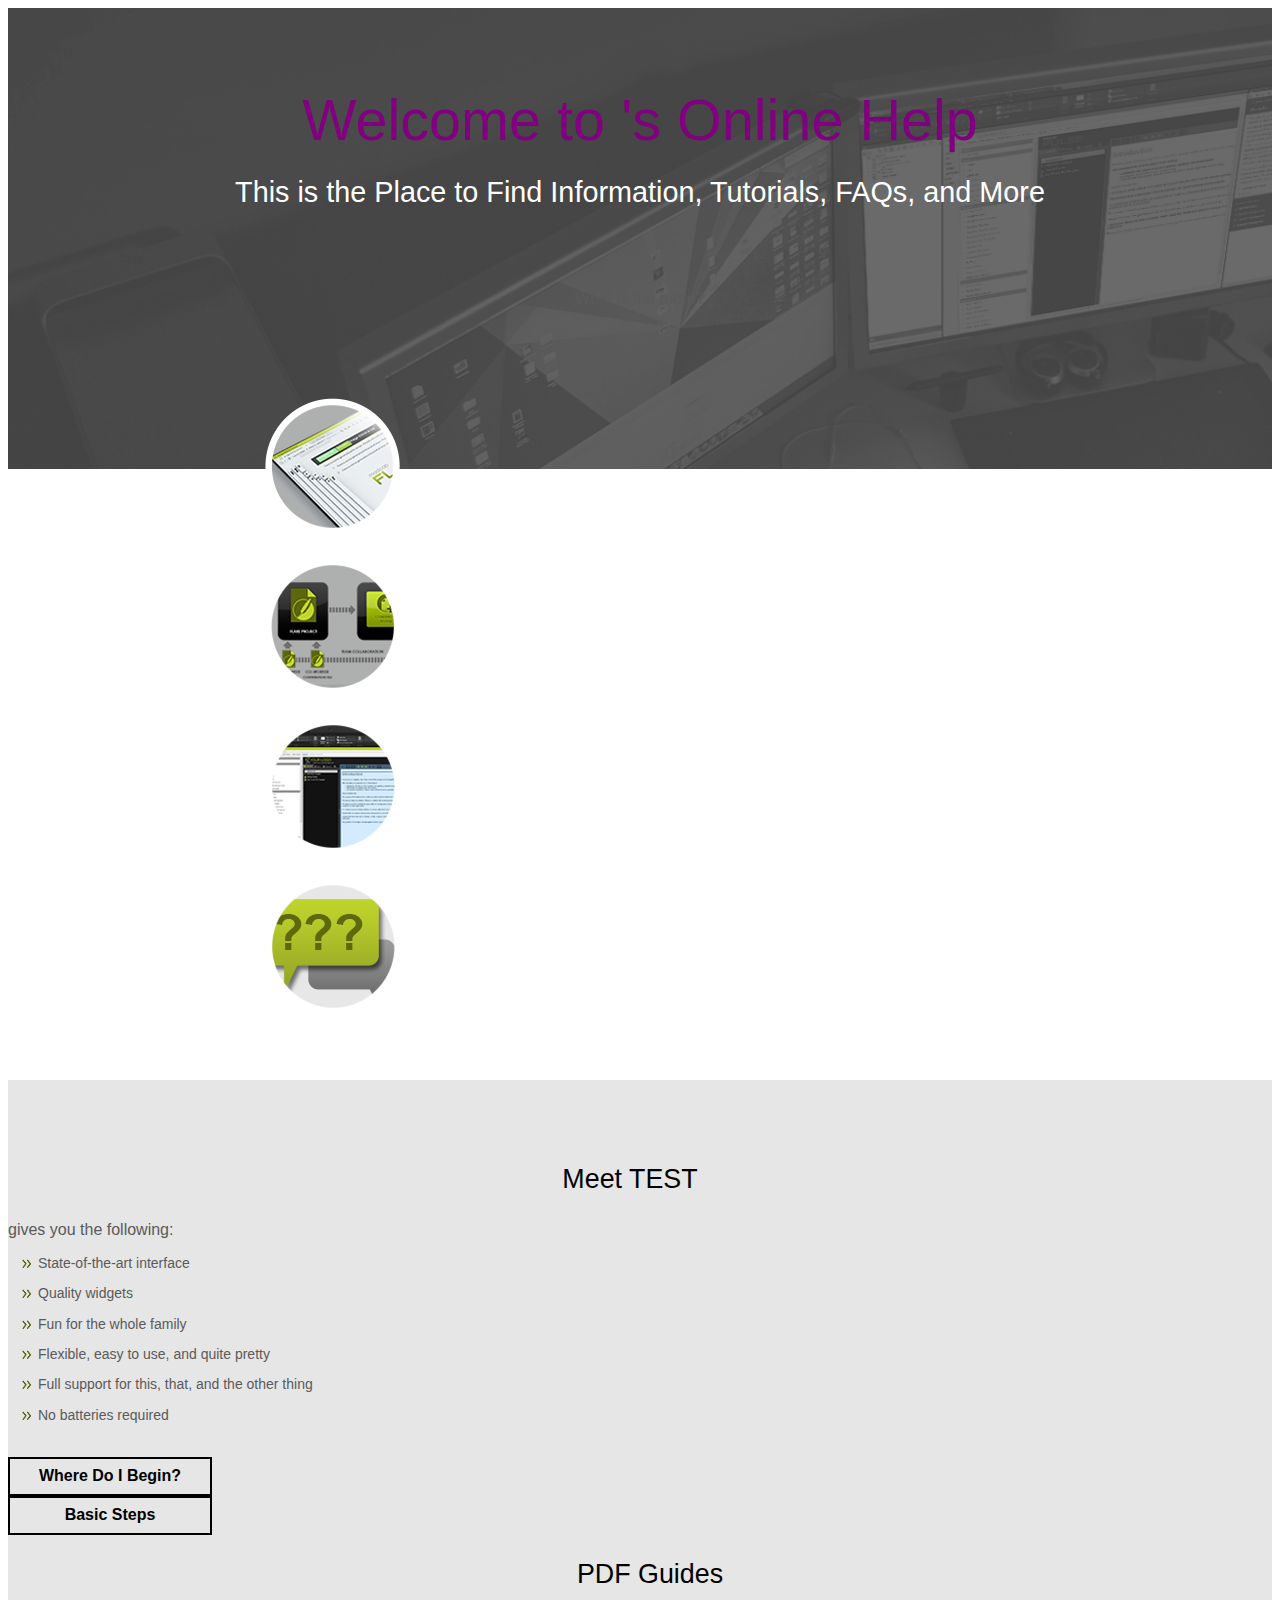
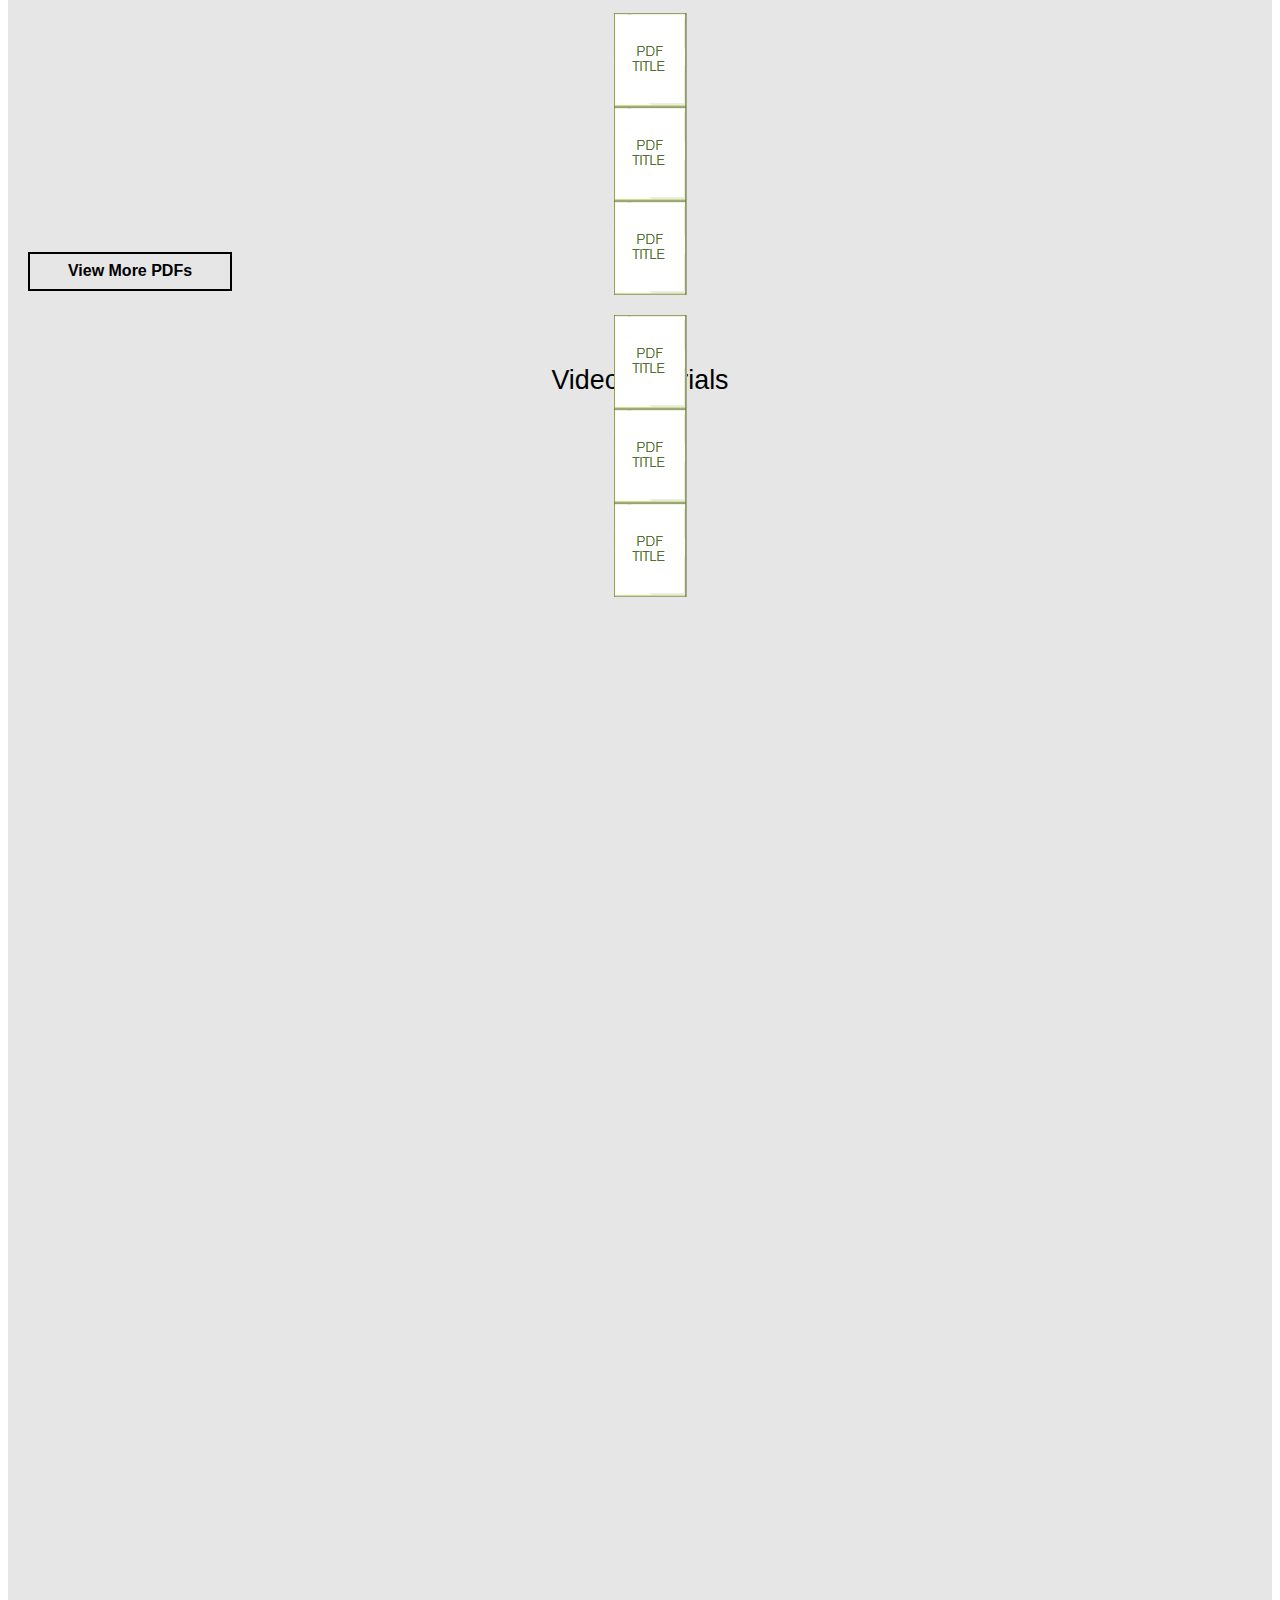
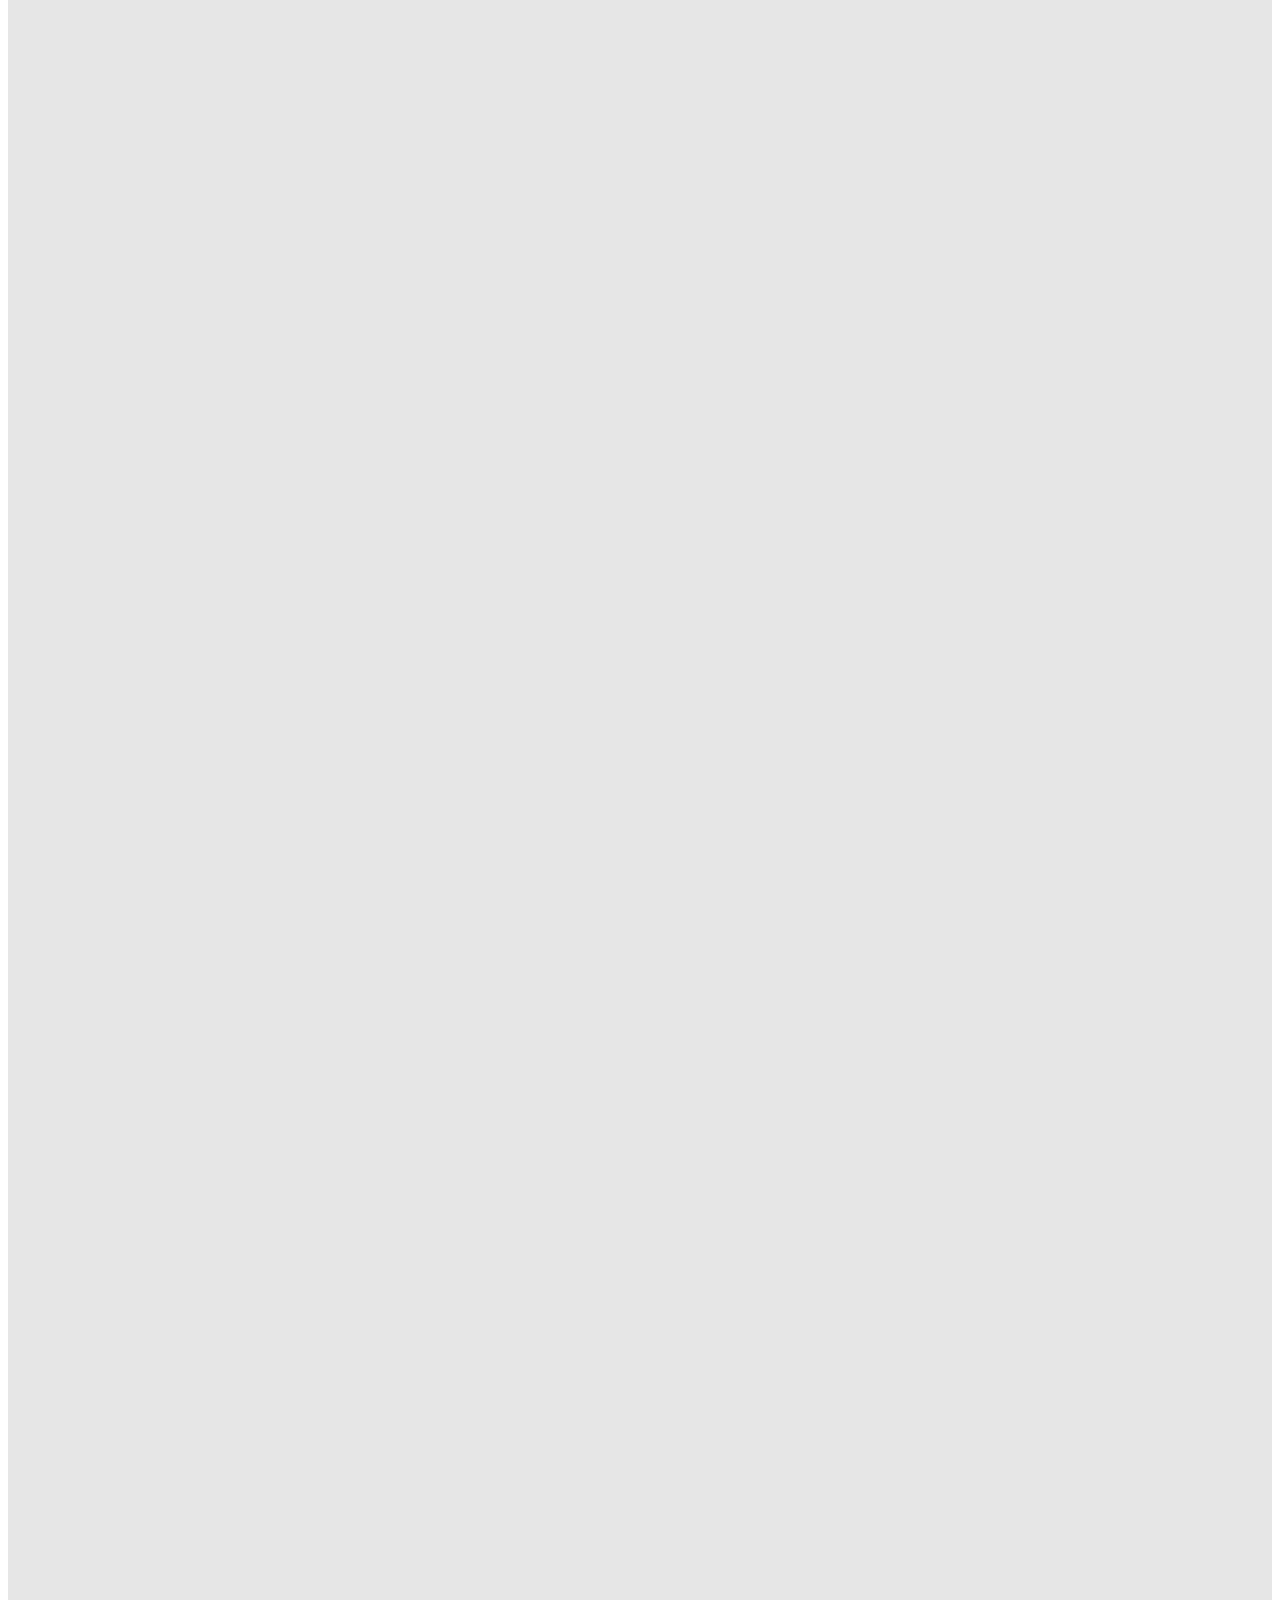
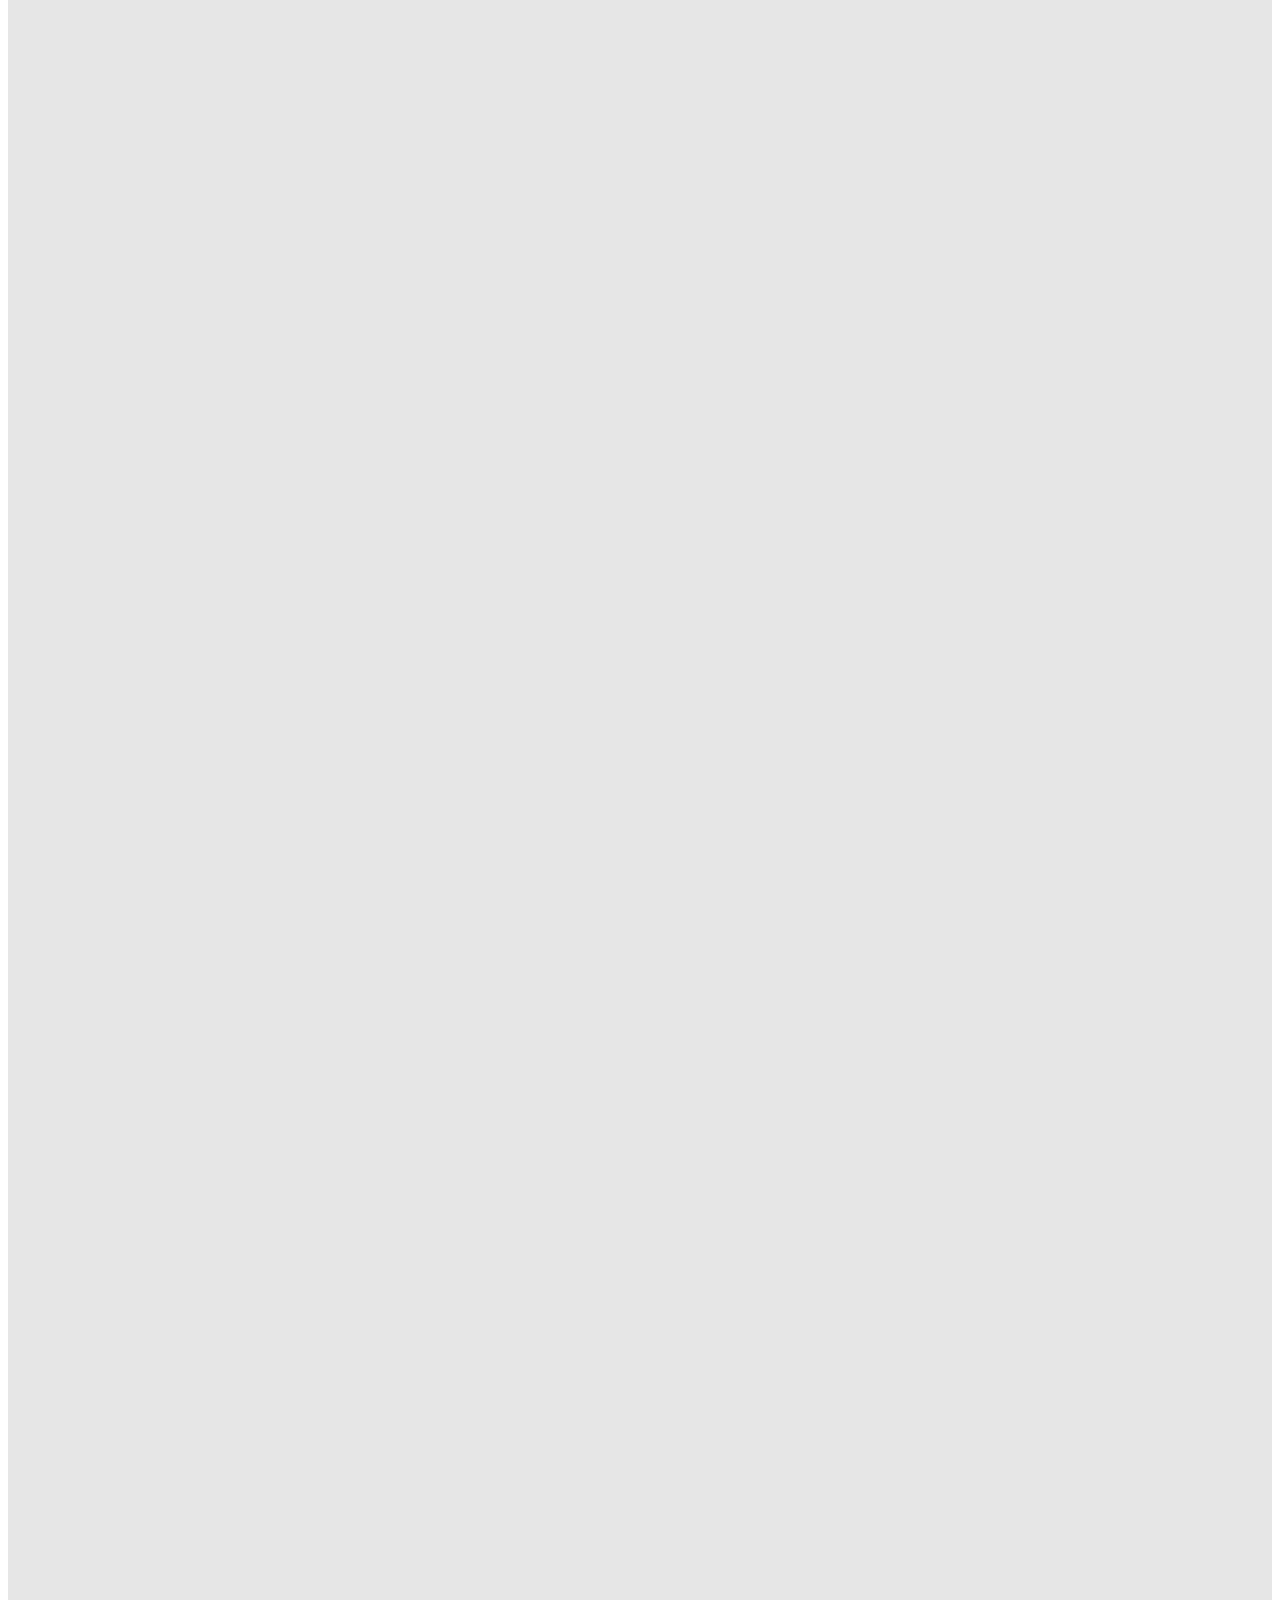
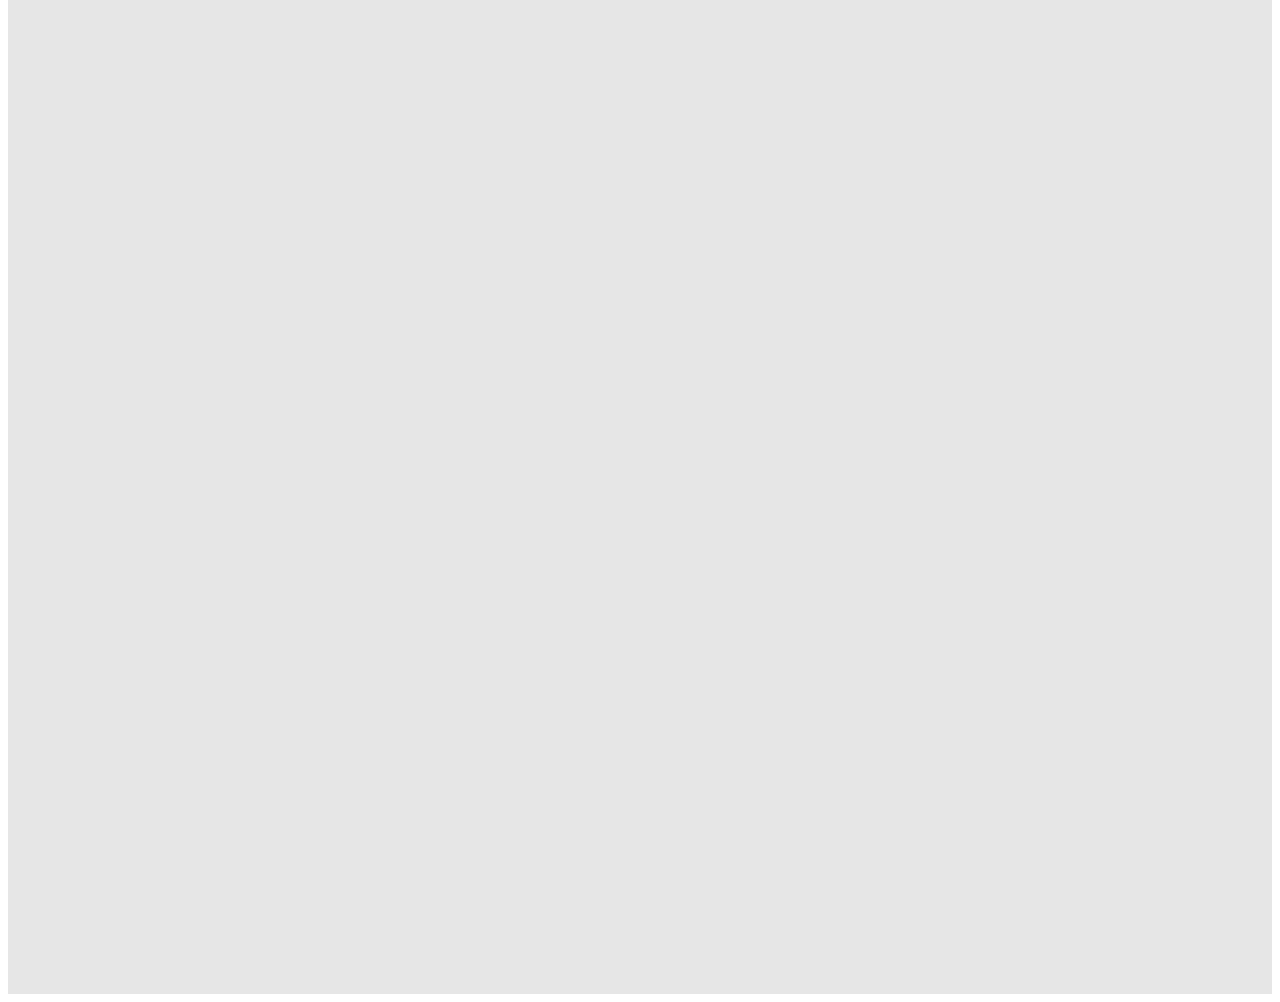
<file: Content/Home.htm>
﻿<?xml version="1.0" encoding="utf-8"?>
<html xmlns:MadCap="http://www.madcapsoftware.com/Schemas/MadCap.xsd" MadCap:lastBlockDepth="8" MadCap:lastHeight="548" MadCap:lastWidth="576" class="HomePage">
    <head>
        <link href="Resources/Stylesheets/StylesForHomePage.css" rel="stylesheet" type="text/css" />
    </head>
    <body>
        <div class="topichero">
            <div class="title-text">
                <div class="small-12 small-centered columns centered-text">
                    <h1 class="whiteheader">Welcome to <MadCap:variable name="General.ProductName" />'s Online Help
                    </h1>
                    <h3 class="whiteheader">This is the Place to Find Information, Tutorials, FAQs, and More</h3>
                    <p>What is the more?<br /></p>
                </div>
                <MadCap:searchBarProxy data-mc-skin="/Project/Skins/HomeSearchBar.flskn" />
            </div>
        </div>
        <div class="slidingshow">
            <MadCap:slideshow MadCap:SlidesDisplayed="3" MadCap:AdaptiveHeight="True" MadCap:Navigation="None" MadCap:ShowCaptions="True">
                <MadCap:slide title="Getting Started">
                    <p><a href="A_Getting Started/Getting Started.htm"><img src="Resources/Images/KeyFeatures.png" alt="" class="Slideshow" /></a>
                    </p>
                </MadCap:slide>
                <MadCap:slide title="Basic Steps">
                    <p><a href="A_Getting Started/Basic Steps.htm"><img src="Resources/Images/BasicSteps.png" alt="" class="Slideshow" /></a>
                    </p>
                </MadCap:slide>
                <MadCap:slide title="What's New">
                    <p><a href="A_Getting Started/Whats New.htm"><img src="Resources/Images/WhatsNew.png" alt="" class="Slideshow" /></a>
                    </p>
                </MadCap:slide>
                <MadCap:slide title="FAQs">
                    <p><a href="E_Footer Topics/FAQs.htm"><img src="Resources/Images/FAQs.png" alt="" class="Slideshow" /></a>
                    </p>
                </MadCap:slide>
            </MadCap:slideshow>
        </div>
        <div id="content-section" class="mc-blurb">
            <div class="row outer-row">
                <div class="left-section small-12 medium-7 columns">
                    <div class="left-content">
                        <h3 class="SubCenter">Meet <MadCap:variable name="General.ProductName" /> TEST</h3>
                        <p><MadCap:variable name="General.ProductName" /> gives you the following: </p>
                        <ul class="mc-bullets">
                            <li value="1">State-of-the-art interface</li>
                            <li>Quality widgets</li>
                            <li value="2">Fun for the whole family</li>
                            <li value="3">Flexible, easy to use, and quite pretty</li>
                            <li value="4">Full support for this, that, and the other thing</li>
                            <li value="5">No batteries required</li>
                        </ul>
                    </div>
                    <div class="button-group center row">
                        <div class="button black small-12 small-centered large-uncentered large-6 columns"><a href="A_Getting Started/Getting Started.htm" class="BlackText">Where Do I Begin?</a>
                        </div>
                        <div class="button black small-12 small-centered large-uncentered large-offset-1 large-4 end columns"><a href="A_Getting Started/Basic Steps.htm" class="BlackText">Basic Steps</a>
                        </div>
                    </div>
                </div>
                <div class="right-section small-12 medium-5 end columns">
                    <div class="right-content">
                        <h3 class="SubCenter">PDF Guides</h3>
                        <div class="table-images center row">
                            <div class="small-4 columns"><a href="http://docs.madcapsoftware.com/FlareTemplates/UserGuideAGreen.pdf" target="_blank"><img src="Resources/Images/PDF Cover.png" class="Hyperlinked" /></a>
                            </div>
                            <div class="small-4 columns"><a href="http://docs.madcapsoftware.com/FlareTemplates/UserGuideAGreen.pdf" target="_blank"><img src="Resources/Images/PDF Cover.png" class="Hyperlinked" /></a>
                            </div>
                            <div class="small-4 columns"><a href="http://docs.madcapsoftware.com/FlareTemplates/UserGuideAGreen.pdf" target="_blank"><img src="Resources/Images/PDF Cover.png" class="Hyperlinked" /></a>
                            </div>
                        </div>
                        <div class="table-images center row">
                            <div class="small-4 columns"><a href="http://docs.madcapsoftware.com/FlareTemplates/UserGuideAGreen.pdf" target="_blank"><img src="Resources/Images/PDF Cover.png" class="Hyperlinked" /></a>
                            </div>
                            <div class="small-4 columns"><a href="http://docs.madcapsoftware.com/FlareTemplates/UserGuideAGreen.pdf" target="_blank"><img src="Resources/Images/PDF Cover.png" class="Hyperlinked" /></a>
                            </div>
                            <div class="small-4 columns"><a href="http://docs.madcapsoftware.com/FlareTemplates/UserGuideAGreen.pdf" target="_blank"><img src="Resources/Images/PDF Cover.png" class="Hyperlinked" /></a>
                            </div>
                        </div>
                    </div>
                    <div class="button-group center row">
                        <div class="button black small-12 large-6 small-centered columns"><a href="E_Footer Topics/PDF Downloads.htm" class="BlackText">View More PDFs</a>
                        </div>
                    </div>
                </div>
            </div>
            <div class="video-section">
                <h3 class="SubCenter">Video Tutorials</h3>
                <div class="row outer-row center">
                    <div class="small-12 medium-4 columns">
                        <div class="video-wrapper">
                            <object src="https://youtu.be/WWcJoqGJ1E0" MadCap:Param_relatedvideos="false">
                            </object>
                        </div>
                    </div>
                    <div class="small-12 medium-4 columns">
                        <div class="video-wrapper">
                            <object src="https://youtu.be/ccWVDuoPD6c" MadCap:Param_relatedvideos="false">
                            </object>
                        </div>
                    </div>
                    <div class="small-12 medium-4 columns">
                        <div class="video-wrapper">
                            <object src="https://youtu.be/eYTmvrqLEmM" MadCap:Param_relatedvideos="false">
                            </object>
                        </div>
                    </div>
                </div>
                <div class="row outer-row center">
                    <div class="small-12 medium-4 columns">
                        <div class="video-wrapper">
                            <object src="https://youtu.be/r1-vsCKRoVQ" MadCap:Param_relatedvideos="false">
                            </object>
                        </div>
                    </div>
                    <div class="small-12 medium-4 columns">
                        <div class="video-wrapper">
                            <object src="https://youtu.be/MwtFC9XV9S8" MadCap:Param_relatedvideos="false">
                            </object>
                        </div>
                    </div>
                    <div class="small-12 medium-4 columns">
                        <div class="video-wrapper">
                            <object src="https://youtu.be/xwgNfLVZJto" MadCap:Param_relatedvideos="false">
                            </object>
                        </div>
                    </div>
                </div>
            </div>
        </div>
    </body>
</html>
</file>
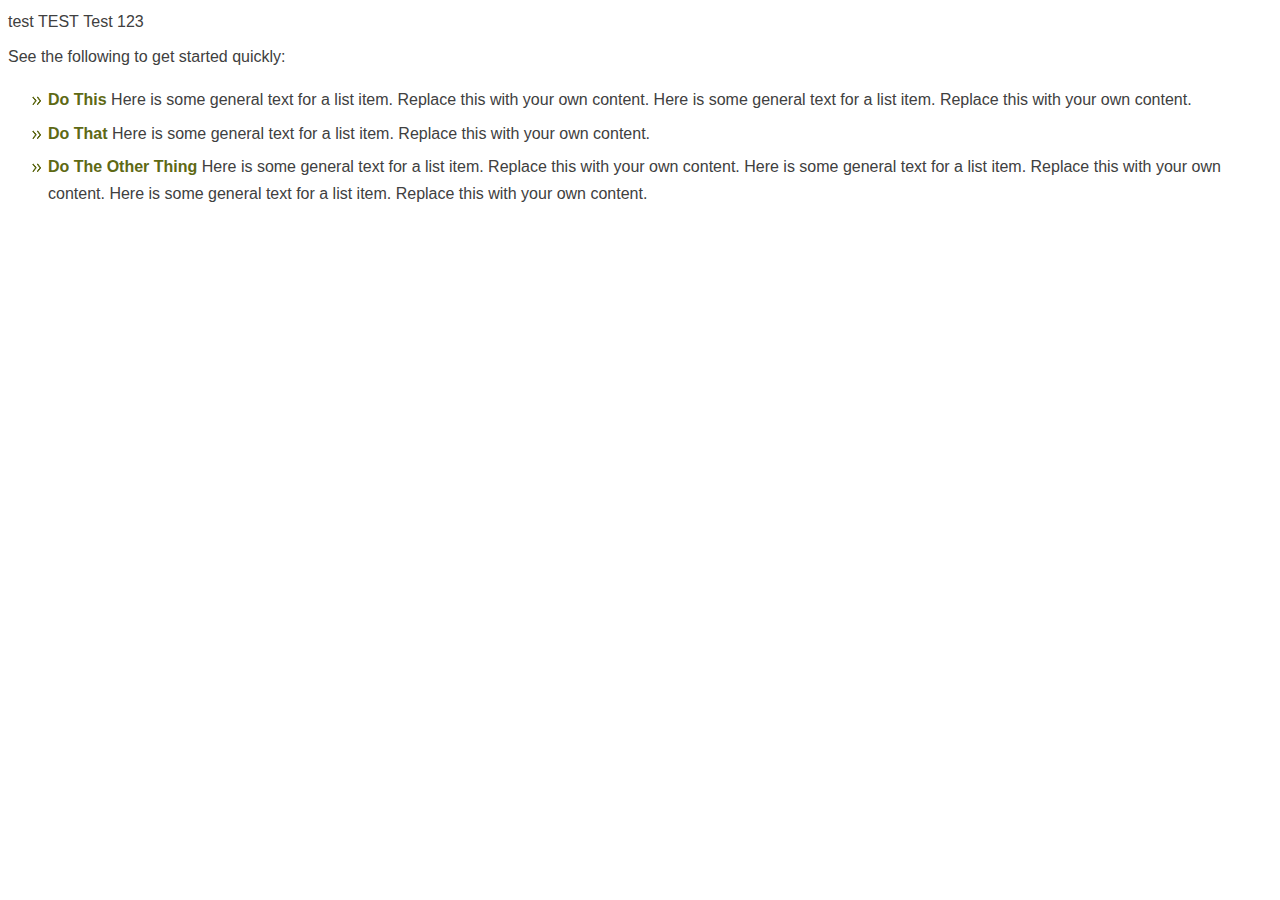
<file: Content/A_Getting Started/Getting Started.htm>
<?xml version="1.0" encoding="utf-8"?>
<html xmlns:MadCap="http://www.madcapsoftware.com/Schemas/MadCap.xsd" MadCap:lastBlockDepth="4" MadCap:lastHeight="257" MadCap:lastWidth="1188">
    <head>
        <link href="../Resources/Stylesheets/MainStyles.css" rel="stylesheet" type="text/css" />
    </head>
    <body>
        <p>test TEST&#160;Test 123 </p>
        <p>See the following to get started quickly:</p>
        <ul>
            <li><span class="SetOffFirstLevel">Do This </span>Here is some general text for a list item. Replace this with your own content. Here is some general text for a list item. Replace this with your own content.</li>
            <li><span class="SetOffFirstLevel">Do That </span>Here is some general text for a list item. Replace this with your own content.</li>
            <li><span class="SetOffFirstLevel">Do The Other Thing </span>Here is some general text for a list item. Replace this with your own content. Here is some general text for a list item. Replace this with your own content. Here is some general text for a list item. Replace this with your own content.</li>
        </ul>
    </body>
</html>
</file>
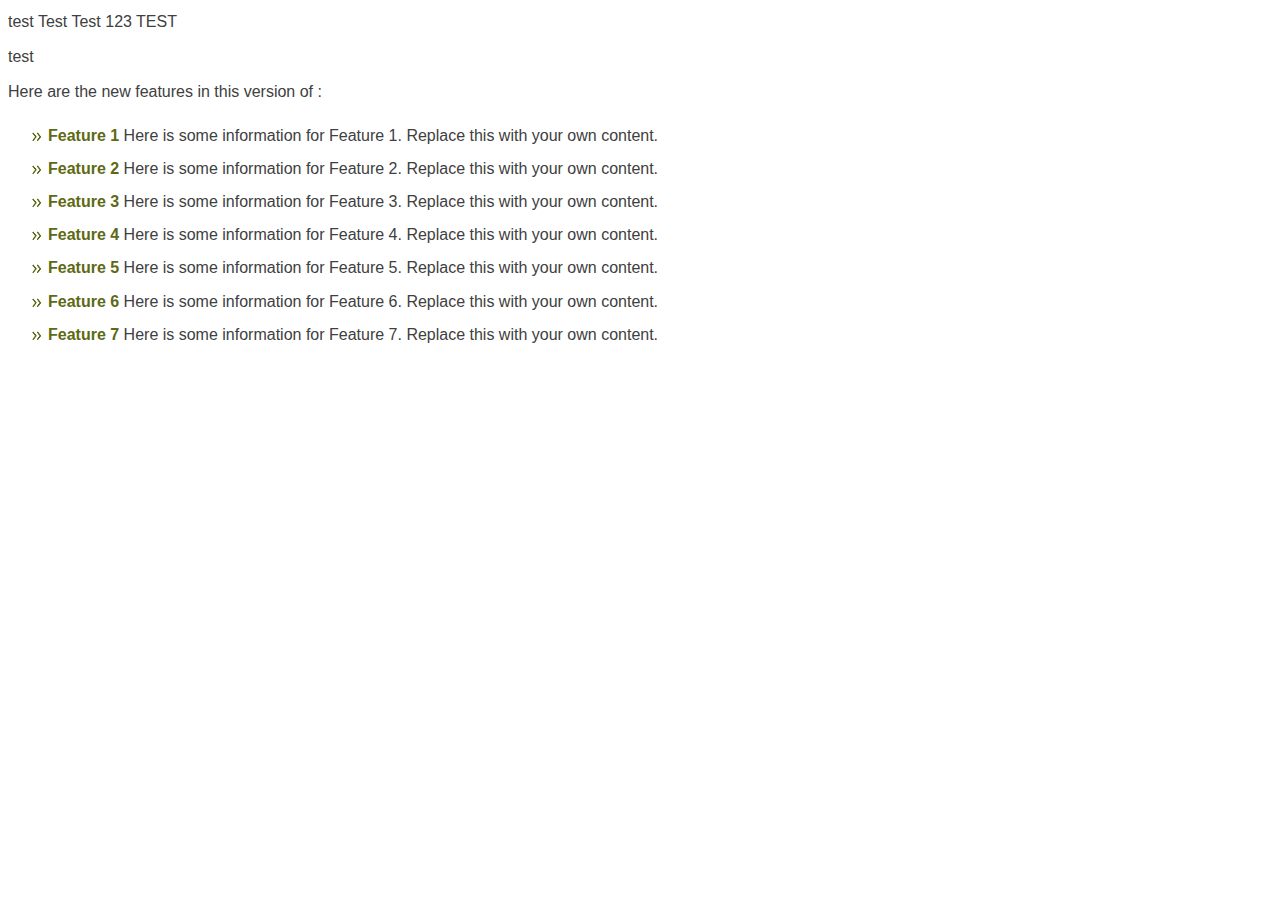
<file: Content/A_Getting Started/Whats New.htm>
<?xml version="1.0" encoding="utf-8"?>
<html xmlns:MadCap="http://www.madcapsoftware.com/Schemas/MadCap.xsd" MadCap:lastBlockDepth="4" MadCap:lastHeight="368" MadCap:lastWidth="1188">
    <head>
        <link href="../Resources/Stylesheets/MainStyles.css" rel="stylesheet" type="text/css" />
    </head>
    <body class="row">
        <p>test Test Test 123 TEST&#160;</p>
        <p>test </p>
        <p>Here are the new features in this version of <MadCap:variable name="General.ProductName" />:</p>
        <ul>
            <li><span class="SetOffFirstLevel">Feature 1 </span>Here is some information for Feature 1. Replace this with your own content.</li>
            <li><span class="SetOffFirstLevel">Feature 2 </span>Here is some information for Feature 2. Replace this with your own content.</li>
            <li><span class="SetOffFirstLevel">Feature 3 </span>Here is some information for Feature 3. Replace this with your own content.</li>
            <li><span class="SetOffFirstLevel">Feature 4 </span>Here is some information for Feature 4. Replace this with your own content.</li>
            <li><span class="SetOffFirstLevel">Feature 5 </span>Here is some information for Feature 5. Replace this with your own content.</li>
            <li><span class="SetOffFirstLevel">Feature 6 </span>Here is some information for Feature 6. Replace this with your own content.</li>
            <li><span class="SetOffFirstLevel">Feature 7 </span>Here is some information for Feature 7. Replace this with your own content.</li>
        </ul>
    </body>
</html>
</file>
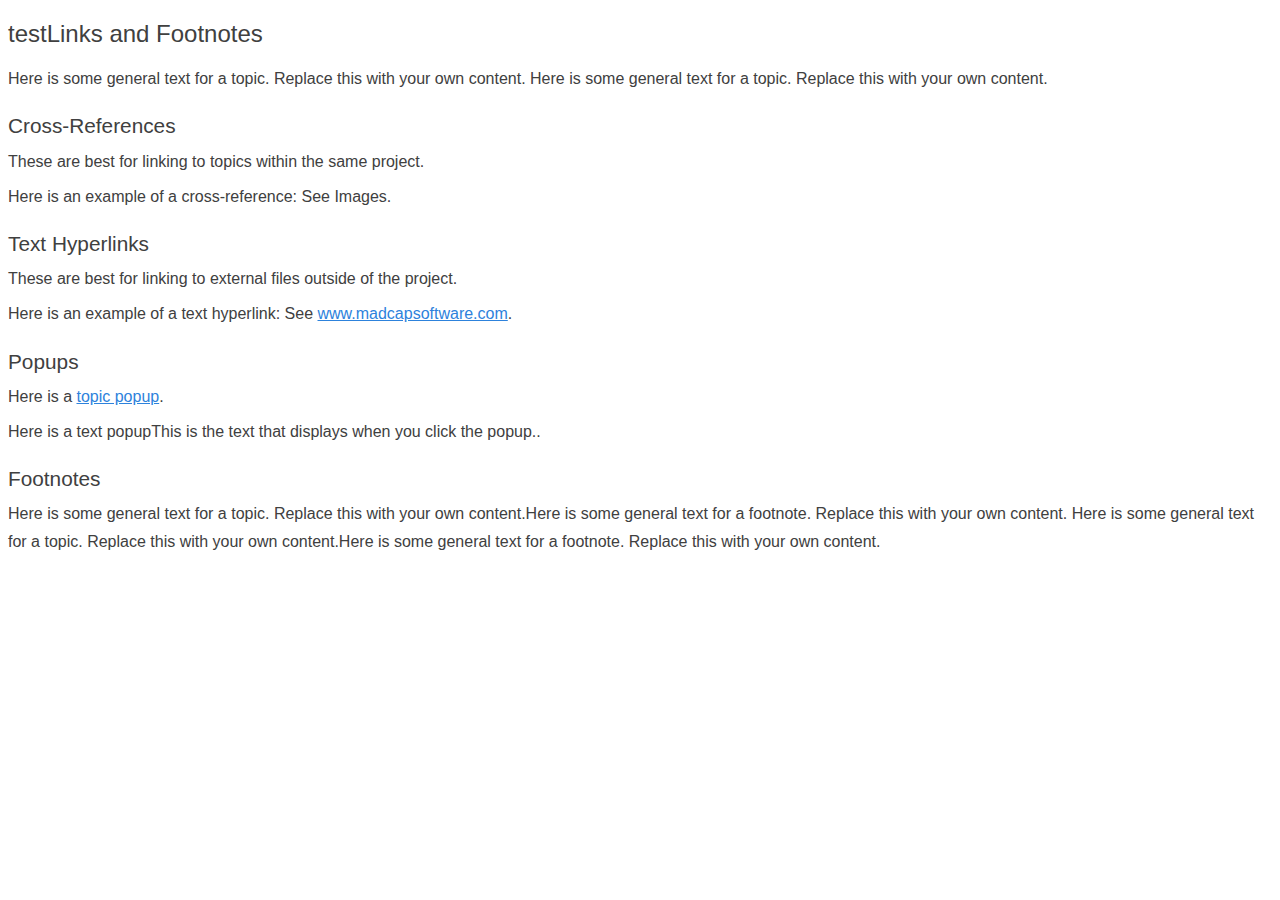
<file: Content/B_Links and Lists/Links.htm>
﻿<?xml version="1.0" encoding="utf-8"?>
<html xmlns:MadCap="http://www.madcapsoftware.com/Schemas/MadCap.xsd" MadCap:lastBlockDepth="4" MadCap:lastHeight="735" MadCap:lastWidth="871">
    <head>
        <link href="../Resources/Stylesheets/MainStyles.css" rel="stylesheet" type="text/css" />
    </head>
    <body>
        <h1>
            <MadCap:concept term="LinksLists" />
            <MadCap:keyword term="Links" />testLinks and Footnotes </h1>
        <p>Here is some general text for a topic. Replace this with your own content. Here is some general text for a topic. Replace this with your own content.</p>
        <h2>
            <MadCap:keyword term="Cross-references" />Cross-References</h2>
        <p>These are best for linking to topics within the same project.</p>
        <p>Here is an example of a cross-reference: See <MadCap:xref href="../D_Images/Images.htm">Images</MadCap:xref>.</p>
        <h2>
            <MadCap:keyword term="Text hyperlinks;Hyperlinks" />Text Hyperlinks</h2>
        <p>These are best for linking to external files outside of the project.</p>
        <p>Here is an example of a text hyperlink:&#160;See <a href="http://www.madcapsoftware.com/" target="_blank">www.madcapsoftware.com</a>.</p>
        <h2 MadCap:conditions="General.Online">
            <MadCap:keyword term="Popups" />Popups</h2>
        <p MadCap:conditions="General.Online">Here is a <a href="../C_Conditions Notes Tables/NotesExamplesBlockquotes.htm" target="_popup" class="Popup">topic popup</a>.</p>
        <p MadCap:conditions="General.Online">Here is a <MadCap:popup><MadCap:popupHead>text popup</MadCap:popupHead><MadCap:popupBody>This is the text that displays when you click the popup.</MadCap:popupBody></MadCap:popup>.</p>
        <h2>
            <MadCap:keyword term="Footnotes">
            </MadCap:keyword>Footnotes</h2>
        <p>Here is some general text for a topic. Replace this with your own content.<MadCap:footnote style="mc-footnote-position: page;">Here is some general text for a footnote. Replace this with your own content.</MadCap:footnote> Here is some general text for a topic. Replace this with your own content.<MadCap:footnote style="mc-footnote-position: page;">Here is some general text for a footnote. Replace this with your own content.</MadCap:footnote></p>
    </body>
</html>
</file>
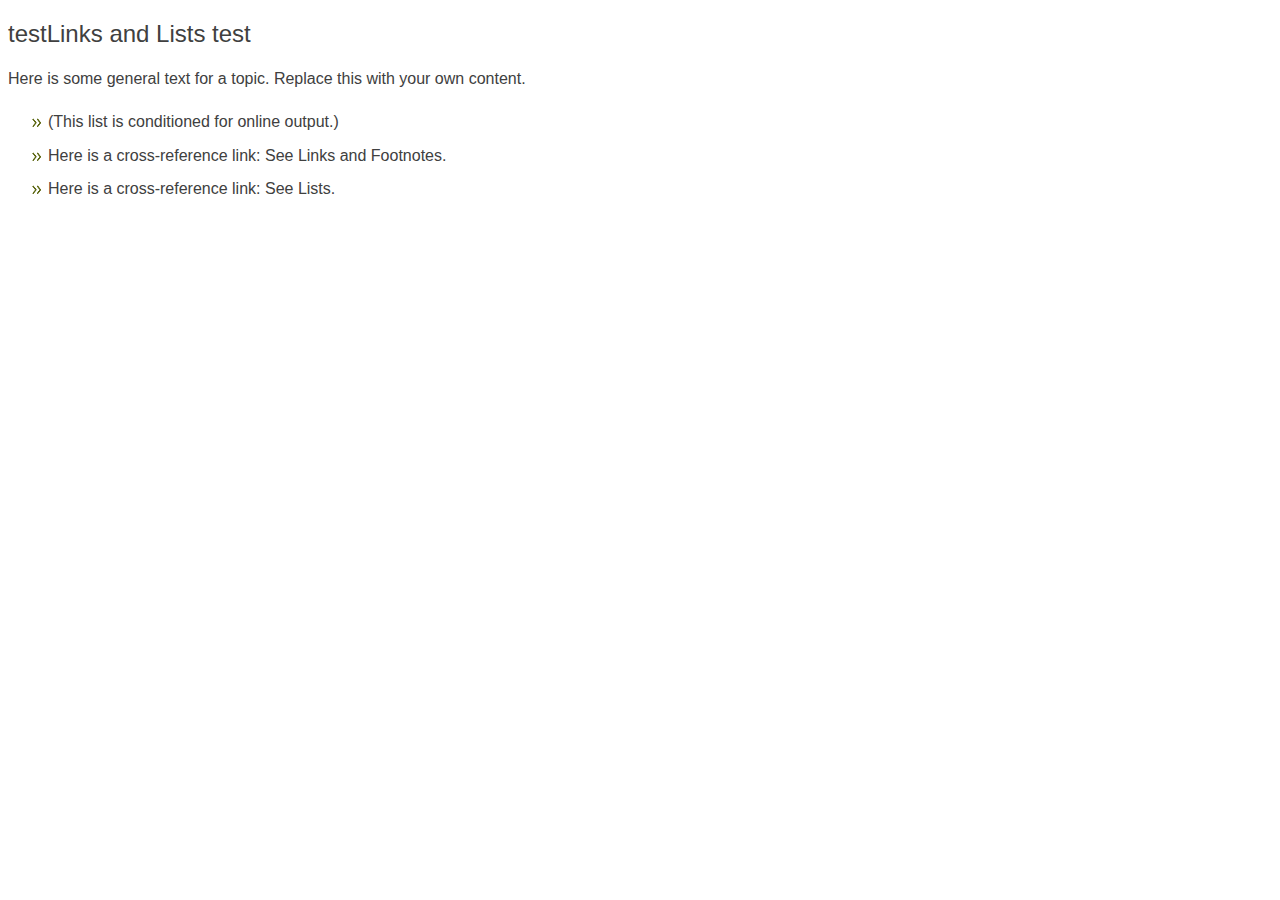
<file: Content/B_Links and Lists/LinksAndLists.htm>
﻿<?xml version="1.0" encoding="utf-8"?>
<html xmlns:MadCap="http://www.madcapsoftware.com/Schemas/MadCap.xsd" MadCap:lastBlockDepth="4" MadCap:lastHeight="292" MadCap:lastWidth="1101">
    <head>
        <link href="../Resources/Stylesheets/MainStyles.css" rel="stylesheet" type="text/css" />
    </head>
    <body>
        <h1>
            <MadCap:concept term="LinksLists" />
            <MadCap:keyword term="Links;Lists" />testLinks and Lists test</h1>
        <p class="FirstPageOfChapter">Here is some general text for a topic. Replace this with your own content.</p>
        <MadCap:snippetBlock src="../Resources/Snippets/MiniTOC.flsnp" MadCap:conditions="General.PDF" />
        <ul MadCap:conditions="General.Online">
            <li>(This list is conditioned for online output.)</li>
            <li>Here is a cross-reference link: See <MadCap:xref href="Links.htm">Links and Footnotes</MadCap:xref>.</li>
            <li>Here is a cross-reference link: See <MadCap:xref href="Lists.htm">Lists</MadCap:xref>.</li>
        </ul>
    </body>
</html>
</file>
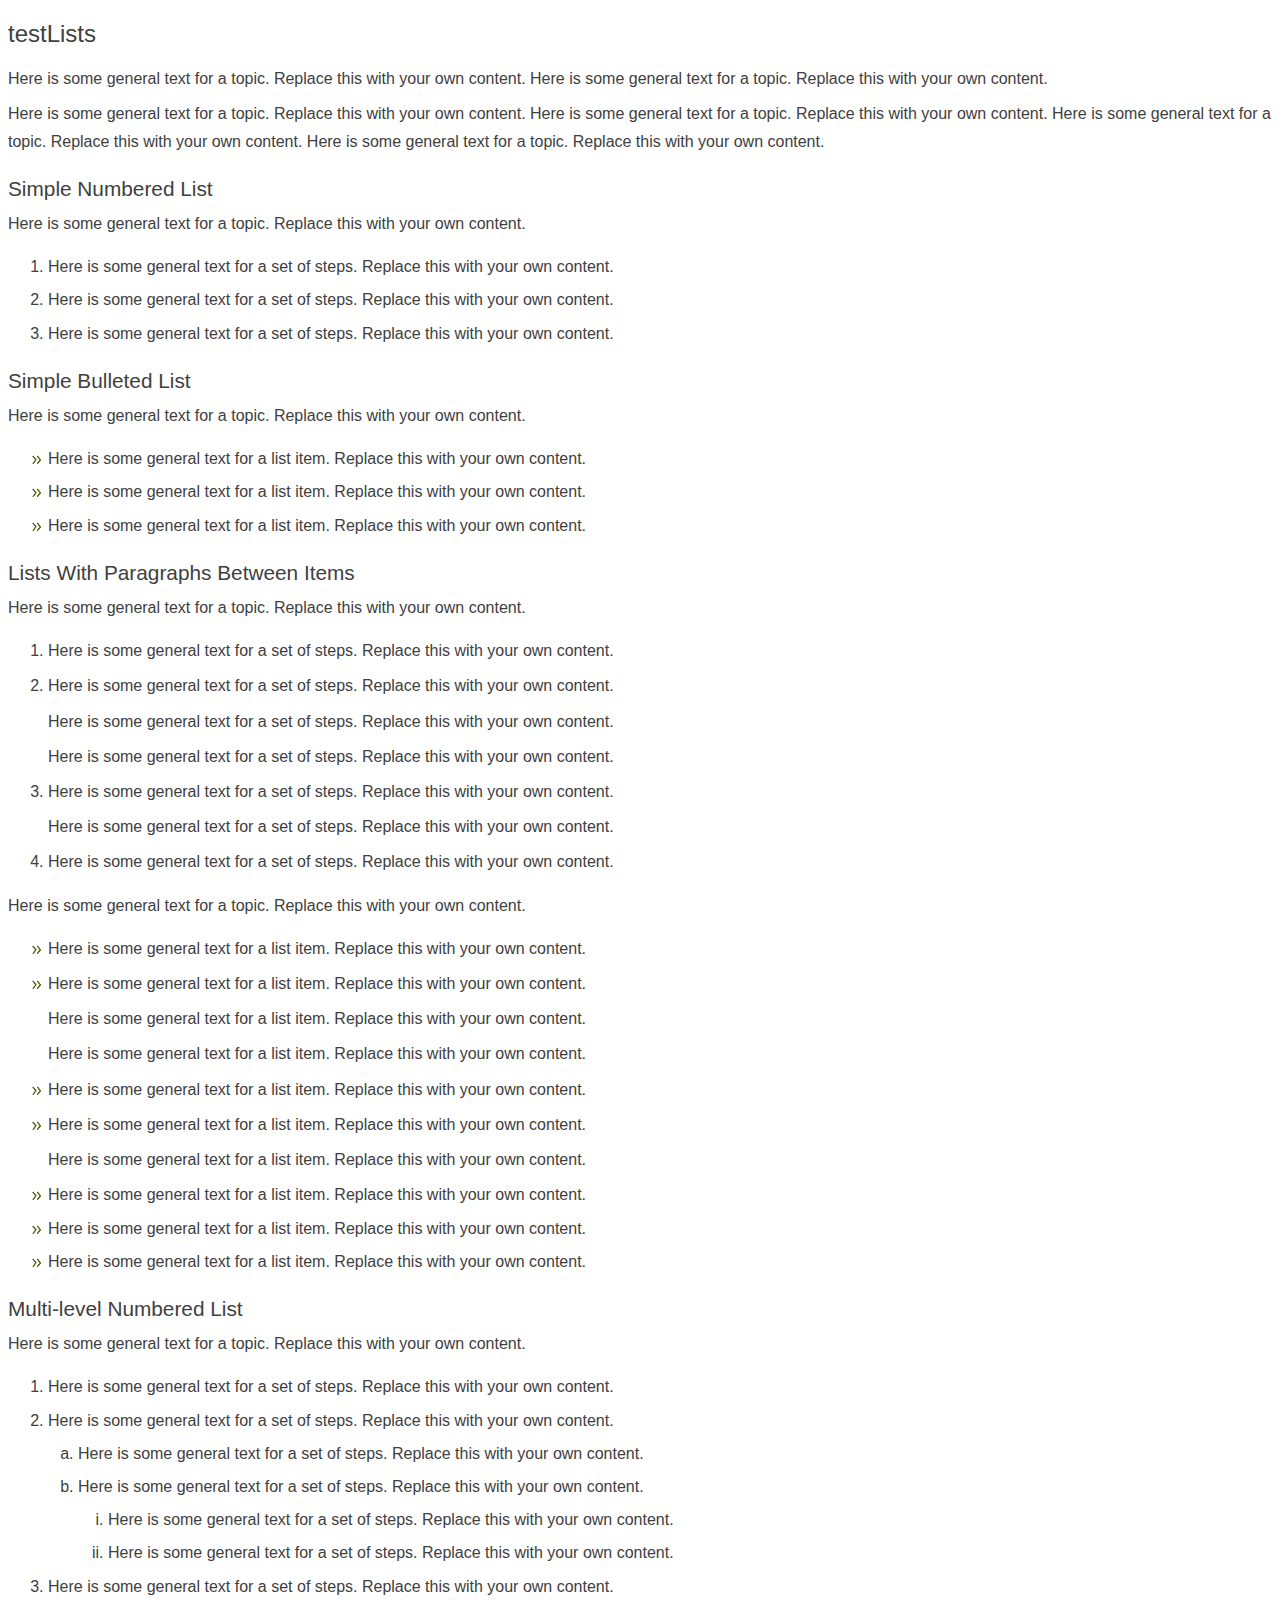
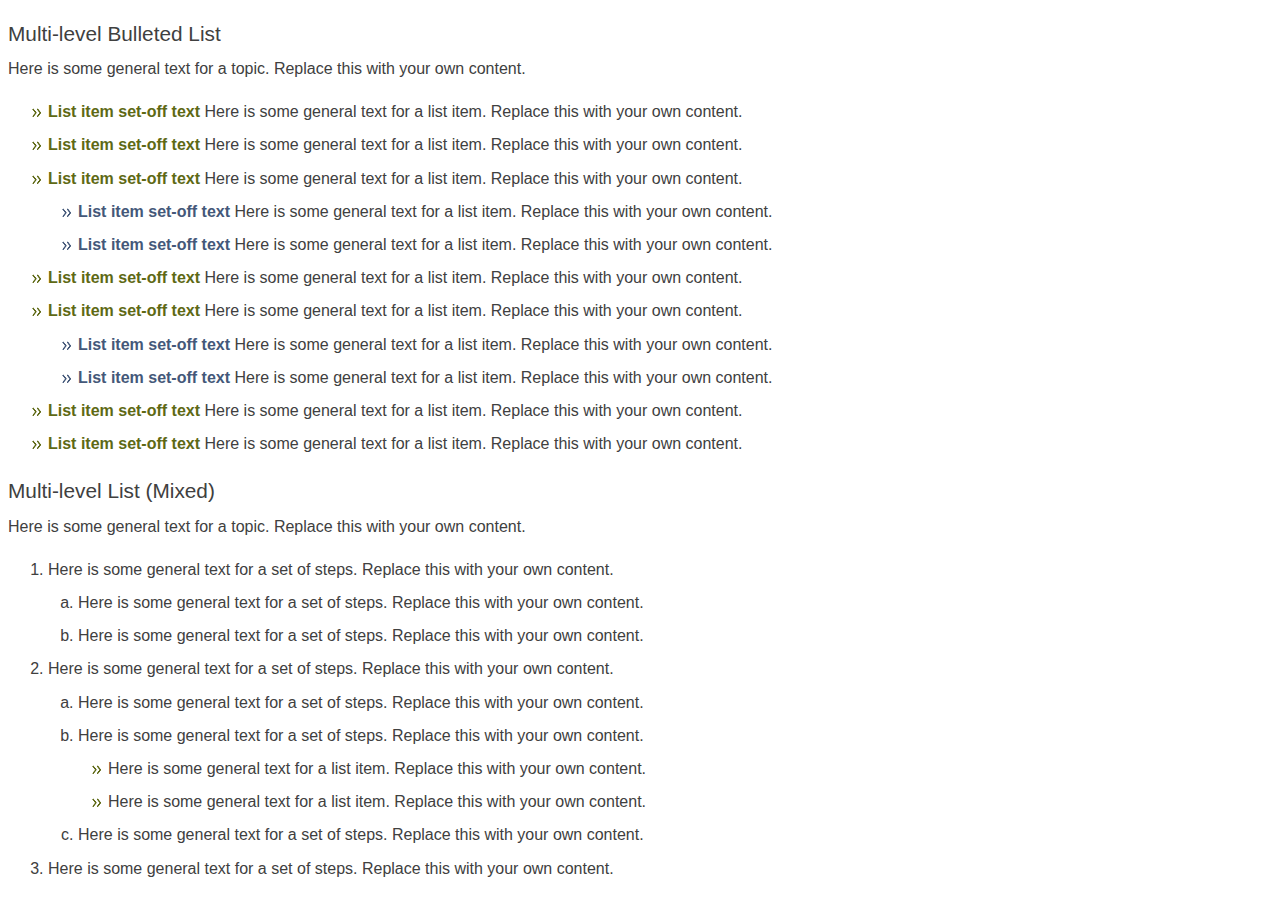
<file: Content/B_Links and Lists/Lists.htm>
﻿<?xml version="1.0" encoding="utf-8"?>
<html xmlns:MadCap="http://www.madcapsoftware.com/Schemas/MadCap.xsd" MadCap:lastBlockDepth="8" MadCap:lastHeight="2649" MadCap:lastWidth="1049">
    <head>
        <link href="../Resources/Stylesheets/MainStyles.css" rel="stylesheet" type="text/css" />
    </head>
    <body>
        <h1>
            <MadCap:concept term="LinksLists" />
            <MadCap:keyword term="Lists" />testLists</h1>
        <p MadCap:conditions="PrintGuides.UserGuideA,General.Online">Here is some general text for a topic. Replace this with your own content. Here is some general text for a topic. Replace this with your own content.</p>
        <p class="FirstPageOfChapter" MadCap:conditions="PrintGuides.UserGuideB">Here is some general text for a topic. Replace this with your own content. Here is some general text for a topic. Replace this with your own content. Here is some general text for a topic. Replace this with your own content. Here is some general text for a topic. Replace this with your own content.</p>
        <MadCap:snippetBlock src="../Resources/Snippets/MiniTOC.flsnp" MadCap:conditions="PrintGuides.UserGuideB" />
        <h2>
            <MadCap:keyword term="Lists:numbered;Numbered lists" />Simple Numbered List</h2>
        <p>Here is some general text for a topic. Replace this with your own content.</p>
        <ol>
            <li>Here is some general text for a set of steps. Replace this with your own content.</li>
            <li>Here is some general text for a set of steps. Replace this with your own content.</li>
            <li>Here is some general text for a set of steps. Replace this with your own content.</li>
        </ol>
        <h2>
            <MadCap:keyword term="Lists:bulleted;Bulleted lists" />Simple Bulleted List</h2>
        <p>Here is some general text for a topic. Replace this with your own content.</p>
        <ul>
            <li>Here is some general text for a list item. Replace this with your own content.</li>
            <li>Here is some general text for a list item. Replace this with your own content.</li>
            <li>Here is some general text for a list item. Replace this with your own content.</li>
        </ul>
        <h2>Lists With Paragraphs Between Items</h2>
        <p>Here is some general text for a topic. Replace this with your own content.</p>
        <ol>
            <li>Here is some general text for a set of steps. Replace this with your own content.</li>
            <li>
                <p>Here is some general text for a set of steps. Replace this with your own content.</p>
                <p>Here is some general text for a set of steps. Replace this with your own content.</p>
                <p>Here is some general text for a set of steps. Replace this with your own content.</p>
            </li>
            <li>
                <p>Here is some general text for a set of steps. Replace this with your own content.</p>
                <p>Here is some general text for a set of steps. Replace this with your own content.</p>
            </li>
            <li>Here is some general text for a set of steps. Replace this with your own content.</li>
        </ol>
        <p>Here is some general text for a topic. Replace this with your own content.</p>
        <ul>
            <li>Here is some general text for a list item. Replace this with your own content.</li>
            <li>
                <p>Here is some general text for a list item. Replace this with your own content.</p>
                <p>Here is some general text for a list item. Replace this with your own content.</p>
                <p>Here is some general text for a list item. Replace this with your own content.</p>
            </li>
            <li>Here is some general text for a list item. Replace this with your own content.</li>
            <li>
                <p>Here is some general text for a list item. Replace this with your own content.</p>
                <p>Here is some general text for a list item. Replace this with your own content.</p>
            </li>
            <li>Here is some general text for a list item. Replace this with your own content.</li>
            <li>Here is some general text for a list item. Replace this with your own content.</li>
            <li>Here is some general text for a list item. Replace this with your own content.</li>
        </ul>
        <h2>
            <MadCap:keyword term="Lists:multi-level;Multi-level lists" />Multi-level Numbered List</h2>
        <p>Here is some general text for a topic. Replace this with your own content.</p>
        <ol>
            <li>Here is some general text for a set of steps. Replace this with your own content.</li>
            <li>Here is some general text for a set of steps. Replace this with your own content.<ol class="LowerAlpha"><li>Here is some general text for a set of steps. Replace this with your own content.</li><li>Here is some general text for a set of steps. Replace this with your own content.<ol class="LowerRoman"><li>Here is some general text for a set of steps. Replace this with your own content.</li><li>Here is some general text for a set of steps. Replace this with your own content.</li></ol></li></ol></li>
            <li>Here is some general text for a set of steps. Replace this with your own content.</li>
        </ol>
        <h2>Multi-level Bulleted List</h2>
        <p>Here is some general text for a topic. Replace this with your own content.</p>
        <ul>
            <li><span class="SetOffFirstLevel">List item set-off text </span>Here is some general text for a list item. Replace this with your own content.</li>
            <li><span class="SetOffFirstLevel">List item set-off text </span>Here is some general text for a list item. Replace this with your own content.</li>
            <li><span class="SetOffFirstLevel">List item set-off text </span>Here is some general text for a list item. Replace this with your own content.<ul class="SecondLevel"><li><span class="SetOffSecondLevel">List item set-off text </span>Here is some general text for a list item. Replace this with your own content.</li><li><span class="SetOffSecondLevel">List item set-off text </span>Here is some general text for a list item. Replace this with your own content.</li></ul></li>
            <li><span class="SetOffFirstLevel">List item set-off text </span> Here is some general text for a list item. Replace this with your own content.</li>
            <li><span class="SetOffFirstLevel">List item set-off text </span>Here is some general text for a list item. Replace this with your own content.<ul class="SecondLevel"><li><span class="SetOffSecondLevel">List item set-off text </span>Here is some general text for a list item. Replace this with your own content.</li><li><span class="SetOffSecondLevel">List item set-off text </span>Here is some general text for a list item. Replace this with your own content.</li></ul></li>
            <li><span class="SetOffFirstLevel">List item set-off text </span>Here is some general text for a list item. Replace this with your own content.</li>
            <li><span class="SetOffFirstLevel">List item set-off text </span>Here is some general text for a list item. Replace this with your own content.</li>
        </ul>
        <h2>Multi-level List (Mixed)</h2>
        <p>Here is some general text for a topic. Replace this with your own content.</p>
        <ol>
            <li>Here is some general text for a set of steps. Replace this with your own content.<ol class="LowerAlpha"><li>Here is some general text for a set of steps. Replace this with your own content.</li><li>Here is some general text for a set of steps. Replace this with your own content.</li></ol></li>
            <li>Here is some general text for a set of steps. Replace this with your own content.<ol class="LowerAlpha"><li>Here is some general text for a set of steps. Replace this with your own content.</li><li>Here is some general text for a set of steps. Replace this with your own content.<ul class="FirstLevelLessIndentation"><li>Here is some general text for a list item. Replace this with your own content.</li><li>Here is some general text for a list item. Replace this with your own content.</li></ul></li><li>Here is some general text for a set of steps. Replace this with your own content.</li></ol></li>
            <li>Here is some general text for a set of steps. Replace this with your own content.</li>
        </ol>
    </body>
</html>
</file>
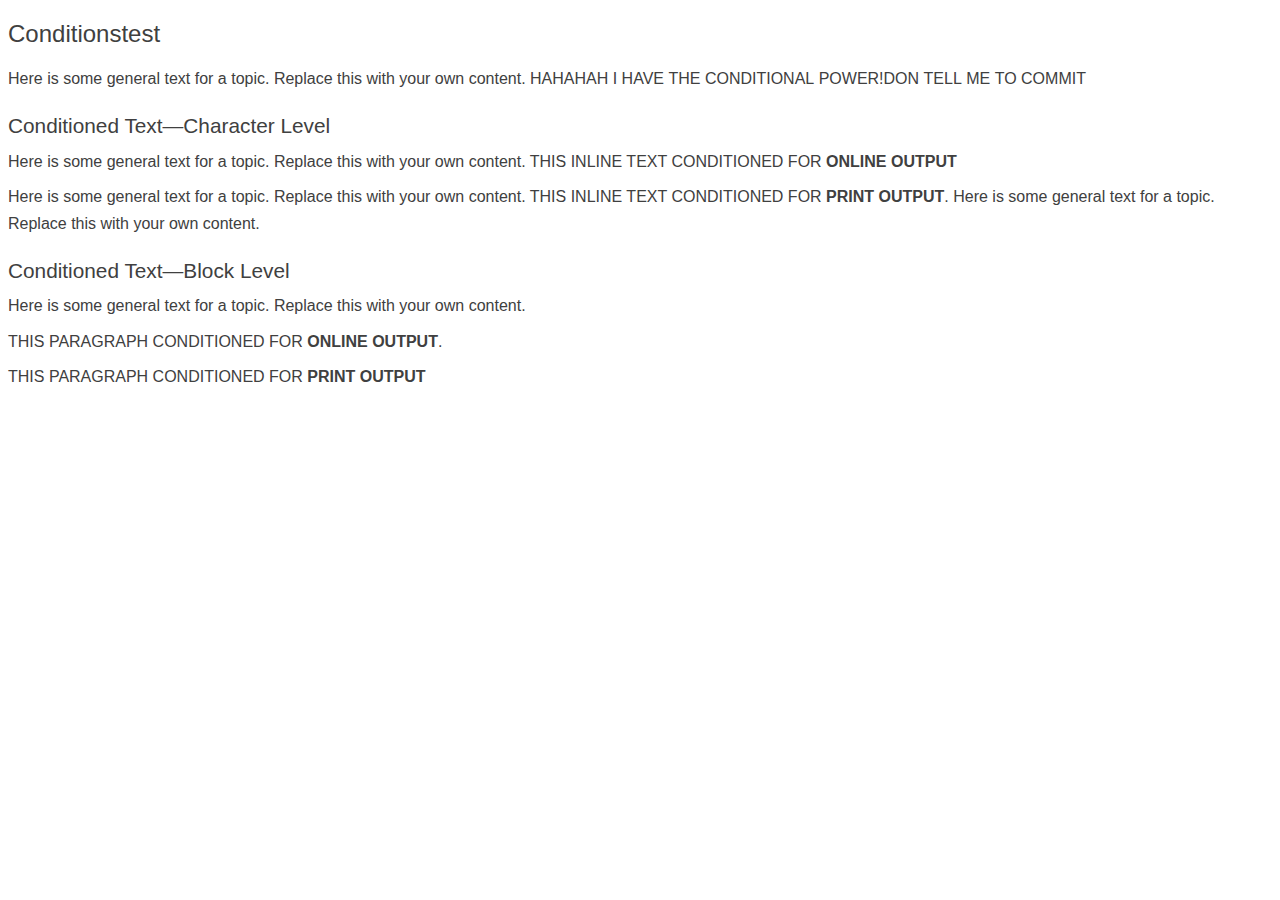
<file: Content/C_Conditions Notes Tables/Conditions.htm>
<?xml version="1.0" encoding="utf-8"?>
<html xmlns:MadCap="http://www.madcapsoftware.com/Schemas/MadCap.xsd" MadCap:lastBlockDepth="2" MadCap:lastHeight="446" MadCap:lastWidth="1214">
    <head><title></title>
        <meta name="template" content="Flare.htt" />
        <link href="../Resources/Stylesheets/MainStyles.css" rel="stylesheet" type="text/css" />
    </head>
    <body>
        <h1>
            <MadCap:concept term="ConditionsBlockElementsTables" />
            <MadCap:keyword term="Conditions" />Conditionstest </h1>
        <p>Here is some general text for a topic. Replace this with your own content. HAHAHAH&#160;I&#160;HAVE&#160;THE&#160;CONDITIONAL&#160;POWER!DON&#160;TELL&#160;ME&#160;TO&#160;COMMIT</p>
        <h2>
            <MadCap:keyword term="Conditions:character level">
            </MadCap:keyword>Conditioned Text—Character Level</h2>
        <p>Here is some general text for a topic. Replace this with your own content. <MadCap:conditionalText MadCap:conditions="General.Online">THIS INLINE TEXT CONDITIONED FOR <span class="Emphasis">ONLINE OUTPUT</span></MadCap:conditionalText></p>
        <p>Here is some general text for a topic. Replace this with your own content. <MadCap:conditionalText MadCap:conditions="General.PDF">THIS INLINE TEXT CONDITIONED FOR <span class="Emphasis">PRINT OUTPUT</span>.</MadCap:conditionalText> Here is some general text for a topic. Replace this with your own content. </p>
        <h2>
            <MadCap:keyword term="Conditions:block level">
            </MadCap:keyword>Conditioned Text—Block Level</h2>
        <p>Here is some general text for a topic. Replace this with your own content.</p>
        <p MadCap:conditions="General.Online">THIS PARAGRAPH CONDITIONED FOR <span class="Emphasis">ONLINE OUTPUT</span>. </p>
        <p MadCap:conditions="General.PDF"> THIS PARAGRAPH CONDITIONED FOR <span class="Emphasis">PRINT OUTPUT</span> <![CDATA[ ]]></p>
    </body>
</html>
</file>
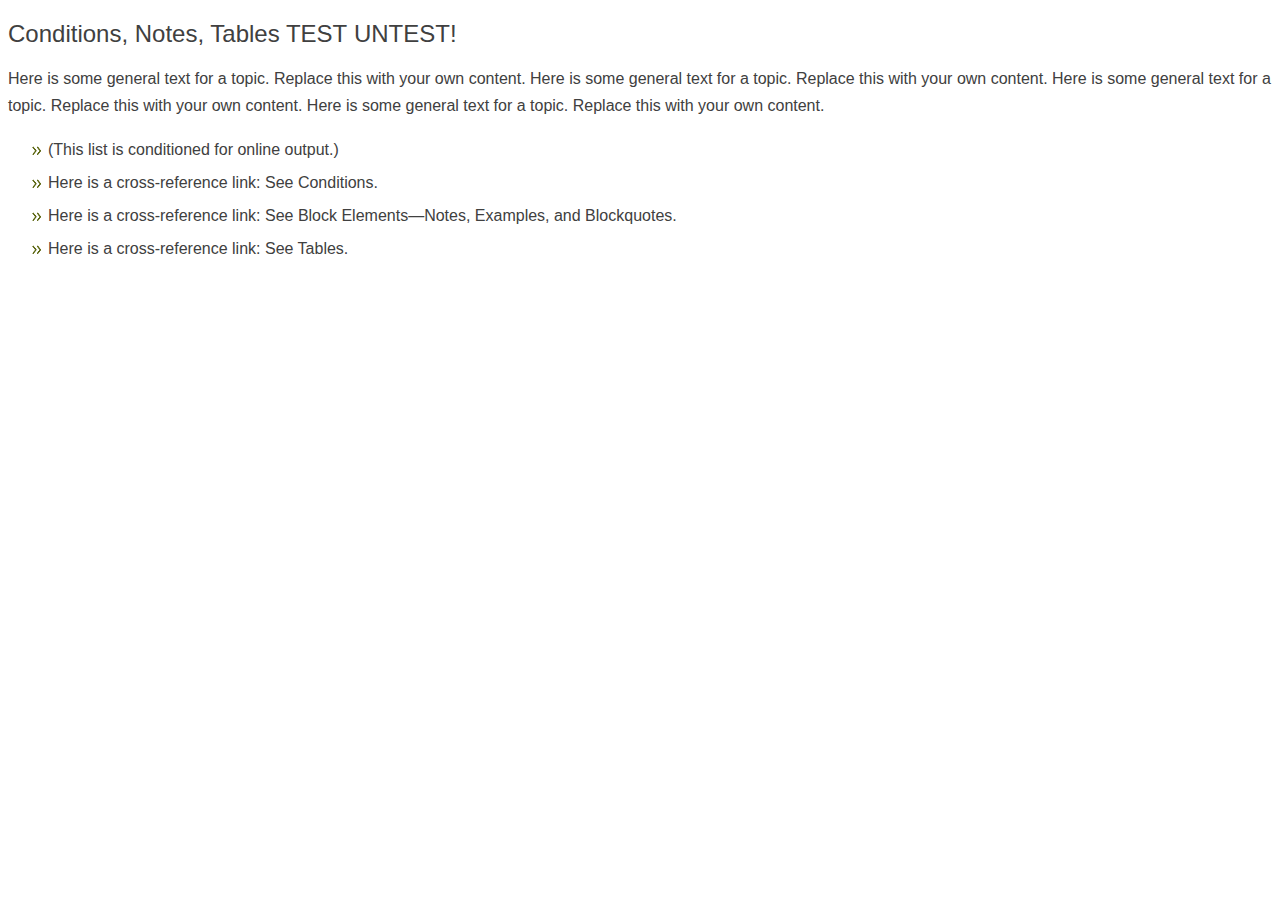
<file: Content/C_Conditions Notes Tables/ConditionsNotesTables.htm>
﻿<?xml version="1.0" encoding="utf-8"?>
<html xmlns:MadCap="http://www.madcapsoftware.com/Schemas/MadCap.xsd" MadCap:lastBlockDepth="4" MadCap:lastHeight="353" MadCap:lastWidth="1117">
    <head>
        <link href="../Resources/Stylesheets/MainStyles.css" rel="stylesheet" type="text/css" />
    </head>
    <body>
        <h1>
            <MadCap:concept term="ConditionsBlockElementsTables" />
            <MadCap:keyword term="Conditions;Tables" />Conditions, Notes, Tables TEST&#160;UNTEST!</h1>
        <p class="FirstPageOfChapter">Here is some general text for a topic. Replace this with your own content. Here is some general text for a topic. Replace this with your own content. Here is some general text for a topic. Replace this with your own content. Here is some general text for a topic. Replace this with your own content.</p>
        <MadCap:snippetBlock src="../Resources/Snippets/MiniTOC.flsnp" MadCap:conditions="General.PDF" />
        <ul MadCap:conditions="General.Online">
            <li>(This list is conditioned for online output.)</li>
            <li>Here is a cross-reference link: See <MadCap:xref href="Conditions.htm">Conditions</MadCap:xref>.</li>
            <li>Here is a cross-reference link: See <MadCap:xref href="NotesExamplesBlockquotes.htm">Block Elements—Notes, Examples, and Blockquotes</MadCap:xref>.</li>
            <li>Here is a cross-reference link: See <MadCap:xref href="Tables.htm">Tables</MadCap:xref>.</li>
        </ul>
    </body>
</html>
</file>
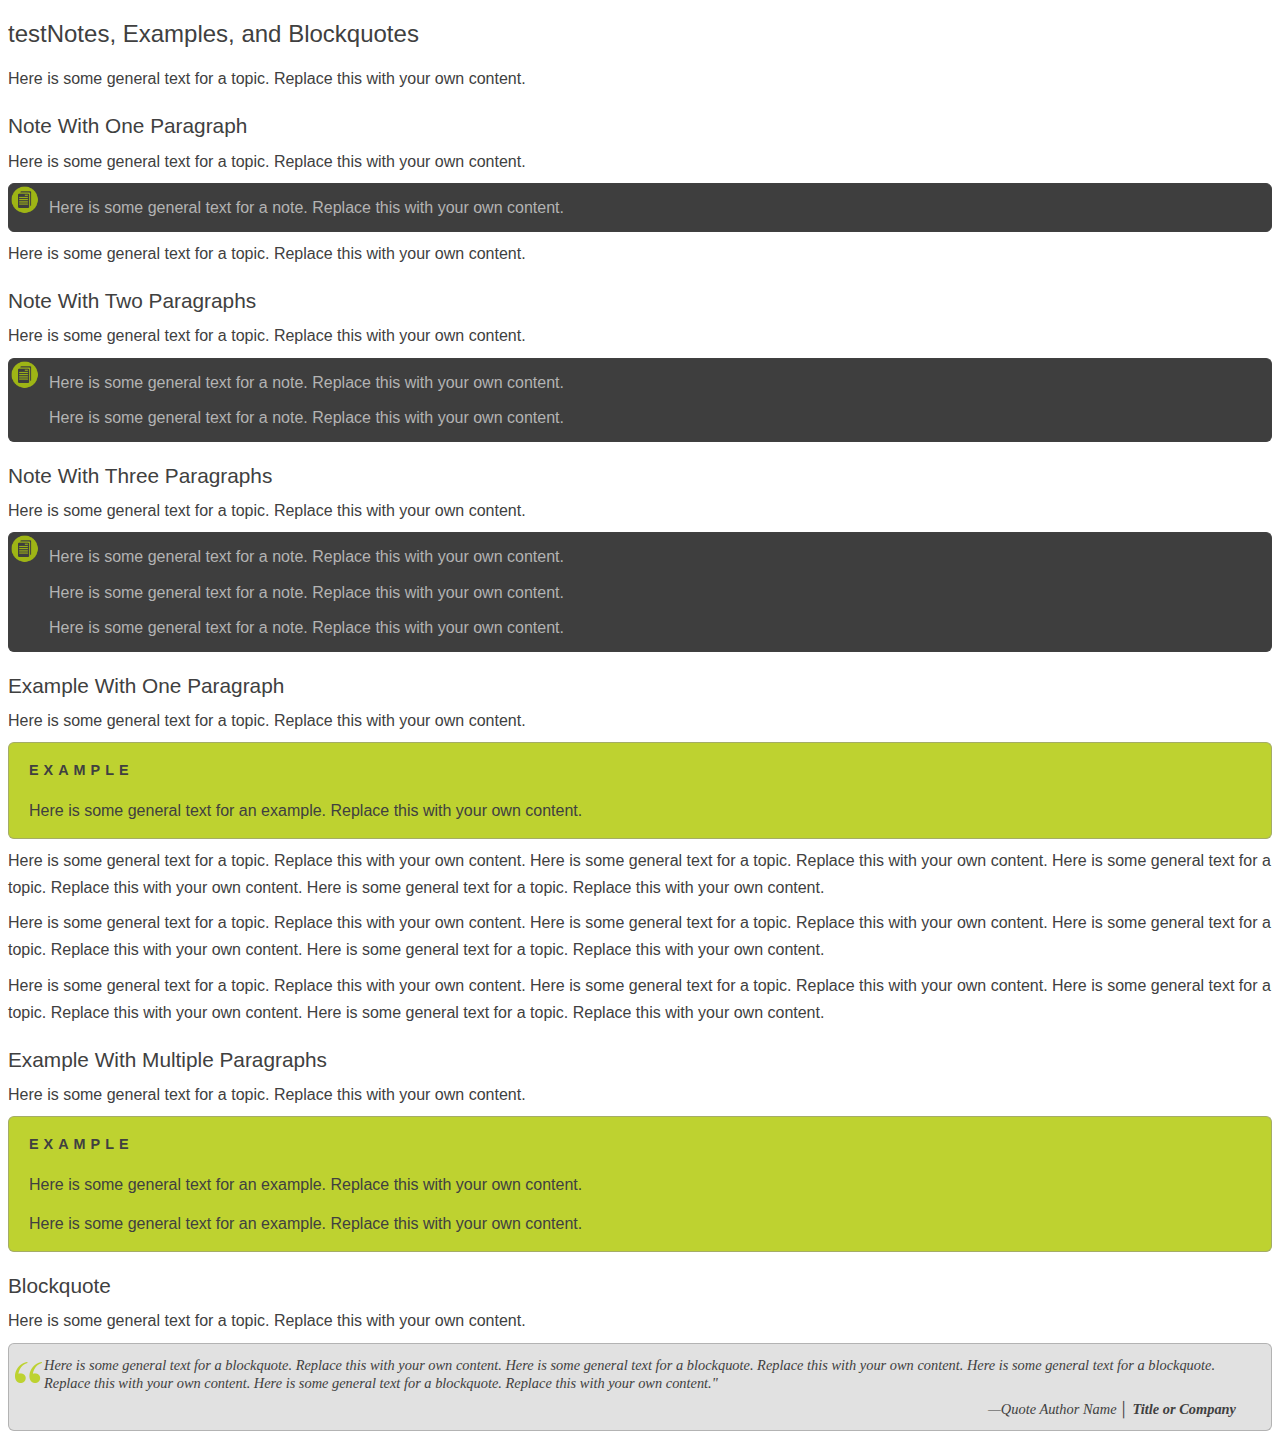
<file: Content/C_Conditions Notes Tables/NotesExamplesBlockquotes.htm>
﻿<?xml version="1.0" encoding="utf-8"?>
<html xmlns:MadCap="http://www.madcapsoftware.com/Schemas/MadCap.xsd" MadCap:lastBlockDepth="2" MadCap:lastHeight="1536" MadCap:lastWidth="1127">
    <head>
        <link href="../Resources/Stylesheets/MainStyles.css" rel="stylesheet" type="text/css" />
    </head>
    <body>
        <h1>
            <MadCap:concept term="ConditionsBlockElementsTables" />
            <MadCap:keyword term="Notes;Examples;Blockquotes" />testNotes, Examples, and Blockquotes</h1>
        <p>Here is some general text for a topic. Replace this with your own content.</p>
        <h2>Note With One Paragraph</h2>
        <p>Here is some general text for a topic. Replace this with your own content.</p>
        <p class="note" MadCap:autonum="&lt;b&gt;&lt;span style=&quot;color: #bed230;&quot; class=&quot;mcFormatColor&quot;&gt;Note: &lt;/span&gt;&lt;/b&gt;">Here is some general text for a note. Replace this with your own content.</p>
        <p>Here is some general text for a topic. Replace this with your own content.</p>
        <h2>Note With Two Paragraphs</h2>
        <p>Here is some general text for a topic. Replace this with your own content.</p>
        <p class="noteTop" MadCap:autonum="&lt;b&gt;&lt;span style=&quot;color: #bed230;&quot; class=&quot;mcFormatColor&quot;&gt;Note: &lt;/span&gt;&lt;/b&gt;">Here is some general text for a note. Replace this with your own content.</p>
        <p class="noteBottom">Here is some general text for a note. Replace this with your own content.</p>
        <h2>Note With Three Paragraphs</h2>
        <p>Here is some general text for a topic. Replace this with your own content.</p>
        <p class="noteTop" MadCap:autonum="&lt;b&gt;&lt;span style=&quot;color: #bed230;&quot; class=&quot;mcFormatColor&quot;&gt;Note: &lt;/span&gt;&lt;/b&gt;">Here is some general text for a note. Replace this with your own content.</p>
        <p class="noteMiddle">Here is some general text for a note. Replace this with your own content.</p>
        <p class="noteBottom">Here is some general text for a note. Replace this with your own content.</p>
        <h2>Example With One Paragraph</h2>
        <p>Here is some general text for a topic. Replace this with your own content.</p>
        <p class="ExampleHead">EXAMPLE</p>
        <p class="Example">Here is some general text for an example. Replace this with your own content.</p>
        <p> Here is some general text for a topic. Replace this with your own content.  Here is some general text for a topic. Replace this with your own content.  Here is some general text for a topic. Replace this with your own content.  Here is some general text for a topic. Replace this with your own content.</p>
        <p> Here is some general text for a topic. Replace this with your own content.  Here is some general text for a topic. Replace this with your own content.  Here is some general text for a topic. Replace this with your own content.  Here is some general text for a topic. Replace this with your own content.</p>
        <p> Here is some general text for a topic. Replace this with your own content.  Here is some general text for a topic. Replace this with your own content.  Here is some general text for a topic. Replace this with your own content.  Here is some general text for a topic. Replace this with your own content.</p>
        <h2>Example With Multiple Paragraphs</h2>
        <p> Here is some general text for a topic. Replace this with your own content.</p>
        <p class="ExampleHead">EXAMPLE</p>
        <p class="ExampleMiddleSection">Here is some general text for an example. Replace this with your own content.</p>
        <p class="Example">Here is some general text for an example. Replace this with your own content.</p>
        <h2>Blockquote</h2>
        <p>Here is some general text for a topic. Replace this with your own content.</p>
        <blockquote>Here is some general text for a blockquote. Replace this with your own content. Here is some general text for a blockquote. Replace this with your own content. Here is some general text for a blockquote. Replace this with your own content. Here is some general text for a blockquote. Replace this with your own content."</blockquote>
        <blockquote class="name">—Quote Author Name │ <span class="Emphasis">Title or Company</span></blockquote>
    </body>
</html>
</file>
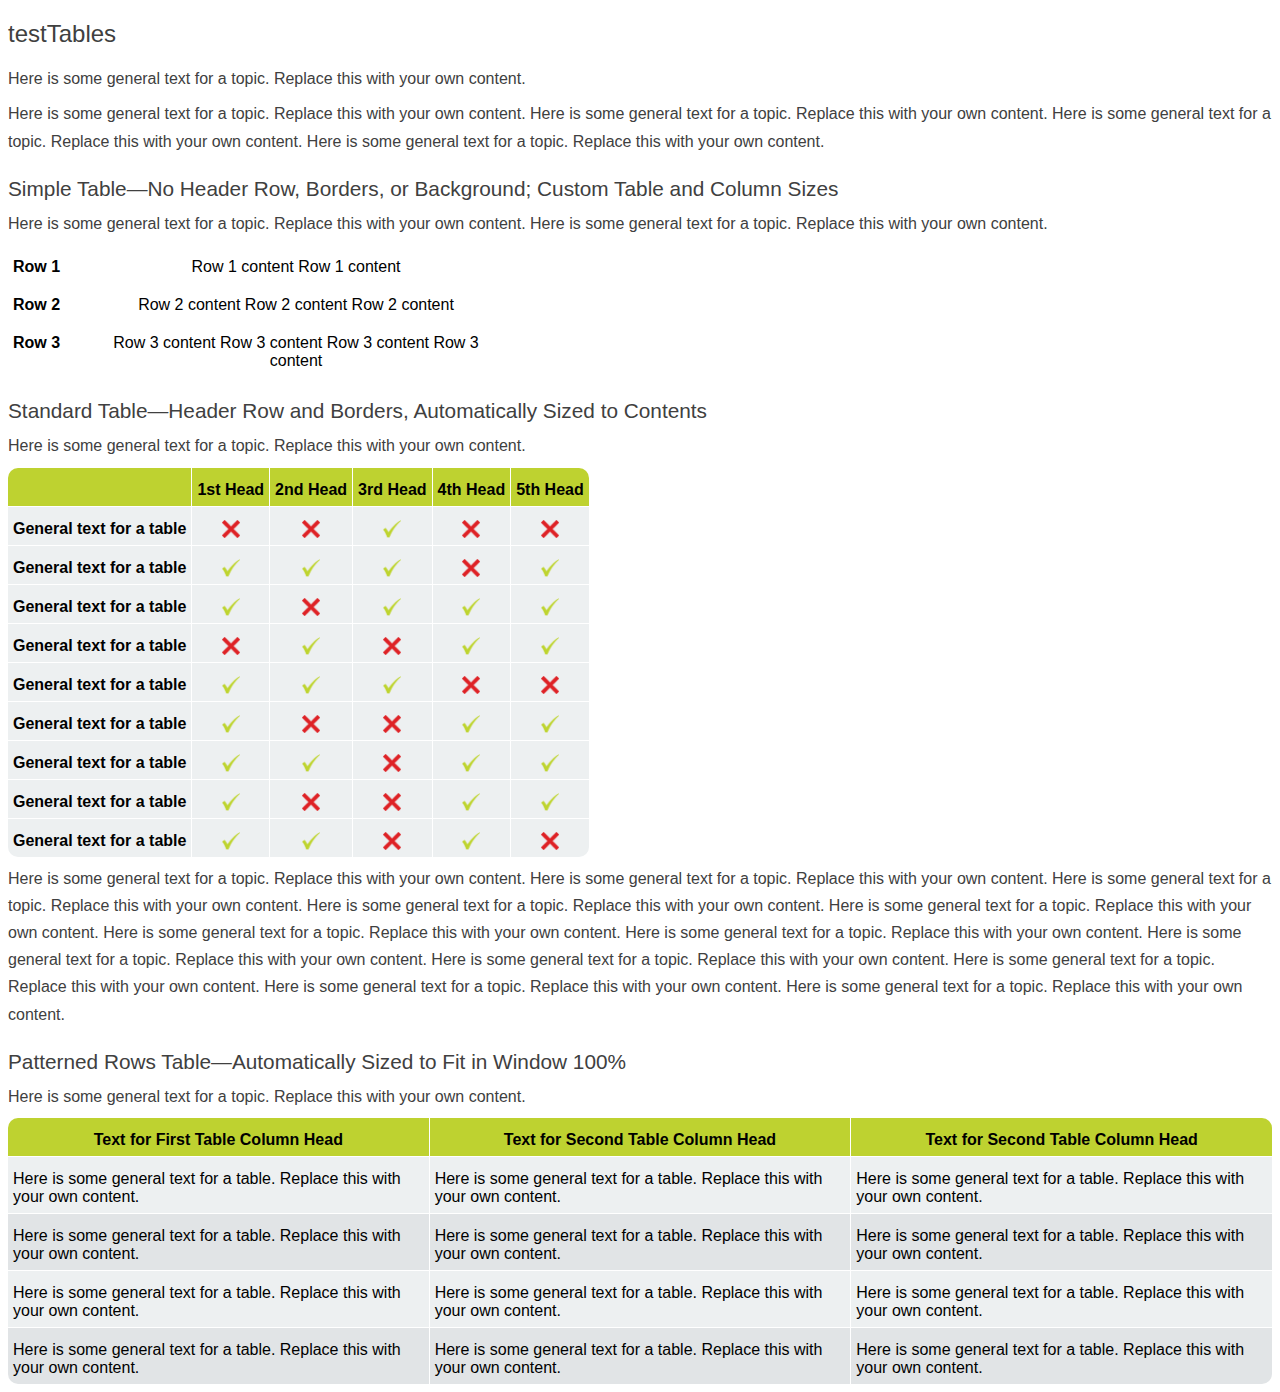
<file: Content/C_Conditions Notes Tables/Tables.htm>
﻿<?xml version="1.0" encoding="utf-8"?>
<html xmlns:MadCap="http://www.madcapsoftware.com/Schemas/MadCap.xsd" MadCap:lastBlockDepth="6" MadCap:lastHeight="1612" MadCap:lastWidth="1075">
    <head>
        <link href="../Resources/TableStyles/Simple.css" rel="stylesheet" MadCap:stylesheetType="table" />
        <link href="../Resources/TableStyles/Standard.css" rel="stylesheet" MadCap:stylesheetType="table" />
        <link href="../Resources/TableStyles/PatternedRows.css" rel="stylesheet" MadCap:stylesheetType="table" />
        <link href="../Resources/Stylesheets/MainStyles.css" rel="stylesheet" type="text/css" />
    </head>
    <body>
        <h1>
            <MadCap:concept term="ConditionsBlockElementsTables" />
            <MadCap:keyword term="Tables" />testTables</h1>
        <p MadCap:conditions="PrintGuides.UserGuideA,General.Online">Here is some general text for a topic. Replace this with your own content.</p>
        <p class="FirstPageOfChapter" MadCap:conditions="PrintGuides.UserGuideB">Here is some general text for a topic. Replace this with your own content. Here is some general text for a topic. Replace this with your own content. Here is some general text for a topic. Replace this with your own content. Here is some general text for a topic. Replace this with your own content.</p>
        <MadCap:snippetBlock src="../Resources/Snippets/MiniTOC.flsnp" MadCap:conditions="PrintGuides.UserGuideB" />
        <h2>Simple Table—No Header Row, Borders, or Background; Custom Table and Column Sizes</h2>
        <p>Here is some general text for a topic. Replace this with your own content. Here is some general text for a topic. Replace this with your own content.</p>
        <table style="margin-left: 0;margin-right: auto;width: 5in;mc-table-style: url('../Resources/TableStyles/Simple.css');" class="TableStyle-SimpleWithPadding" cellspacing="0">
            <col class="TableStyle-SimpleWithPadding-Column-Column1" style="width: 20%;" />
            <col class="TableStyle-SimpleWithPadding-Column-Column1" />
            <tbody>
                <tr class="TableStyle-SimpleWithPadding-Body-Row1">
                    <td class="TableStyle-SimpleWithPadding-BodyE-Column1-Row1">
                        <p class="TableTextDarkEmphasis">Row 1</p>
                    </td>
                    <td class="TableStyle-SimpleWithPadding-BodyD-Column1-Row1">
                        <p class="TableTextCenterDark">Row 1 content Row 1 content</p>
                    </td>
                </tr>
                <tr class="TableStyle-SimpleWithPadding-Body-Row1">
                    <td class="TableStyle-SimpleWithPadding-BodyE-Column1-Row1">
                        <p class="TableTextDarkEmphasis">Row 2</p>
                    </td>
                    <td class="TableStyle-SimpleWithPadding-BodyD-Column1-Row1">
                        <p class="TableTextCenterDark">Row 2 content Row 2 content Row 2 content</p>
                    </td>
                </tr>
                <tr class="TableStyle-SimpleWithPadding-Body-Row1">
                    <td class="TableStyle-SimpleWithPadding-BodyB-Column1-Row1">
                        <p class="TableTextDarkEmphasis">Row 3</p>
                    </td>
                    <td class="TableStyle-SimpleWithPadding-BodyA-Column1-Row1">
                        <p class="TableTextCenterDark">Row 3 content Row 3 content Row 3 content Row 3 content</p>
                    </td>
                </tr>
            </tbody>
        </table>
        <h2>Standard Table—Header Row and Borders, Automatically Sized to Contents</h2>
        <p>Here is some general text for a topic. Replace this with your own content.</p>
        <table class="TableStyle-Standard" style="margin-left: 0;margin-right: auto;caption-side: top;mc-table-style: url('../Resources/TableStyles/Standard.css');" cellspacing="0">
            <col class="TableStyle-Standard-Column-Regular" />
            <col class="TableStyle-Standard-Column-Regular" />
            <col class="TableStyle-Standard-Column-Regular" />
            <col class="TableStyle-Standard-Column-Regular" />
            <col class="TableStyle-Standard-Column-Regular" />
            <col class="TableStyle-Standard-Column-Regular" />
            <thead>
                <tr class="TableStyle-Standard-Head-Header1">
                    <th class="TableStyle-Standard-HeadE-Regular-Header1">
                        <p class="TableTextDarkEmphasis">&#160;</p>
                    </th>
                    <th class="TableStyle-Standard-HeadE-Regular-Header1">
                        <p class="TableTextDarkEmphasis">1st Head</p>
                    </th>
                    <th class="TableStyle-Standard-HeadE-Regular-Header1">
                        <p class="TableTextDarkEmphasis">2nd Head</p>
                    </th>
                    <th class="TableStyle-Standard-HeadE-Regular-Header1">
                        <p class="TableTextDarkEmphasis">3rd Head</p>
                    </th>
                    <th class="TableStyle-Standard-HeadE-Regular-Header1">
                        <p class="TableTextDarkEmphasis">4th Head</p>
                    </th>
                    <th class="TableStyle-Standard-HeadD-Regular-Header1">
                        <p class="TableTextDarkEmphasis">5th Head</p>
                    </th>
                </tr>
            </thead>
            <tbody>
                <tr class="TableStyle-Standard-Body-Row1">
                    <td class="TableStyle-Standard-BodyE-Regular-Row1">
                        <p class="TableTextDarkEmphasis">General text for a table</p>
                    </td>
                    <td class="TableStyle-Standard-BodyE-Regular-Row1" style="text-align: center;">
                        <p class="TableTextCenterDark">
                            <img src="../Resources/Images/RedX.png" class="ReduceButtonSize" />
                        </p>
                    </td>
                    <td class="TableStyle-Standard-BodyE-Regular-Row1" style="text-align: center;">
                        <p class="TableTextCenterDark">
                            <img src="../Resources/Images/RedX.png" class="ReduceButtonSize" />
                        </p>
                    </td>
                    <td class="TableStyle-Standard-BodyE-Regular-Row1" style="text-align: center;">
                        <p class="TableTextCenterDark">
                            <img src="../Resources/Images/GreenCheck.png" class="ReduceButtonSize" />
                        </p>
                    </td>
                    <td class="TableStyle-Standard-BodyE-Regular-Row1" style="text-align: center;">
                        <p class="TableTextCenterDark">
                            <img src="../Resources/Images/RedX.png" class="ReduceButtonSize" />
                        </p>
                    </td>
                    <td class="TableStyle-Standard-BodyD-Regular-Row1" style="text-align: center;">
                        <p class="TableTextCenterDark">
                            <img src="../Resources/Images/RedX.png" class="ReduceButtonSize" />
                        </p>
                    </td>
                </tr>
                <tr class="TableStyle-Standard-Body-Row1">
                    <td class="TableStyle-Standard-BodyE-Regular-Row1">
                        <p class="TableTextDarkEmphasis">General text for a table</p>
                    </td>
                    <td class="TableStyle-Standard-BodyE-Regular-Row1" style="text-align: center;">
                        <p class="TableTextCenterDark">
                            <img src="../Resources/Images/GreenCheck.png" class="ReduceButtonSize" />
                        </p>
                    </td>
                    <td class="TableStyle-Standard-BodyE-Regular-Row1" style="text-align: center;">
                        <p class="TableTextCenterDark">
                            <img src="../Resources/Images/GreenCheck.png" class="ReduceButtonSize" />
                        </p>
                    </td>
                    <td class="TableStyle-Standard-BodyE-Regular-Row1" style="text-align: center;">
                        <p class="TableTextCenterDark">
                            <img src="../Resources/Images/GreenCheck.png" class="ReduceButtonSize" />
                        </p>
                    </td>
                    <td class="TableStyle-Standard-BodyE-Regular-Row1" style="text-align: center;">
                        <p class="TableTextCenterDark">
                            <img src="../Resources/Images/RedX.png" class="ReduceButtonSize" />
                        </p>
                    </td>
                    <td class="TableStyle-Standard-BodyD-Regular-Row1" style="text-align: center;">
                        <p class="TableTextCenterDark">
                            <img src="../Resources/Images/GreenCheck.png" class="ReduceButtonSize" />
                        </p>
                    </td>
                </tr>
                <tr class="TableStyle-Standard-Body-Row1">
                    <td class="TableStyle-Standard-BodyE-Regular-Row1">
                        <p class="TableTextDarkEmphasis">General text for a table</p>
                    </td>
                    <td class="TableStyle-Standard-BodyE-Regular-Row1" style="text-align: center;">
                        <p class="TableTextCenterDark">
                            <img src="../Resources/Images/GreenCheck.png" class="ReduceButtonSize" />
                        </p>
                    </td>
                    <td class="TableStyle-Standard-BodyE-Regular-Row1" style="text-align: center;">
                        <p class="TableTextCenterDark">
                            <img src="../Resources/Images/RedX.png" class="ReduceButtonSize" />
                        </p>
                    </td>
                    <td class="TableStyle-Standard-BodyE-Regular-Row1" style="text-align: center;">
                        <p class="TableTextCenterDark">
                            <img src="../Resources/Images/GreenCheck.png" class="ReduceButtonSize" />
                        </p>
                    </td>
                    <td class="TableStyle-Standard-BodyE-Regular-Row1" style="text-align: center;">
                        <p class="TableTextCenterDark">
                            <img src="../Resources/Images/GreenCheck.png" class="ReduceButtonSize" />
                        </p>
                    </td>
                    <td class="TableStyle-Standard-BodyD-Regular-Row1" style="text-align: center;">
                        <p class="TableTextCenterDark">
                            <img src="../Resources/Images/GreenCheck.png" class="ReduceButtonSize" />
                        </p>
                    </td>
                </tr>
                <tr class="TableStyle-Standard-Body-Row1">
                    <td class="TableStyle-Standard-BodyE-Regular-Row1">
                        <p class="TableTextDarkEmphasis">General text for a table</p>
                    </td>
                    <td class="TableStyle-Standard-BodyE-Regular-Row1" style="text-align: center;">
                        <p class="TableTextCenterDark">
                            <img src="../Resources/Images/RedX.png" class="ReduceButtonSize" />
                        </p>
                    </td>
                    <td class="TableStyle-Standard-BodyE-Regular-Row1" style="text-align: center;">
                        <p class="TableTextCenterDark">
                            <img src="../Resources/Images/GreenCheck.png" class="ReduceButtonSize" />
                        </p>
                    </td>
                    <td class="TableStyle-Standard-BodyE-Regular-Row1" style="text-align: center;">
                        <p class="TableTextCenterDark">
                            <img src="../Resources/Images/RedX.png" class="ReduceButtonSize" />
                        </p>
                    </td>
                    <td class="TableStyle-Standard-BodyE-Regular-Row1" style="text-align: center;">
                        <p class="TableTextCenterDark">
                            <img src="../Resources/Images/GreenCheck.png" class="ReduceButtonSize" />
                        </p>
                    </td>
                    <td class="TableStyle-Standard-BodyD-Regular-Row1" style="text-align: center;">
                        <p class="TableTextCenterDark">
                            <img src="../Resources/Images/GreenCheck.png" class="ReduceButtonSize" />
                        </p>
                    </td>
                </tr>
                <tr class="TableStyle-Standard-Body-Row1">
                    <td class="TableStyle-Standard-BodyE-Regular-Row1">
                        <p class="TableTextDarkEmphasis">General text for a table</p>
                    </td>
                    <td class="TableStyle-Standard-BodyE-Regular-Row1" style="text-align: center;">
                        <p class="TableTextCenterDark">
                            <img src="../Resources/Images/GreenCheck.png" class="ReduceButtonSize" />
                        </p>
                    </td>
                    <td class="TableStyle-Standard-BodyE-Regular-Row1" style="text-align: center;">
                        <p class="TableTextCenterDark">
                            <img src="../Resources/Images/GreenCheck.png" class="ReduceButtonSize" />
                        </p>
                    </td>
                    <td class="TableStyle-Standard-BodyE-Regular-Row1" style="text-align: center;">
                        <p class="TableTextCenterDark">
                            <img src="../Resources/Images/GreenCheck.png" class="ReduceButtonSize" />
                        </p>
                    </td>
                    <td class="TableStyle-Standard-BodyE-Regular-Row1" style="text-align: center;">
                        <p class="TableTextCenterDark">
                            <img src="../Resources/Images/RedX.png" class="ReduceButtonSize" />
                        </p>
                    </td>
                    <td class="TableStyle-Standard-BodyD-Regular-Row1" style="text-align: center;">
                        <p class="TableTextCenterDark">
                            <img src="../Resources/Images/RedX.png" class="ReduceButtonSize" />
                        </p>
                    </td>
                </tr>
                <tr class="TableStyle-Standard-Body-Row1">
                    <td class="TableStyle-Standard-BodyE-Regular-Row1">
                        <p class="TableTextDarkEmphasis">General text for a table</p>
                    </td>
                    <td class="TableStyle-Standard-BodyE-Regular-Row1" style="text-align: center;">
                        <p class="TableTextCenterDark">
                            <img src="../Resources/Images/GreenCheck.png" class="ReduceButtonSize" />
                        </p>
                    </td>
                    <td class="TableStyle-Standard-BodyE-Regular-Row1" style="text-align: center;">
                        <p class="TableTextCenterDark">
                            <img src="../Resources/Images/RedX.png" class="ReduceButtonSize" />
                        </p>
                    </td>
                    <td class="TableStyle-Standard-BodyE-Regular-Row1" style="text-align: center;">
                        <p class="TableTextCenterDark">
                            <img src="../Resources/Images/RedX.png" class="ReduceButtonSize" />
                        </p>
                    </td>
                    <td class="TableStyle-Standard-BodyE-Regular-Row1" style="text-align: center;">
                        <p class="TableTextCenterDark">
                            <img src="../Resources/Images/GreenCheck.png" class="ReduceButtonSize" />
                        </p>
                    </td>
                    <td class="TableStyle-Standard-BodyD-Regular-Row1" style="text-align: center;">
                        <p class="TableTextCenterDark">
                            <img src="../Resources/Images/GreenCheck.png" class="ReduceButtonSize" />
                        </p>
                    </td>
                </tr>
                <tr class="TableStyle-Standard-Body-Row1">
                    <td class="TableStyle-Standard-BodyE-Regular-Row1">
                        <p class="TableTextDarkEmphasis">General text for a table</p>
                    </td>
                    <td class="TableStyle-Standard-BodyE-Regular-Row1" style="text-align: center;">
                        <p class="TableTextCenterDark">
                            <img src="../Resources/Images/GreenCheck.png" class="ReduceButtonSize" />
                        </p>
                    </td>
                    <td class="TableStyle-Standard-BodyE-Regular-Row1" style="text-align: center;">
                        <p class="TableTextCenterDark">
                            <img src="../Resources/Images/GreenCheck.png" class="ReduceButtonSize" />
                        </p>
                    </td>
                    <td class="TableStyle-Standard-BodyE-Regular-Row1" style="text-align: center;">
                        <p class="TableTextCenterDark">
                            <img src="../Resources/Images/RedX.png" class="ReduceButtonSize" />
                        </p>
                    </td>
                    <td class="TableStyle-Standard-BodyE-Regular-Row1" style="text-align: center;">
                        <p class="TableTextCenterDark">
                            <img src="../Resources/Images/GreenCheck.png" class="ReduceButtonSize" />
                        </p>
                    </td>
                    <td class="TableStyle-Standard-BodyD-Regular-Row1" style="text-align: center;">
                        <p class="TableTextCenterDark">
                            <img src="../Resources/Images/GreenCheck.png" class="ReduceButtonSize" />
                        </p>
                    </td>
                </tr>
                <tr class="TableStyle-Standard-Body-Row1">
                    <td class="TableStyle-Standard-BodyE-Regular-Row1">
                        <p class="TableTextDarkEmphasis">General text for a table</p>
                    </td>
                    <td class="TableStyle-Standard-BodyE-Regular-Row1" style="text-align: center;">
                        <p class="TableTextCenterDark">
                            <img src="../Resources/Images/GreenCheck.png" class="ReduceButtonSize" />
                        </p>
                    </td>
                    <td class="TableStyle-Standard-BodyE-Regular-Row1" style="text-align: center;">
                        <p class="TableTextCenterDark">
                            <img src="../Resources/Images/RedX.png" class="ReduceButtonSize" />
                        </p>
                    </td>
                    <td class="TableStyle-Standard-BodyE-Regular-Row1" style="text-align: center;">
                        <p class="TableTextCenterDark">
                            <img src="../Resources/Images/RedX.png" class="ReduceButtonSize" />
                        </p>
                    </td>
                    <td class="TableStyle-Standard-BodyE-Regular-Row1" style="text-align: center;">
                        <p class="TableTextCenterDark">
                            <img src="../Resources/Images/GreenCheck.png" class="ReduceButtonSize" />
                        </p>
                    </td>
                    <td class="TableStyle-Standard-BodyD-Regular-Row1" style="text-align: center;">
                        <p class="TableTextCenterDark">
                            <img src="../Resources/Images/GreenCheck.png" class="ReduceButtonSize" />
                        </p>
                    </td>
                </tr>
                <tr class="TableStyle-Standard-Body-Row1">
                    <td class="TableStyle-Standard-BodyB-Regular-Row1">
                        <p class="TableTextDarkEmphasis">General text for a table</p>
                    </td>
                    <td class="TableStyle-Standard-BodyB-Regular-Row1" style="text-align: center;">
                        <p class="TableTextCenterDark">
                            <img src="../Resources/Images/GreenCheck.png" class="ReduceButtonSize" />
                        </p>
                    </td>
                    <td class="TableStyle-Standard-BodyB-Regular-Row1" style="text-align: center;">
                        <p class="TableTextCenterDark">
                            <img src="../Resources/Images/GreenCheck.png" class="ReduceButtonSize" />
                        </p>
                    </td>
                    <td class="TableStyle-Standard-BodyB-Regular-Row1" style="text-align: center;">
                        <p class="TableTextCenterDark">
                            <img src="../Resources/Images/RedX.png" class="ReduceButtonSize" />
                        </p>
                    </td>
                    <td class="TableStyle-Standard-BodyB-Regular-Row1" style="text-align: center;">
                        <p class="TableTextCenterDark">
                            <img src="../Resources/Images/GreenCheck.png" class="ReduceButtonSize" />
                        </p>
                    </td>
                    <td class="TableStyle-Standard-BodyA-Regular-Row1" style="text-align: center;">
                        <p class="TableTextCenterDark">
                            <img src="../Resources/Images/RedX.png" class="ReduceButtonSize" />
                        </p>
                    </td>
                </tr>
            </tbody>
        </table>
        <p> Here is some general text for a topic. Replace this with your own content.  Here is some general text for a topic. Replace this with your own content.  Here is some general text for a topic. Replace this with your own content.  Here is some general text for a topic. Replace this with your own content.  Here is some general text for a topic. Replace this with your own content.  Here is some general text for a topic. Replace this with your own content.  Here is some general text for a topic. Replace this with your own content.  Here is some general text for a topic. Replace this with your own content.  Here is some general text for a topic. Replace this with your own content.  Here is some general text for a topic. Replace this with your own content.  Here is some general text for a topic. Replace this with your own content.  Here is some general text for a topic. Replace this with your own content.</p>
        <h2>
            <MadCap:keyword term="Tables:patterned rows" />Patterned Rows Table—Automatically Sized to Fit in Window 100%</h2>
        <p>Here is some general text for a topic. Replace this with your own content.</p>
        <table style="margin-left: 0;margin-right: auto;width: 100%;mc-table-style: url('../Resources/TableStyles/PatternedRows.css');" class="TableStyle-PatternedRows" cellspacing="0">
            <col class="TableStyle-PatternedRows-Column-Regular" />
            <col class="TableStyle-PatternedRows-Column-Regular" />
            <col class="TableStyle-PatternedRows-Column-Regular" />
            <thead>
                <tr class="TableStyle-PatternedRows-Head-Header1">
                    <th class="TableStyle-PatternedRows-HeadE-Regular-Header1">
                        <p class="TableTextDarkEmphasis">Text for First Table Column Head</p>
                    </th>
                    <th class="TableStyle-PatternedRows-HeadE-Regular-Header1">
                        <p class="TableTextDarkEmphasis">Text for Second Table Column Head</p>
                    </th>
                    <th class="TableStyle-PatternedRows-HeadD-Regular-Header1">
                        <p class="TableTextDarkEmphasis">Text for Second Table Column Head</p>
                    </th>
                </tr>
            </thead>
            <tbody>
                <tr class="TableStyle-PatternedRows-Body-LightRows">
                    <td class="TableStyle-PatternedRows-BodyE-Regular-LightRows">
                        <p class="TableTextDark">Here is some general text for a table. Replace this with your own content.</p>
                    </td>
                    <td class="TableStyle-PatternedRows-BodyE-Regular-LightRows">
                        <p class="TableTextDark">Here is some general text for a table. Replace this with your own content.</p>
                    </td>
                    <td class="TableStyle-PatternedRows-BodyD-Regular-LightRows">
                        <p class="TableTextDark">Here is some general text for a table. Replace this with your own content.</p>
                    </td>
                </tr>
                <tr class="TableStyle-PatternedRows-Body-DarkerRows">
                    <td class="TableStyle-PatternedRows-BodyE-Regular-DarkerRows">
                        <p class="TableTextDark">Here is some general text for a table. Replace this with your own content.</p>
                    </td>
                    <td class="TableStyle-PatternedRows-BodyE-Regular-DarkerRows">
                        <p class="TableTextDark">Here is some general text for a table. Replace this with your own content. </p>
                    </td>
                    <td class="TableStyle-PatternedRows-BodyD-Regular-DarkerRows">
                        <p class="TableTextDark">Here is some general text for a table. Replace this with your own content.</p>
                    </td>
                </tr>
                <tr class="TableStyle-PatternedRows-Body-LightRows">
                    <td class="TableStyle-PatternedRows-BodyE-Regular-LightRows">
                        <p class="TableTextDark">Here is some general text for a table. Replace this with your own content.</p>
                    </td>
                    <td class="TableStyle-PatternedRows-BodyE-Regular-LightRows">
                        <p class="TableTextDark">Here is some general text for a table. Replace this with your own content.</p>
                    </td>
                    <td class="TableStyle-PatternedRows-BodyD-Regular-LightRows">
                        <p class="TableTextDark">Here is some general text for a table. Replace this with your own content.</p>
                    </td>
                </tr>
                <tr class="TableStyle-PatternedRows-Body-DarkerRows">
                    <td class="TableStyle-PatternedRows-BodyB-Regular-DarkerRows">
                        <p class="TableTextDark">Here is some general text for a table. Replace this with your own content.</p>
                    </td>
                    <td class="TableStyle-PatternedRows-BodyB-Regular-DarkerRows">
                        <p class="TableTextDark">Here is some general text for a table. Replace this with your own content.</p>
                    </td>
                    <td class="TableStyle-PatternedRows-BodyA-Regular-DarkerRows">
                        <p class="TableTextDark">Here is some general text for a table. Replace this with your own content.</p>
                    </td>
                </tr>
            </tbody>
        </table>
    </body>
</html>
</file>
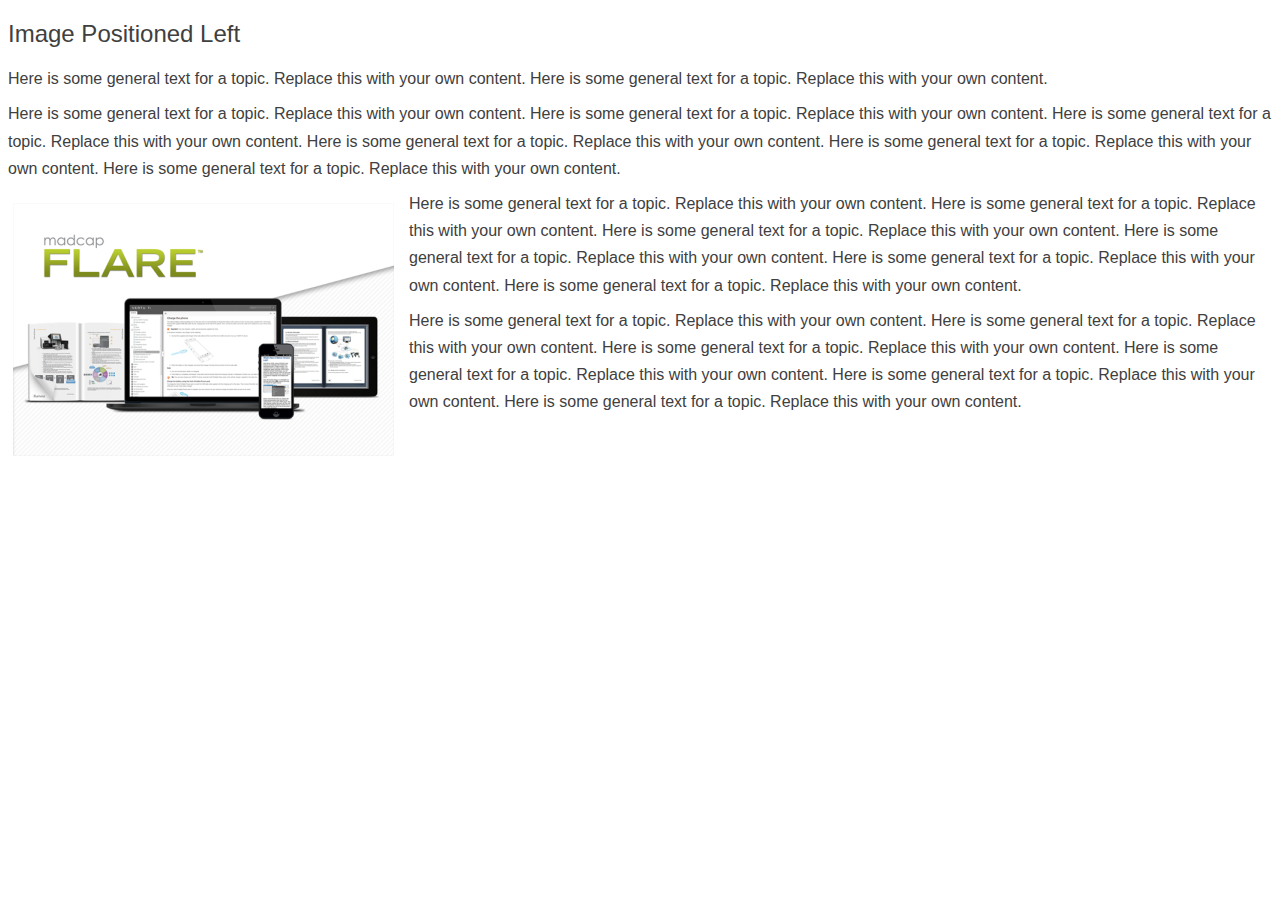
<file: Content/D_Images/ImagePositionedLeft.htm>
<?xml version="1.0" encoding="utf-8"?>
<html xmlns:MadCap="http://www.madcapsoftware.com/Schemas/MadCap.xsd" MadCap:lastBlockDepth="4" MadCap:lastHeight="564" MadCap:lastWidth="1270">
    <head>
        <link href="../Resources/Stylesheets/MainStyles.css" rel="stylesheet" type="text/css" />
    </head>
    <body>
        <h1>
            <MadCap:concept term="Images" />
            <MadCap:keyword term="Images:positioned left" />Image Positioned Left</h1>
        <p>Here is some general text for a topic. Replace this with your own content. Here is some general text for a topic. Replace this with your own content.</p>
        <p>Here is some general text for a topic. Replace this with your own content. Here is some general text for a topic. Replace this with your own content. Here is some general text for a topic. Replace this with your own content. Here is some general text for a topic. Replace this with your own content. Here is some general text for a topic. Replace this with your own content. Here is some general text for a topic. Replace this with your own content. </p>
        <div class="ImagesFloatLeft">
            <p>
                <img src="../Resources/Images/Image.png" alt="">
                </img>
            </p>
        </div>
        <p>Here is some general text for a topic. Replace this with your own content. Here is some general text for a topic. Replace this with your own content. Here is some general text for a topic. Replace this with your own content. Here is some general text for a topic. Replace this with your own content. Here is some general text for a topic. Replace this with your own content. Here is some general text for a topic. Replace this with your own content. </p>
        <p>Here is some general text for a topic. Replace this with your own content. Here is some general text for a topic. Replace this with your own content. Here is some general text for a topic. Replace this with your own content. Here is some general text for a topic. Replace this with your own content. Here is some general text for a topic. Replace this with your own content. Here is some general text for a topic. Replace this with your own content. </p>
    </body>
</html>
</file>
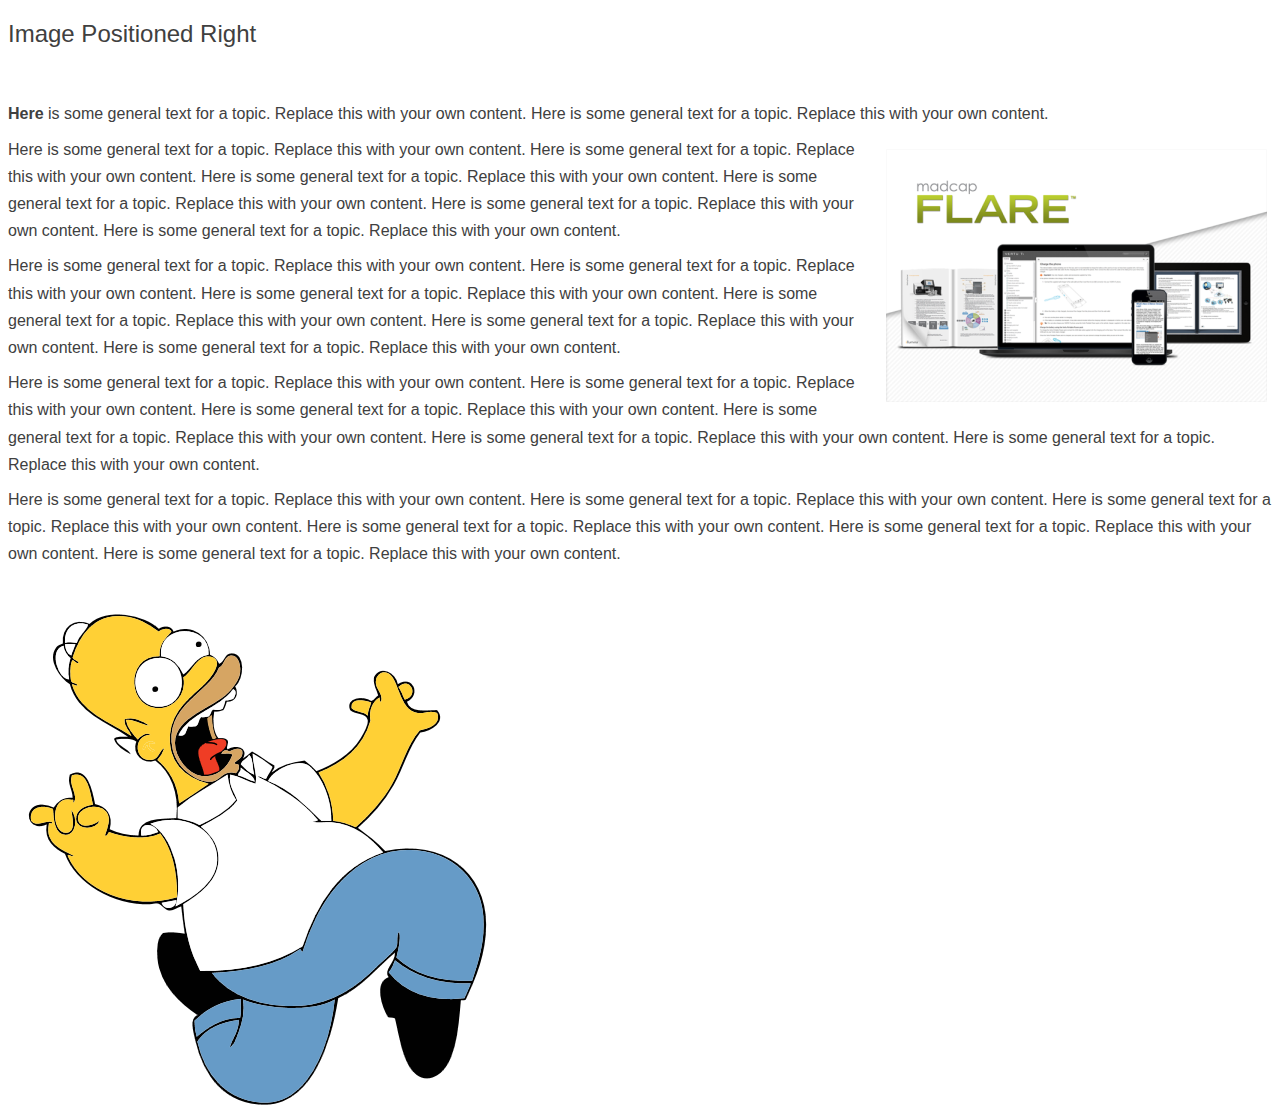
<file: Content/D_Images/ImagePositionedRight.htm>
﻿<?xml version="1.0" encoding="utf-8"?>
<html xmlns:MadCap="http://www.madcapsoftware.com/Schemas/MadCap.xsd" MadCap:lastBlockDepth="5" MadCap:lastHeight="1468" MadCap:lastWidth="1019">
    <head>
        <link href="../Resources/Stylesheets/MainStyles.css" rel="stylesheet" type="text/css" />
    </head>
    <body>
        <h1>
            <MadCap:concept term="Images" />
            <MadCap:keyword term="Images:positioned right" />Image Positioned Right</h1>
        <p>&#160;</p>
        <p><b>Here</b> is some general text for a topic. Replace this with your own content. Here is some general text for a topic. Replace this with your own content.</p>
        <div class="ImagesFloatRight">
            <p>
                <img src="../Resources/Images/Image.png" alt="">
                </img>
            </p>
        </div>
        <p>Here is some general text for a topic. Replace this with your own content. Here is some general text for a topic. Replace this with your own content. Here is some general text for a topic. Replace this with your own content. Here is some general text for a topic. Replace this with your own content. Here is some general text for a topic. Replace this with your own content. Here is some general text for a topic. Replace this with your own content.</p>
        <p>Here is some general text for a topic. Replace this with your own content. Here is some general text for a topic. Replace this with your own content. Here is some general text for a topic. Replace this with your own content. Here is some general text for a topic. Replace this with your own content. Here is some general text for a topic. Replace this with your own content. Here is some general text for a topic. Replace this with your own content.</p>
        <p>Here is some general text for a topic. Replace this with your own content. Here is some general text for a topic. Replace this with your own content. Here is some general text for a topic. Replace this with your own content. Here is some general text for a topic. Replace this with your own content. Here is some general text for a topic. Replace this with your own content. Here is some general text for a topic. Replace this with your own content.</p>
        <p>Here is some general text for a topic. Replace this with your own content. Here is some general text for a topic. Replace this with your own content. Here is some general text for a topic. Replace this with your own content. Here is some general text for a topic. Replace this with your own content. Here is some general text for a topic. Replace this with your own content. Here is some general text for a topic. Replace this with your own content.</p>
        <p>&#160;</p>
        <p>
            <img src="../Resources/Images/homer-simpson.png" />
        </p>
    </body>
</html>
</file>
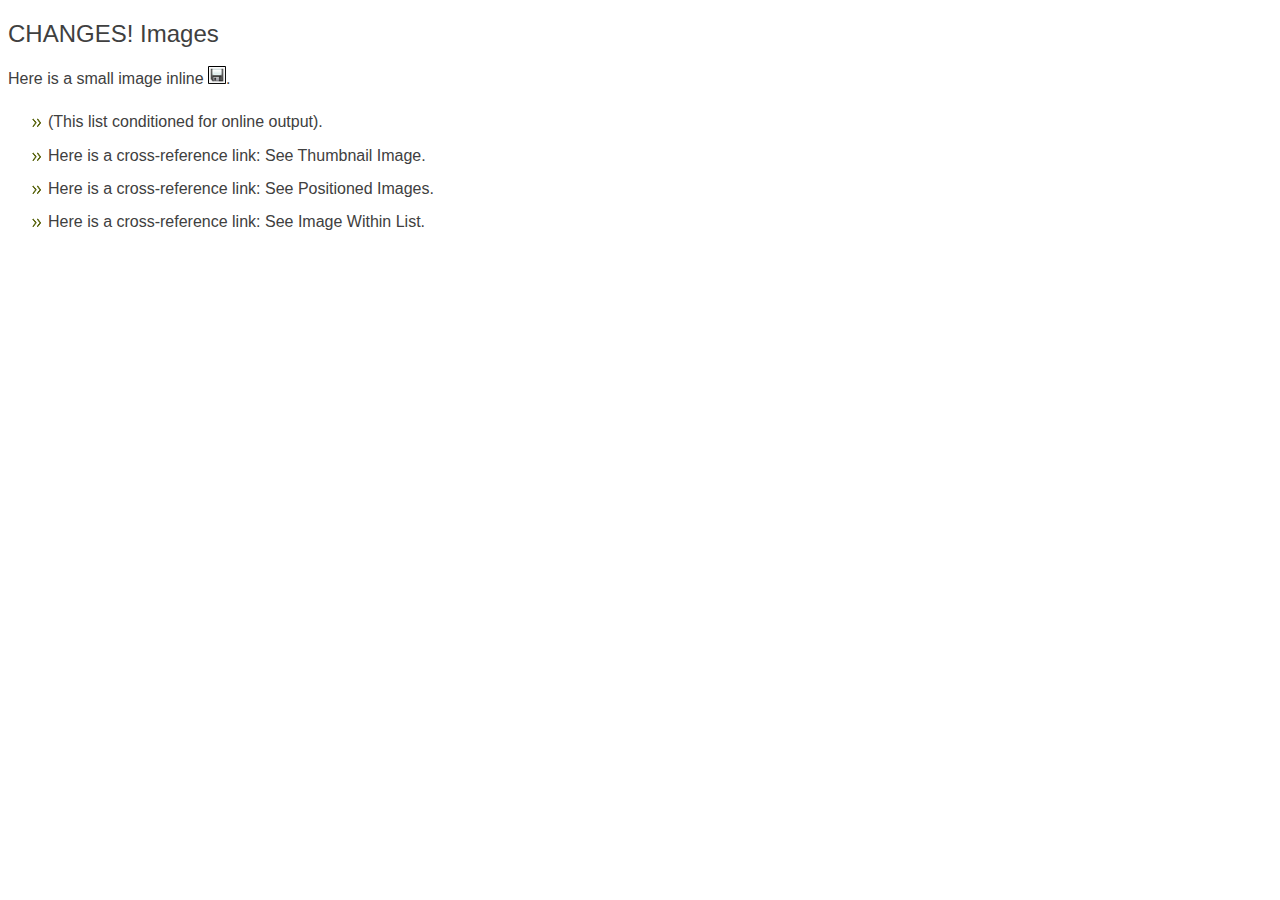
<file: Content/D_Images/Images.htm>
﻿<?xml version="1.0" encoding="utf-8"?>
<html xmlns:MadCap="http://www.madcapsoftware.com/Schemas/MadCap.xsd" MadCap:lastBlockDepth="4" MadCap:lastHeight="329" MadCap:lastWidth="993">
    <head>
        <link href="../Resources/Stylesheets/MainStyles.css" rel="stylesheet" type="text/css" />
    </head>
    <body>
        <h1>CHANGES! Images</h1>
        <p class="FirstPageOfChapter">Here is a small image inline <img src="../Resources/Images/SaveButton.png" class="ReduceButtonSize" />.</p>
        <MadCap:snippetBlock src="../Resources/Snippets/MiniTOC.flsnp" MadCap:conditions="General.PDF" />
        <ul MadCap:conditions="General.Online">
            <li>(This list conditioned for online output).</li>
            <li>Here is a cross-reference link: See <MadCap:xref href="ThumbnailImage.htm">Thumbnail Image</MadCap:xref>.</li>
            <li>Here is a cross-reference link: See <MadCap:xref href="Positioned Images.htm">Positioned Images</MadCap:xref>.</li>
            <li>Here is a cross-reference link: See <MadCap:xref href="ImageWithinList.htm">Image Within List</MadCap:xref>.</li>
        </ul>
    </body>
</html>
</file>
<file: Content/Resources/Stylesheets/StylesForHomePage.css>
/*<meta />*/

/* Home Page General Styles*/

body
{
	font-family: Arial;
	line-height: 1.5em;
}

a.BlackText
{
	color: #000000;
	text-decoration: none;
}

h1
{
	font-size: 2.75em;
}

h3
{
	font-size: 1.6785em;
}

h3.SubCenter
{
	text-align: center;
}

img.Hyperlinked
{
	border-style: none;
}

img.Slideshow
{
	border-style: none;
	margin-bottom: 15px;
}

p
{
	color: #5a5a5a;
	margin-bottom: 8px;
	margin-top: 8px;
}

p.Copyright
{
	font-size: 0.9em;
	text-align: left;
	color: #888888;
	line-height: 1.6em;
	margin: 0 0 10px 0;
}

.centered-text
{
	text-align: center;
}

.center
{
	position: relative;
	margin-right: auto;
	margin-left: auto;
	float: none !important;
	text-align: center;
}

.whiteheader
{
	color: #ffffff;
	font-weight: normal;
}

.row.nav-search
{
	display: none;
}

.main-section > .row.outer-row
{
	max-width: 100%;
	padding: 0;
}

/* Home Page Button Styles */

.button
{
	cursor: pointer;
	background-color: transparent;
	width: 200px;
	height: 35px;
	font-weight: bold;
	-webkit-transition: all 200ms;
	-moz-transition: all 200ms;
	-ms-transition: all 200ms;
	-o-transition: all 200ms;
	transition: all 200ms;
}

.button.black
{
	border: solid 2px black;
	color: black;
}

.button.black:hover
{
	background-color: #ccc;
}

.button a
{
	display: block;
	position: relative;
	top: 50%;
	transform: translateY(-50%);
	-webkit-transform: translateY(-50%);
	-ms-transform: translateY(-50%);
}

/* Responsive Header Styles*/

#contentBody > .responsive-header
{
	background-color: transparent;
}

/* Content Section */

#content-section
{
	padding-top: 60px;
	padding-bottom: 60px;
	background-color: #e6e6e6;
	margin-top: -50px;
}

#content-section h3
{
	font-weight: normal;
}

.right-section div.button-group,
.left-section div.button-group
{
	margin-top: 20px;
}

#content-section .left-section
{
	padding-right: 20px;
}

#content-section .right-section
{
	padding-left: 20px;
}

.left-section .left-content,
.right-section .right-content
{
	height: 270px;
}

#content-section .right-section .table-images:first-of-type
{
	margin-bottom: 20px;
}

#content-section.mc-blurb p
{
	margin-top: 0;
	margin-bottom: 5px;
}

#content-section.mc-blurb .mc-bullets
{
	margin-top: 10px;
	padding-left: 30px;
	padding-right: 10px;
}

#content-section.mc-blurb .mc-bullets > li
{
	color: #5a5a5a;
	list-style-image: url('../Images/Bullet1.png');
	font-size: 14px;
	margin-top: 8px;
	line-height: 1.6em;
}

/* Home Page Topic Hero section*/

div.topichero
{
	background-image: url('../Images/BackgroundImage.png');
	background-size: cover;
	background-repeat: no-repeat;
	padding-top: 20px;
	height: auto;
	padding-bottom: 150px;
}

div.topichero h1
{
	font-size: 3.6em;
	margin-top: 1.11em;
	margin-bottom: 0.5em;
	line-height: 100%;
}

div.topichero h3
{
	font-size: 1.8em;
	margin-bottom: 80px;
	line-height: 100%;
}

.search,
.search-bar
{
	margin: 0 auto;
}

/* Home Page slide show */

div.slidingshow
{
	margin-top: -79px;
	margin-bottom: 100px;
	margin-left: auto;
	margin-right: auto;
	width: 750px;
}

.mc-wrapper .mc-caption
{
	background: none;
}

/* Home Page Video Section */

.video-section
{
	padding-top: 50px;
	padding-bottom: 30px;
}

.video-section img
{
	padding-right: 10px;
	padding-bottom: 10px;
}

.video-wrapper
{
	padding-bottom: 56.25%;
	/* 16:9 */
	position: relative;
}

.video-section iframe
{
	position: absolute;
	top: 0;
	left: 0;
	width: 100%;
	height: 100%;
}

.video-section .columns
{
	margin-bottom: 20px;
}

/* Home Page Footer */

.footer
{
	background-color: #292928;
	padding-top: 40px;
	padding-bottom: 40px;
}

.footer a
{
	text-decoration: none;
	color: #DADADA;
}

.footer > div.row
{
	line-height: 30px;
	padding: 0;
}

.footer-logo
{
	max-width: 100%;
}

.footer-links
{
	text-align: left;
}

.footer-links a
{
	padding-right: 15px;
}

.footer-icons
{
	text-align: right;
}

.footer-icons > a:first-of-type
{
	padding-right: 10px;
}

/* Mad Cap proxy/editor assigned styles */

MadCap|searchBarProxy
{
	display: block;
	margin-left: auto;
	margin-right: auto;
	margin-top: 0px;
	margin-bottom: 0px;
	float: none;
	width: 50%;
}

MadCap|topicToolbarProxy
{
	float: none;
}

p.TOC2
{
	margin-left: 20px;
	display: none;
}

MadCap|menuProxy.menu1
{
	mc-toc-depth: 1;
	mc-context-sensitive: True;
}

MadCap|menuProxy.menu2
{
	mc-toc-depth: 1;
	mc-context-sensitive: True;
}

MadCap|slideshow
{
	border-style: none;
	box-shadow: none;
}

MadCap|slideshowCaption
{
	background: none;
	color: #000000;
	padding: 0px;
	padding-top: 0px;
}

html.HomePage
{
	mc-master-page: url('../MasterPages/HomePage.flmsp');
	mc-community-features: disabled;
}

/* Medium Layout */

@media only screen and (max-width: 64.063em)
{
	#content-section .right-section,
	#content-section .left-section
	{
		padding: 0;
	}

	div.slidingshow
	{
		width: 100%;
	}

	.left-section div.button-group > div
	{
		margin-bottom: 20px;
	}

	.footer
	{
		padding-top: 20px;
		padding-bottom: 20px;
	}
}

/* Small Layout */

@media screen and (max-width: 40em)
{
	MadCap|searchBarProxy.homeSearchBar
	{
		width: 100%;
	}

	div.topichero h1
	{
		font-size: 2em;
	}

	div.topichero h3
	{
		font-size: 1.2em;
	}

	#content-section
	{
		padding-top: 30px;
		padding-bottom: 30px;
	}

	.video-section
	{
		padding-top: 30px;
	}

	.video-section .columns
	{
		padding: 0;
	}

	.footer-links,
	p.Copyright,
	.footer-icons
	{
		text-align: center;
	}
}

MadCap|listOfProxy
{
	
}

h1.whiteheader
{
	color: #800080;
}
</file>
<file: Content/Resources/Stylesheets/MainStyles.css>
/*<meta />*/

body
{
	color: #404040;
	font-family: Arial;
	font-size: 1em;
	line-height: 1.7em;
}

a
{
	color: #2d82dc;
}

a:link
{
	color: #2d82dc;
}

a:visited
{
	color: #2d82dc;
}

a:hover
{
	color: #BED230;
}

a.MCBreadcrumbsLink
{
	font-style: italic;
	text-decoration: underline;
}

a.MCBreadcrumbsLink:visited
{
	color: #000000;
}

a.MCBreadcrumbsLink:hover
{
	color: #BED230;
}

blockquote
{
	background-color: #e1e1e1;
	background-image: url('../Images/QuotationMark.png');
	background-repeat: no-repeat;
	background-position: top left;
	border-bottom: none;
	border-left-color: #b3b3b3;
	border-left-style: solid;
	border-left-width: 1px;
	border-right-color: #b3b3b3;
	border-right-style: solid;
	border-right-width: 1px;
	border-top-color: #b3b3b3;
	border-top-left-radius: 6px;
	border-top-right-radius: 6px;
	border-top-style: solid;
	border-top-width: 1px;
	font-family: 'Century Gothic';
	font-size: 0.9em;
	font-style: italic;
	font-weight: normal;
	line-height: 18px;
	margin: 0;
	padding-bottom: 0px;
	padding-left: 35px;
	padding-right: 35px;
	padding-top: 12px;
}

blockquote.name
{
	background-image: none;
	border-bottom-color: #b3b3b3;
	border-bottom-left-radius: 6px;
	border-bottom-right-radius: 6px;
	border-bottom-style: solid;
	border-bottom-width: 1px;
	border-top: none;
	border-top-left-radius: 0px;
	border-top-right-radius: 0px;
	margin-bottom: 0;
	padding-bottom: 12px;
	padding-right: 35px;
	padding-top: 8px;
	text-align: right;
}

Div.GlossaryPageDefinition
{
	
}

Div.GlossaryPageHeading
{
	
}

Div.GlossaryPageTerm
{
	
}

div.ImagesFloatLeft
{
	clear: both;
	float: left;
	margin-right: 10px;
	padding: 5px;
}

div.ImagesFloatRight
{
	clear: both;
	float: right;
	margin-left: 10px;
	padding: 5px;
}

div.TightContent
{
	margin: 0px;
	padding: 0px;
	line-height: 1em;
}

h1
{
	font-size: 1.5em;
	font-weight: normal;
	margin-bottom: 8px;
	margin-top: 20px;
	padding-bottom: 10px;
}

h1.Appendix
{
	
}

h1.UserGuideBHeading
{
	
}

h2
{
	font-size: 1.3em;
	font-weight: normal;
	margin-bottom: 4px;
	margin-top: 20px;
}

h3
{
	font-size: 1.2em;
	font-weight: normal;
	margin-bottom: 4px;
	margin-top: 16px;
}

img
{
	border: none;
}

.FiftyPercentMaxWidth
{
	max-width: 50%;
}

img.AbsolutePosition
{
	padding: 5px;
}

img.ReduceButtonSize
{
	max-height: 18px;
	max-width: auto;
}

img.Thumbnail
{
	mc-thumbnail: popup;
}

li
{
	margin-bottom: 6px;
	margin-top: 6px;
	orphans: 2;
	widows: 2;
}

MadCap|breadcrumbsProxy
{
	border-bottom: none;
	font-size: .7em;
	font-style: italic;
	mc-breadcrumbs-prefix: 'You are here: ';
}

MadCap|dropDown
{
	margin-bottom: 6px;
	margin-top: 6px;
	mc-closed-image: url('../Images/DropDownClosed.png');
	mc-disabled: false;
	mc-open-image: url('../Images/DropDownOpen.png');
}

MadCap|dropDownBody
{
	border-bottom: solid 1px #bed230;
	mc-disabled: false;
}

MadCap|dropDownBody.Final
{
	border-bottom: 0px;
}

MadCap|dropDownHead
{
	mc-disabled: false;
}

MadCap|dropDownHotspot
{
	color: #404040;
	font-size: 0.9em;
	font-weight: bold;
	mc-disabled: false;
}

MadCap|dropDownHotspot:hover
{
	color: #BED230;
	font-weight: bold;
}

MadCap|footnoteBlock
{
	
}

MadCap|footnotesBlock
{
	
}

MadCap|glossaryProxy
{
	
}

MadCap|indexProxy
{
	
}

MadCap|miniTocProxy
{
	
}

MadCap|popup
{
	color: #2D8DCC;
}

MadCap|popup:focus
{
	color: #2D8DCC;
}

MadCap|popup:hover
{
	color: #2D8DCC;
}

MadCap|popupHead
{
	color: #2D8DCC;
	font-weight: bold;
}

MadCap|tocProxy
{
	
}

MadCap|xref
{
	color: #2D8DCC;
	font-weight: bold;
	mc-format: '{para}';
	text-decoration: underline;
}

MadCap|xref:hover
{
	color: #BED230;
}

MadCap|xref.IndexPageNumber
{
	
}

ol
{
	list-style-image: none;
}

ol.LowerAlpha
{
	list-style-type: lower-alpha;
	margin-left: -10px;
}

ol.LowerRoman
{
	list-style-type: lower-roman;
	margin-left: -10px;
}

p
{
	margin-bottom: 8px;
	margin-top: 8px;
}

p.CompanyInformation1
{
	margin-bottom: 4px;
	margin-top: 14px;
	font-weight: bold;
}

p.CompanyInformation2
{
	color: #6d6d6d;
	margin-top: 4px;
	margin-bottom: 4px;
}

p.Copyright
{
	
}

p.CopyrightAddress
{
	
}

p.CopyrightHeading
{
	
}

p.CreatedUsingFlare
{
	
}

p.EmptyPageText
{
	
}

p.Example
{
	background-color: #bed230;
	border-bottom-color: #a4ac67;
	border-bottom-left-radius: 6px;
	border-bottom-right-radius: 6px;
	border-bottom-style: solid;
	border-bottom-width: 1px;
	border-left-color: #a4ac67;
	border-left-style: solid;
	border-left-width: 1px;
	border-right-color: #a4ac67;
	border-right-style: solid;
	border-right-width: 1px;
	margin-top: 0px;
	padding-bottom: 14px;
	padding-left: 20px;
	padding-right: 20px;
	padding-top: 6px;
}

p.ExampleHead
{
	background-color: #bed230;
	border-left-color: #a4ac67;
	border-left-style: solid;
	border-left-width: 1px;
	border-right-color: #a4ac67;
	border-right-style: solid;
	border-right-width: 1px;
	border-top-color: #a4ac67;
	border-top-left-radius: 6px;
	border-top-right-radius: 6px;
	border-top-style: solid;
	border-top-width: 1px;
	font-size: .9em;
	font-weight: bold;
	letter-spacing: 5px;
	margin-bottom: 0px;
	margin-top: 6px;
	padding-bottom: 6px;
	padding-left: 20px;
	padding-right: 20px;
	padding-top: 14px;
	page-break-after: avoid;
}

p.ExampleMiddleSection
{
	background-color: #bed230;
	border-left-color: #a4ac67;
	border-left-style: solid;
	border-left-width: 1px;
	border-right-color: #a4ac67;
	border-right-style: solid;
	border-right-width: 1px;
	margin-bottom: 0px;
	margin-top: 0px;
	padding-bottom: 6px;
	padding-left: 20px;
	padding-right: 20px;
	padding-top: 6px;
}

p.Figure
{
	
}

p.FirstPageOfChapter
{
	
}

p.FrameFooterText
{
	
}

p.FrameFooterText2
{
	
}

p.GlossaryPrintHead
{
	
}

p.IndexHeading
{
	
}

p.IndexPrintHead
{
	
}

p.ManualTitle1
{
	
}

p.ManualTitle2
{
	
}

p.ManualVersionNumber
{
	
}

p.MiniTOC1
{
	
}

p.note
{
	background-color: #3e3e3e;
	background-image: url('../Images/NoteIcon.png');
	background-repeat: no-repeat;
	border: solid 1px #404040;
	border-radius: 6px;
	color: #b3b3b3;
	mc-auto-number-format: '{b}{color #bed230}Note: {/color}{/b}';
	padding-bottom: 10px;
	padding-left: 40px;
	padding-right: 10px;
	padding-top: 10px;
}

p.noteBottom
{
	background-color: #3e3e3e;
	border-bottom-color: #404040;
	border-bottom-left-radius: 6px;
	border-bottom-right-radius: 6px;
	border-bottom-style: solid;
	border-bottom-width: 1px;
	border-left-color: #404040;
	border-left-style: solid;
	border-left-width: 1px;
	border-right-color: #404040;
	border-right-style: solid;
	border-right-width: 1px;
	border-top: 0px;
	color: #b3b3b3;
	margin-top: 0px;
	padding-bottom: 10px;
	padding-left: 40px;
	padding-right: 10px;
	padding-top: 0px;
}

p.noteMiddle
{
	background-color: #3e3e3e;
	border-bottom: 0px;
	border-left-color: #404040;
	border-left-style: solid;
	border-left-width: 1px;
	border-right-color: #404040;
	border-right-style: solid;
	border-right-width: 1px;
	border-top: 0px;
	color: #b3b3b3;
	margin-bottom: 0px;
	margin-top: 0px;
	padding-bottom: 8px;
	padding-left: 40px;
	padding-right: 10px;
	padding-top: 0px;
}

p.noteTop
{
	background-color: #3e3e3e;
	background-image: url('../Images/NoteIcon.png');
	background-repeat: no-repeat;
	border-left-color: #404040;
	border-left-style: solid;
	border-left-width: 1px;
	border-right-color: #404040;
	border-right-style: solid;
	border-right-width: 1px;
	border-top-color: #404040;
	border-top-left-radius: 6px;
	border-top-right-radius: 6px;
	border-top-style: solid;
	border-top-width: 1px;
	color: #b3b3b3;
	margin-bottom: 0;
	mc-auto-number-format: '{b}{color #bed230}Note: {/color}{/b}';
	padding-bottom: 8px;
	padding-left: 40px;
	padding-right: 10px;
	padding-top: 10px;
}

p.TableCaption
{
	
}

p.TableTextCenterDark
{
	color: #000000;
	margin-bottom: 2px;
	margin-top: 8px;
	text-align: center;
}

p.TableTextDark
{
	color: #000000;
	margin-bottom: 2px;
	margin-top: 8px;
}

p.TableTextDarkEmphasis
{
	color: #000000;
	font-weight: bold;
	margin-bottom: 2px;
	margin-top: 8px;
}

p.TableTextHeadDark
{
	color: #000000;
	font-weight: bold;
	margin-bottom: 2px;
	margin-top: 8px;
}

p.TableTextLightEmphasis
{
	color: #ffffff;
	font-weight: bold;
	margin-bottom: 2px;
	margin-top: 8px;
}

p.TOCHeading
{
	
}

span.Emphasis
{
	font-weight: bold;
}

span.FigureNum
{
	
}

span.SetOffFirstLevel
{
	color: #5e6914;
	font-weight: bold;
}

span.SetOffSecondLevel
{
	color: #445879;
	font-weight: bold;
}

span.TableNum
{
	
}

td
{
	margin: 8px;
	vertical-align: top;
}

th
{
	color: #ffffff;
	margin-bottom: 8px;
	margin-top: 8px;
}

tr
{
	
}

ul
{
	list-style-image: url('../Images/Bullet1.png');
}

ul.FirstLevelLessIndentation
{
	list-style-image: url('../Images/Bullet1.png');
	margin-left: -10px;
}

ul.SecondLevel
{
	list-style-image: url('../Images/Bullet2.png');
	margin-left: -10px;
}

div.sideContent
{
	float: right;
    margin-left: 10px;
	margin-bottom: 10px;
    width: 33.33%;
}

html.templateTopic div.sideContent
{
	display: none;
}

@media print
{
	body
	{
		font-size: 8pt;
		line-height: 13px;
		margin: 8px;
	}

	Div.GlossaryPageDefinition
	{
		color: #e1e1e1;
		font-size: 9pt;
	}

	Div.GlossaryPageHeading
	{
		border-bottom-color: #bed230;
		border-bottom-style: solid;
		border-bottom-width: 1px;
		color: #bed230;
		font-size: 11pt;
	}

	Div.GlossaryPageTerm
	{
		color: #bed230;
		font-size: 10pt;
		padding-bottom: 10px;
		padding-top: 10px;
	}

	h1
	{
		background-color: transparent;
		border-bottom: none;
		color: #bed230;
		font-family: 'Century Gothic';
		font-size: 22pt;
		line-height: 24pt;
		margin-bottom: 20px;
		margin-left: 0;
		mc-auto-number-class: ChapAutoNum;
		mc-auto-number-format: 'CH:CHAPTER {chapnum} ';
		padding-left: 0px;
		padding-top: 0px;
	}
	
	h1.Appendix
	{
		mc-auto-number-format: 'APPENDIX ';
		
	}
	
	h1.UserGuideBHeading
	{
		page-break-before: avoid;
	}

	h2
	{
		font-size: 12pt;
		font-weight: normal;
		line-height: 14pt;
		page-break-before: always;
	}

	h3
	{
		font-size: 10pt;
		font-weight: normal;
		line-height: 12pt;
	}

	h4
	{
		font-size: 9pt;
		font-weight: normal;
		line-height: 11pt;
		mc-heading-level: 0;
	}

	img.FiftyPercentThumbnail
	{
		max-width: 50%;
	}

	img.OneHundredPercent
	{
		max-width: 100%;
	}

	img.OneHundredPercentThumbnail
	{
		max-width: 100%;
	}

	img.SeventyFivePercent
	{
		max-width: 75%;
	}

	img.SeventyFivePercentThumbnail
	{
		max-width: 75%;
	}

	MadCap|dropDown.SecondLevel
	{
		background-color: transparent;
		margin-left: 10px;
	}

	MadCap|dropDownBody
	{
		border-bottom: none;
	}

	MadCap|dropDownHead
	{
		margin-top: 16px;
	}

	MadCap|dropDownHotspot
	{
		font-size: 8pt;
	}

	MadCap|footnoteBlock
	{
		font-size: 7pt;
	}

	MadCap|footnotesBlock
	{
		border-top-color: #bed230;
	}

	MadCap|glossaryProxy
	{
		border-top: none;
		color: #e1e1e1;
	}

	MadCap|indexProxy
	{
		border-top: none;
		color: #e1e1e1;
	}

	MadCap|miniTocProxy
	{
		border-top-width: 0px;
		margin-left: 0.25in;
		margin-right: 0.25in;
		padding-left: 0px;
	}

	MadCap|tocProxy
	{
		border-top: none;
		margin-right: 0.25in;
	}

	MadCap|xref
	{
		color: #404040;
		font-weight: normal;
		mc-format: '{quote}{para}{quote} {pageref}';
		text-decoration: none;
	}

	MadCap|xref.IndexPageNumber
	{
		color: #BED230;
	}

	ol.LowerAlpha
	{
		margin-left: 30px;
	}

	ol.LowerRoman
	{
		margin-left: 30px;
	}

	p
	{
		font-size: 8pt;
	}
	
	p.Copyright
	{
		margin-bottom: 8px;
		margin-top: 8px;
	}

	p.CopyrightAddress
	{
		margin-bottom: 0px;
		margin-top: 0px;
	}

	p.CopyrightHeading
	{
		margin-top: 1in;
		page-break-before: always;
	}

	p.CreatedUsingFlare
	{
		font-weight: bold;
		margin-top: 18px;
	}

	p.EmptyPageText
	{
		font-size: 10pt;
		font-weight: bold;
	}

	p.Figure
	{
		color: #404040;
		font-style: italic;
		mc-auto-number-class: FigureNum;
		mc-auto-number-format: 'CF:Figure {chapnum}-{n+} ';
		margin-left: 10px;
		padding-bottom: 10px;
	}

	p.FirstPageOfChapter
	{
		color: #e1e1e1;
	}

	p.FrameFooterText
	{
		font-family: 'Century Gothic';
		font-size: 24pt;
	}

	p.FrameFooterText2
	{
		color: #404040;
		font-family: 'Century Gothic';
		font-size: 11pt;
	}

	p.GlossaryPrintHead
	{
		color: #3e3e3e;
		font-family: 'Century Gothic';
		font-size: 90pt;
		letter-spacing: -1px;
		mc-heading-level: 1;
		page-break-before: always;
		text-align: right;
	}

	p.IndexHeading
	{
		font-size: 11pt;
		padding-top: 16px;
		text-align: left;
	}

	p.IndexPrintHead
	{
		color: #3e3e3e;
		font-family: 'Century Gothic';
		font-size: 90pt;
		letter-spacing: -1px;
		mc-heading-level: 1;
		page-break-before: always;
		text-align: right;
	}

	p.ManualTitle1
	{
		font-family: 'Century Gothic';
		font-size: 9pt;
		margin-bottom: 0;
		margin-left: 1in;
		margin-top: 2.00in;
	}

	p.ManualTitle2
	{
		color: #bed230;
		font-family: 'Century Gothic';
		font-size: 22pt;
		line-height: 0;
		margin-bottom: 0;
		margin-left: 1in;
		margin-top: 0;
	}

	p.ManualVersionNumber
	{
		color: #b3b3b3;
		font-family: 'Century Gothic';
		font-size: 12pt;
		margin-left: 1in;
		margin-top: 12pt;
	}

	p.MiniTOC1
	{
		color: #e1e1e1;
		font-size: 9pt;
		font-weight: normal;
	}

	p.TableCaption
	{
		color: #404040;
		font-style: italic;
		mc-auto-number-class: TableNum;
		mc-auto-number-format: 'CT:Table {chapnum}-{n+} ';
		padding-bottom: 0;
		padding-top: 12px;
	}

	p.TOC1
	{
		color: #bed230;
		font-size: 12pt;
		font-weight: normal;
		margin-bottom: 6px;
		margin-top: 12px;
		mc-leader-format: 'none';
		mc-pagenum-display: none;
		page-break-after: avoid;
	}

	p.TOC2
	{
		color: #e1e1e1;
		font-size: 10pt;
		font-weight: normal;
		margin-bottom: 2px;
		margin-left: 0.25in;
		margin-top: 2px;
	}

	p.TOC3
	{
		color: #e1e1e1;
		font-size: 8pt;
		font-weight: normal;
		margin-bottom: 2px;
		margin-left: 0.35in;
		margin-top: 2px;
	}
	
	p.TOC4
	{
		color: #bed230;
		font-size: 12pt;
		font-weight: normal;
		margin-bottom: 6px;
		margin-left: 0;
		margin-top: 12px;
	}

	p.TOCHeading
	{
		color: #3e3e3e;
		font-size: 90pt;
		font-weight: normal;
		letter-spacing: -1px;
		line-height: 92pt;
		margin: 0;
		mc-heading-level: 0;
		text-align: center;
	}

	span.ChapAutoNum
	{
		color: #3e3e3e;
		font-family: 'Century Gothic';
		font-size: 90pt;
		letter-spacing: -1px;
	}

	span.FigureNum
	{
		color: #bed230;
		font-style: normal;
	}

	span.TableNum
	{
		color: #bed230;
		font-style: normal;
	}

	tr
	{
		page-break-inside: avoid;
	}

	ul
	{
		list-style-image: url('../Images/Bullet1Print.eps');
	}

	ul.FirstLevelLessIndentation
	{
		list-style-image: url('../Images/Bullet1Print.eps');
		margin-left: 30px;
	}

	ul.SecondLevel
	{
		list-style-image: url('../Images/Bullet2Print.eps');
		margin-left: 30px;
	}
}
</file>
<file: Content/Resources/TableStyles/Simple.css>
/* MadCap Table Style: */

/*<meta conditions="" Version="9" />*/

mcTableStyle
{
	name: SimpleWithPadding;
	border-collapse: collapse;
	max-id: 3;
	cell-padding-left: 5px;
	cell-padding-right: 5px;
	cell-padding-top: 5px;
	cell-padding-bottom: 5px;
}

mcTableColumnStyle
{
	span: 1;
	separator-style: solid;
	separator-width: 0px;
	separator-color: #000000;
	name: Column1;
	id: 0;
}

mcTableHeadStyle
{
	span: 1;
	separator-style: solid;
	separator-width: 0px;
	separator-color: #000000;
	name: Header1;
	id: 2;
}

mcTableBodyStyle
{
	span: 1;
	separator-style: solid;
	separator-width: 0px;
	separator-color: #000000;
	name: Row1;
	id: 1;
}

mcTableFootStyle
{
	span: 1;
	separator-style: solid;
	separator-width: 0px;
	separator-color: #000000;
	name: Footer1;
	id: 3;
}


/* Cell Styles: */
 
.TableStyle-SimpleWithPadding
{
	border-collapse: collapse;
	border-spacing: 0px 0px;
}

.TableStyle-SimpleWithPadding-Column-Column1
{
	
}

.TableStyle-SimpleWithPadding-Head-Header1
{
	
}

.TableStyle-SimpleWithPadding-HeadI-Column1-Header1
{
	padding-left: 5px;
	padding-right: 5px;
	padding-top: 5px;
	padding-bottom: 5px;
}

.TableStyle-SimpleWithPadding-HeadI-Column1-Header1 p
{
	
}

.TableStyle-SimpleWithPadding-HeadE-Column1-Header1
{
	padding-left: 5px;
	padding-right: 5px;
	padding-top: 5px;
	padding-bottom: 5px;
	border-right-width: 0px;
	border-right-color: #000000;
	border-right-style: solid;
	border-bottom-width: 0px;
	border-bottom-color: #000000;
	border-bottom-style: solid;
}

.TableStyle-SimpleWithPadding-HeadE-Column1-Header1 p
{
	
}

.TableStyle-SimpleWithPadding-HeadF-Column1-Header1
{
	padding-left: 5px;
	padding-right: 5px;
	padding-top: 5px;
	padding-bottom: 5px;
	border-bottom-width: 0px;
	border-bottom-color: #000000;
	border-bottom-style: solid;
}

.TableStyle-SimpleWithPadding-HeadF-Column1-Header1 p
{
	
}

.TableStyle-SimpleWithPadding-HeadH-Column1-Header1
{
	padding-left: 5px;
	padding-right: 5px;
	padding-top: 5px;
	padding-bottom: 5px;
	border-right-width: 0px;
	border-right-color: #000000;
	border-right-style: solid;
}

.TableStyle-SimpleWithPadding-HeadH-Column1-Header1 p
{
	
}

.TableStyle-SimpleWithPadding-HeadD-Column1-Header1
{
	padding-left: 5px;
	padding-right: 5px;
	padding-top: 5px;
	padding-bottom: 5px;
	border-bottom-width: 0px;
	border-bottom-color: #000000;
	border-bottom-style: solid;
}

.TableStyle-SimpleWithPadding-HeadD-Column1-Header1 p
{
	
}

.TableStyle-SimpleWithPadding-HeadC-Column1-Header1
{
	padding-left: 5px;
	padding-right: 5px;
	padding-top: 5px;
	padding-bottom: 5px;
}

.TableStyle-SimpleWithPadding-HeadC-Column1-Header1 p
{
	
}

.TableStyle-SimpleWithPadding-HeadB-Column1-Header1
{
	padding-left: 5px;
	padding-right: 5px;
	padding-top: 5px;
	padding-bottom: 5px;
	border-right-width: 0px;
	border-right-color: #000000;
	border-right-style: solid;
}

.TableStyle-SimpleWithPadding-HeadB-Column1-Header1 p
{
	
}

.TableStyle-SimpleWithPadding-HeadA-Column1-Header1
{
	padding-left: 5px;
	padding-right: 5px;
	padding-top: 5px;
	padding-bottom: 5px;
}

.TableStyle-SimpleWithPadding-HeadA-Column1-Header1 p
{
	
}

.TableStyle-SimpleWithPadding-HeadG-Column1-Header1
{
	padding-left: 5px;
	padding-right: 5px;
	padding-top: 5px;
	padding-bottom: 5px;
}

.TableStyle-SimpleWithPadding-HeadG-Column1-Header1 p
{
	
}

.TableStyle-SimpleWithPadding-Foot-Footer1
{
	
}

.TableStyle-SimpleWithPadding-FootI-Column1-Footer1
{
	padding-left: 5px;
	padding-right: 5px;
	padding-top: 5px;
	padding-bottom: 5px;
}

.TableStyle-SimpleWithPadding-FootI-Column1-Footer1 p
{
	
}

.TableStyle-SimpleWithPadding-FootE-Column1-Footer1
{
	padding-left: 5px;
	padding-right: 5px;
	padding-top: 5px;
	padding-bottom: 5px;
	border-right-width: 0px;
	border-right-color: #000000;
	border-right-style: solid;
	border-top-width: 0px;
	border-top-color: #000000;
	border-top-style: solid;
}

.TableStyle-SimpleWithPadding-FootE-Column1-Footer1 p
{
	
}

.TableStyle-SimpleWithPadding-FootF-Column1-Footer1
{
	padding-left: 5px;
	padding-right: 5px;
	padding-top: 5px;
	padding-bottom: 5px;
	border-top-width: 0px;
	border-top-color: #000000;
	border-top-style: solid;
}

.TableStyle-SimpleWithPadding-FootF-Column1-Footer1 p
{
	
}

.TableStyle-SimpleWithPadding-FootH-Column1-Footer1
{
	padding-left: 5px;
	padding-right: 5px;
	padding-top: 5px;
	padding-bottom: 5px;
	border-right-width: 0px;
	border-right-color: #000000;
	border-right-style: solid;
}

.TableStyle-SimpleWithPadding-FootH-Column1-Footer1 p
{
	
}

.TableStyle-SimpleWithPadding-FootD-Column1-Footer1
{
	padding-left: 5px;
	padding-right: 5px;
	padding-top: 5px;
	padding-bottom: 5px;
	border-top-width: 0px;
	border-top-color: #000000;
	border-top-style: solid;
}

.TableStyle-SimpleWithPadding-FootD-Column1-Footer1 p
{
	
}

.TableStyle-SimpleWithPadding-FootC-Column1-Footer1
{
	padding-left: 5px;
	padding-right: 5px;
	padding-top: 5px;
	padding-bottom: 5px;
}

.TableStyle-SimpleWithPadding-FootC-Column1-Footer1 p
{
	
}

.TableStyle-SimpleWithPadding-FootB-Column1-Footer1
{
	padding-left: 5px;
	padding-right: 5px;
	padding-top: 5px;
	padding-bottom: 5px;
	border-right-width: 0px;
	border-right-color: #000000;
	border-right-style: solid;
}

.TableStyle-SimpleWithPadding-FootB-Column1-Footer1 p
{
	
}

.TableStyle-SimpleWithPadding-FootA-Column1-Footer1
{
	padding-left: 5px;
	padding-right: 5px;
	padding-top: 5px;
	padding-bottom: 5px;
}

.TableStyle-SimpleWithPadding-FootA-Column1-Footer1 p
{
	
}

.TableStyle-SimpleWithPadding-FootG-Column1-Footer1
{
	padding-left: 5px;
	padding-right: 5px;
	padding-top: 5px;
	padding-bottom: 5px;
}

.TableStyle-SimpleWithPadding-FootG-Column1-Footer1 p
{
	
}

.TableStyle-SimpleWithPadding-Body-Row1
{
	
}

.TableStyle-SimpleWithPadding-BodyI-Column1-Row1
{
	padding-left: 5px;
	padding-right: 5px;
	padding-top: 5px;
	padding-bottom: 5px;
}

.TableStyle-SimpleWithPadding-BodyI-Column1-Row1 p
{
	
}

.TableStyle-SimpleWithPadding-BodyE-Column1-Row1
{
	padding-left: 5px;
	padding-right: 5px;
	padding-top: 5px;
	padding-bottom: 5px;
	border-bottom-width: 0px;
	border-bottom-color: #000000;
	border-bottom-style: solid;
	border-right-width: 0px;
	border-right-color: #000000;
	border-right-style: solid;
}

.TableStyle-SimpleWithPadding-BodyE-Column1-Row1 p
{
	
}

.TableStyle-SimpleWithPadding-BodyF-Column1-Row1
{
	padding-left: 5px;
	padding-right: 5px;
	padding-top: 5px;
	padding-bottom: 5px;
	border-bottom-width: 0px;
	border-bottom-color: #000000;
	border-bottom-style: solid;
}

.TableStyle-SimpleWithPadding-BodyF-Column1-Row1 p
{
	
}

.TableStyle-SimpleWithPadding-BodyH-Column1-Row1
{
	padding-left: 5px;
	padding-right: 5px;
	padding-top: 5px;
	padding-bottom: 5px;
	border-right-width: 0px;
	border-right-color: #000000;
	border-right-style: solid;
}

.TableStyle-SimpleWithPadding-BodyH-Column1-Row1 p
{
	
}

.TableStyle-SimpleWithPadding-BodyD-Column1-Row1
{
	padding-left: 5px;
	padding-right: 5px;
	padding-top: 5px;
	padding-bottom: 5px;
	border-bottom-width: 0px;
	border-bottom-color: #000000;
	border-bottom-style: solid;
}

.TableStyle-SimpleWithPadding-BodyD-Column1-Row1 p
{
	
}

.TableStyle-SimpleWithPadding-BodyC-Column1-Row1
{
	padding-left: 5px;
	padding-right: 5px;
	padding-top: 5px;
	padding-bottom: 5px;
}

.TableStyle-SimpleWithPadding-BodyC-Column1-Row1 p
{
	
}

.TableStyle-SimpleWithPadding-BodyB-Column1-Row1
{
	padding-left: 5px;
	padding-right: 5px;
	padding-top: 5px;
	padding-bottom: 5px;
	border-right-width: 0px;
	border-right-color: #000000;
	border-right-style: solid;
}

.TableStyle-SimpleWithPadding-BodyB-Column1-Row1 p
{
	
}

.TableStyle-SimpleWithPadding-BodyA-Column1-Row1
{
	padding-left: 5px;
	padding-right: 5px;
	padding-top: 5px;
	padding-bottom: 5px;
}

.TableStyle-SimpleWithPadding-BodyA-Column1-Row1 p
{
	
}

.TableStyle-SimpleWithPadding-BodyG-Column1-Row1
{
	padding-left: 5px;
	padding-right: 5px;
	padding-top: 5px;
	padding-bottom: 5px;
}

.TableStyle-SimpleWithPadding-BodyG-Column1-Row1 p
{
	
}
</file>
<file: Content/Resources/TableStyles/Standard.css>
/* MadCap Table Style: */

/*<meta Version="9" />*/

mcTableStyle
{
	border-collapse: separate;
	border-spacing-y: 0;
	border-spacing-x: 0;
	name: Standard;
	cell-padding-left: 5px;
	cell-padding-right: 5px;
	cell-padding-top: 5px;
	cell-padding-bottom: 5px;
	max-id: 8;
	border-top-left-radius: 10px;
	border-top-right-radius: 10px;
	border-bottom-right-radius: 10px;
	border-bottom-left-radius: 10px;
	overflow: hidden;
}

mcTableColumnStyle
{
	span: 1;
	separator-style: solid;
	separator-width: 1px;
	separator-color: #ffffff;
	name: Regular;
	id: 0;
}

mcTableColumnStyle
{
	span: 1;
	id: 8;
	name: DarkShade;
	type: Manual;
	background-color: #8798b3;
	separator-style: solid;
	separator-width: 1px;
	separator-color: #ffffff;
}

mcTableHeadStyle
{
	span: 1;
	separator-style: solid;
	separator-width: 1px;
	separator-color: #ffffff;
	background-color: #bed230;
	name: Header1;
	id: 2;
}

mcTableBodyStyle
{
	span: 1;
	separator-style: solid;
	separator-width: 1px;
	separator-color: #ffffff;
	name: Row1;
	id: 1;
	background-color: #edf0f1;
}

mcTableFootStyle
{
	span: 1;
	separator-style: solid;
	separator-widte: 1px;
	separator-color: #ffffff;
	name: Footer1;
	id: 3;
	separator-width: 1px;
}


/* Cell Styles: */
 
.TableStyle-Standard
{
	border-collapse: separate;
	overflow: hidden;
	border-top-left-radius: 10px;
	border-top-right-radius: 10px;
	border-bottom-right-radius: 10px;
	border-bottom-left-radius: 10px;
	border-spacing: 0px 0px;
}

.TableStyle-Standard-Column-Regular
{
	
}

.TableStyle-Standard-Column-DarkShade
{
	
}

.TableStyle-Standard-Head-Header1
{
	
}

.TableStyle-Standard-HeadI-Regular-Header1
{
	padding-left: 5px;
	padding-right: 5px;
	padding-top: 5px;
	padding-bottom: 5px;
	background-color: #bed230;
}

.TableStyle-Standard-HeadI-Regular-Header1 p
{
	
}

.TableStyle-Standard-HeadE-Regular-Header1
{
	padding-left: 5px;
	padding-right: 5px;
	padding-top: 5px;
	padding-bottom: 5px;
	border-right-width: 1px;
	border-right-color: #ffffff;
	border-right-style: solid;
	background-color: #bed230;
	border-bottom-width: 1px;
	border-bottom-color: #ffffff;
	border-bottom-style: solid;
}

.TableStyle-Standard-HeadE-Regular-Header1 p
{
	
}

.TableStyle-Standard-HeadF-Regular-Header1
{
	padding-left: 5px;
	padding-right: 5px;
	padding-top: 5px;
	padding-bottom: 5px;
	background-color: #bed230;
	border-bottom-width: 1px;
	border-bottom-color: #ffffff;
	border-bottom-style: solid;
}

.TableStyle-Standard-HeadF-Regular-Header1 p
{
	
}

.TableStyle-Standard-HeadH-Regular-Header1
{
	padding-left: 5px;
	padding-right: 5px;
	padding-top: 5px;
	padding-bottom: 5px;
	border-right-width: 1px;
	border-right-color: #ffffff;
	border-right-style: solid;
	background-color: #bed230;
}

.TableStyle-Standard-HeadH-Regular-Header1 p
{
	
}

.TableStyle-Standard-HeadD-Regular-Header1
{
	padding-left: 5px;
	padding-right: 5px;
	padding-top: 5px;
	padding-bottom: 5px;
	background-color: #bed230;
	border-bottom-width: 1px;
	border-bottom-color: #ffffff;
	border-bottom-style: solid;
}

.TableStyle-Standard-HeadD-Regular-Header1 p
{
	
}

.TableStyle-Standard-HeadC-Regular-Header1
{
	padding-left: 5px;
	padding-right: 5px;
	padding-top: 5px;
	padding-bottom: 5px;
	background-color: #bed230;
}

.TableStyle-Standard-HeadC-Regular-Header1 p
{
	
}

.TableStyle-Standard-HeadB-Regular-Header1
{
	padding-left: 5px;
	padding-right: 5px;
	padding-top: 5px;
	padding-bottom: 5px;
	border-right-width: 1px;
	border-right-color: #ffffff;
	border-right-style: solid;
	background-color: #bed230;
}

.TableStyle-Standard-HeadB-Regular-Header1 p
{
	
}

.TableStyle-Standard-HeadA-Regular-Header1
{
	padding-left: 5px;
	padding-right: 5px;
	padding-top: 5px;
	padding-bottom: 5px;
	background-color: #bed230;
}

.TableStyle-Standard-HeadA-Regular-Header1 p
{
	
}

.TableStyle-Standard-HeadG-Regular-Header1
{
	padding-left: 5px;
	padding-right: 5px;
	padding-top: 5px;
	padding-bottom: 5px;
	background-color: #bed230;
}

.TableStyle-Standard-HeadG-Regular-Header1 p
{
	
}

.TableStyle-Standard-HeadI-DarkShade-Header1
{
	padding-left: 5px;
	padding-right: 5px;
	padding-top: 5px;
	padding-bottom: 5px;
	background-color: #bed230;
}

.TableStyle-Standard-HeadI-DarkShade-Header1 p
{
	
}

.TableStyle-Standard-HeadE-DarkShade-Header1
{
	padding-left: 5px;
	padding-right: 5px;
	padding-top: 5px;
	padding-bottom: 5px;
	border-right-width: 1px;
	border-right-color: #ffffff;
	border-right-style: solid;
	background-color: #bed230;
	border-bottom-width: 1px;
	border-bottom-color: #ffffff;
	border-bottom-style: solid;
}

.TableStyle-Standard-HeadE-DarkShade-Header1 p
{
	
}

.TableStyle-Standard-HeadF-DarkShade-Header1
{
	padding-left: 5px;
	padding-right: 5px;
	padding-top: 5px;
	padding-bottom: 5px;
	background-color: #bed230;
	border-bottom-width: 1px;
	border-bottom-color: #ffffff;
	border-bottom-style: solid;
}

.TableStyle-Standard-HeadF-DarkShade-Header1 p
{
	
}

.TableStyle-Standard-HeadH-DarkShade-Header1
{
	padding-left: 5px;
	padding-right: 5px;
	padding-top: 5px;
	padding-bottom: 5px;
	border-right-width: 1px;
	border-right-color: #ffffff;
	border-right-style: solid;
	background-color: #bed230;
}

.TableStyle-Standard-HeadH-DarkShade-Header1 p
{
	
}

.TableStyle-Standard-HeadD-DarkShade-Header1
{
	padding-left: 5px;
	padding-right: 5px;
	padding-top: 5px;
	padding-bottom: 5px;
	background-color: #bed230;
	border-bottom-width: 1px;
	border-bottom-color: #ffffff;
	border-bottom-style: solid;
}

.TableStyle-Standard-HeadD-DarkShade-Header1 p
{
	
}

.TableStyle-Standard-HeadC-DarkShade-Header1
{
	padding-left: 5px;
	padding-right: 5px;
	padding-top: 5px;
	padding-bottom: 5px;
	background-color: #bed230;
}

.TableStyle-Standard-HeadC-DarkShade-Header1 p
{
	
}

.TableStyle-Standard-HeadB-DarkShade-Header1
{
	padding-left: 5px;
	padding-right: 5px;
	padding-top: 5px;
	padding-bottom: 5px;
	border-right-width: 1px;
	border-right-color: #ffffff;
	border-right-style: solid;
	background-color: #bed230;
}

.TableStyle-Standard-HeadB-DarkShade-Header1 p
{
	
}

.TableStyle-Standard-HeadA-DarkShade-Header1
{
	padding-left: 5px;
	padding-right: 5px;
	padding-top: 5px;
	padding-bottom: 5px;
	background-color: #bed230;
}

.TableStyle-Standard-HeadA-DarkShade-Header1 p
{
	
}

.TableStyle-Standard-HeadG-DarkShade-Header1
{
	padding-left: 5px;
	padding-right: 5px;
	padding-top: 5px;
	padding-bottom: 5px;
	background-color: #bed230;
}

.TableStyle-Standard-HeadG-DarkShade-Header1 p
{
	
}

.TableStyle-Standard-Foot-Footer1
{
	
}

.TableStyle-Standard-FootI-Regular-Footer1
{
	padding-left: 5px;
	padding-right: 5px;
	padding-top: 5px;
	padding-bottom: 5px;
}

.TableStyle-Standard-FootI-Regular-Footer1 p
{
	
}

.TableStyle-Standard-FootE-Regular-Footer1
{
	padding-left: 5px;
	padding-right: 5px;
	padding-top: 5px;
	padding-bottom: 5px;
	border-right-width: 1px;
	border-right-color: #ffffff;
	border-right-style: solid;
	border-top-width: 1px;
	border-top-color: #ffffff;
	border-top-style: solid;
}

.TableStyle-Standard-FootE-Regular-Footer1 p
{
	
}

.TableStyle-Standard-FootF-Regular-Footer1
{
	padding-left: 5px;
	padding-right: 5px;
	padding-top: 5px;
	padding-bottom: 5px;
	border-top-width: 1px;
	border-top-color: #ffffff;
	border-top-style: solid;
}

.TableStyle-Standard-FootF-Regular-Footer1 p
{
	
}

.TableStyle-Standard-FootH-Regular-Footer1
{
	padding-left: 5px;
	padding-right: 5px;
	padding-top: 5px;
	padding-bottom: 5px;
	border-right-width: 1px;
	border-right-color: #ffffff;
	border-right-style: solid;
}

.TableStyle-Standard-FootH-Regular-Footer1 p
{
	
}

.TableStyle-Standard-FootD-Regular-Footer1
{
	padding-left: 5px;
	padding-right: 5px;
	padding-top: 5px;
	padding-bottom: 5px;
	border-top-width: 1px;
	border-top-color: #ffffff;
	border-top-style: solid;
}

.TableStyle-Standard-FootD-Regular-Footer1 p
{
	
}

.TableStyle-Standard-FootC-Regular-Footer1
{
	padding-left: 5px;
	padding-right: 5px;
	padding-top: 5px;
	padding-bottom: 5px;
}

.TableStyle-Standard-FootC-Regular-Footer1 p
{
	
}

.TableStyle-Standard-FootB-Regular-Footer1
{
	padding-left: 5px;
	padding-right: 5px;
	padding-top: 5px;
	padding-bottom: 5px;
	border-right-width: 1px;
	border-right-color: #ffffff;
	border-right-style: solid;
}

.TableStyle-Standard-FootB-Regular-Footer1 p
{
	
}

.TableStyle-Standard-FootA-Regular-Footer1
{
	padding-left: 5px;
	padding-right: 5px;
	padding-top: 5px;
	padding-bottom: 5px;
}

.TableStyle-Standard-FootA-Regular-Footer1 p
{
	
}

.TableStyle-Standard-FootG-Regular-Footer1
{
	padding-left: 5px;
	padding-right: 5px;
	padding-top: 5px;
	padding-bottom: 5px;
}

.TableStyle-Standard-FootG-Regular-Footer1 p
{
	
}

.TableStyle-Standard-FootI-DarkShade-Footer1
{
	padding-left: 5px;
	padding-right: 5px;
	padding-top: 5px;
	padding-bottom: 5px;
	background-color: #8798b3;
}

.TableStyle-Standard-FootI-DarkShade-Footer1 p
{
	
}

.TableStyle-Standard-FootE-DarkShade-Footer1
{
	padding-left: 5px;
	padding-right: 5px;
	padding-top: 5px;
	padding-bottom: 5px;
	background-color: #8798b3;
	border-right-width: 1px;
	border-right-color: #ffffff;
	border-right-style: solid;
	border-top-width: 1px;
	border-top-color: #ffffff;
	border-top-style: solid;
}

.TableStyle-Standard-FootE-DarkShade-Footer1 p
{
	
}

.TableStyle-Standard-FootF-DarkShade-Footer1
{
	padding-left: 5px;
	padding-right: 5px;
	padding-top: 5px;
	padding-bottom: 5px;
	background-color: #8798b3;
	border-top-width: 1px;
	border-top-color: #ffffff;
	border-top-style: solid;
}

.TableStyle-Standard-FootF-DarkShade-Footer1 p
{
	
}

.TableStyle-Standard-FootH-DarkShade-Footer1
{
	padding-left: 5px;
	padding-right: 5px;
	padding-top: 5px;
	padding-bottom: 5px;
	background-color: #8798b3;
	border-right-width: 1px;
	border-right-color: #ffffff;
	border-right-style: solid;
}

.TableStyle-Standard-FootH-DarkShade-Footer1 p
{
	
}

.TableStyle-Standard-FootD-DarkShade-Footer1
{
	padding-left: 5px;
	padding-right: 5px;
	padding-top: 5px;
	padding-bottom: 5px;
	background-color: #8798b3;
	border-top-width: 1px;
	border-top-color: #ffffff;
	border-top-style: solid;
}

.TableStyle-Standard-FootD-DarkShade-Footer1 p
{
	
}

.TableStyle-Standard-FootC-DarkShade-Footer1
{
	padding-left: 5px;
	padding-right: 5px;
	padding-top: 5px;
	padding-bottom: 5px;
	background-color: #8798b3;
}

.TableStyle-Standard-FootC-DarkShade-Footer1 p
{
	
}

.TableStyle-Standard-FootB-DarkShade-Footer1
{
	padding-left: 5px;
	padding-right: 5px;
	padding-top: 5px;
	padding-bottom: 5px;
	background-color: #8798b3;
	border-right-width: 1px;
	border-right-color: #ffffff;
	border-right-style: solid;
}

.TableStyle-Standard-FootB-DarkShade-Footer1 p
{
	
}

.TableStyle-Standard-FootA-DarkShade-Footer1
{
	padding-left: 5px;
	padding-right: 5px;
	padding-top: 5px;
	padding-bottom: 5px;
	background-color: #8798b3;
}

.TableStyle-Standard-FootA-DarkShade-Footer1 p
{
	
}

.TableStyle-Standard-FootG-DarkShade-Footer1
{
	padding-left: 5px;
	padding-right: 5px;
	padding-top: 5px;
	padding-bottom: 5px;
	background-color: #8798b3;
}

.TableStyle-Standard-FootG-DarkShade-Footer1 p
{
	
}

.TableStyle-Standard-Body-Row1
{
	
}

.TableStyle-Standard-BodyI-Regular-Row1
{
	padding-left: 5px;
	padding-right: 5px;
	padding-top: 5px;
	padding-bottom: 5px;
	background-color: #edf0f1;
}

.TableStyle-Standard-BodyI-Regular-Row1 p
{
	
}

.TableStyle-Standard-BodyE-Regular-Row1
{
	padding-left: 5px;
	padding-right: 5px;
	padding-top: 5px;
	padding-bottom: 5px;
	background-color: #edf0f1;
	border-bottom-width: 1px;
	border-bottom-color: #ffffff;
	border-bottom-style: solid;
	border-right-width: 1px;
	border-right-color: #ffffff;
	border-right-style: solid;
}

.TableStyle-Standard-BodyE-Regular-Row1 p
{
	
}

.TableStyle-Standard-BodyF-Regular-Row1
{
	padding-left: 5px;
	padding-right: 5px;
	padding-top: 5px;
	padding-bottom: 5px;
	background-color: #edf0f1;
	border-bottom-width: 1px;
	border-bottom-color: #ffffff;
	border-bottom-style: solid;
}

.TableStyle-Standard-BodyF-Regular-Row1 p
{
	
}

.TableStyle-Standard-BodyH-Regular-Row1
{
	padding-left: 5px;
	padding-right: 5px;
	padding-top: 5px;
	padding-bottom: 5px;
	background-color: #edf0f1;
	border-right-width: 1px;
	border-right-color: #ffffff;
	border-right-style: solid;
}

.TableStyle-Standard-BodyH-Regular-Row1 p
{
	
}

.TableStyle-Standard-BodyD-Regular-Row1
{
	padding-left: 5px;
	padding-right: 5px;
	padding-top: 5px;
	padding-bottom: 5px;
	background-color: #edf0f1;
	border-bottom-width: 1px;
	border-bottom-color: #ffffff;
	border-bottom-style: solid;
}

.TableStyle-Standard-BodyD-Regular-Row1 p
{
	
}

.TableStyle-Standard-BodyC-Regular-Row1
{
	padding-left: 5px;
	padding-right: 5px;
	padding-top: 5px;
	padding-bottom: 5px;
	background-color: #edf0f1;
}

.TableStyle-Standard-BodyC-Regular-Row1 p
{
	
}

.TableStyle-Standard-BodyB-Regular-Row1
{
	padding-left: 5px;
	padding-right: 5px;
	padding-top: 5px;
	padding-bottom: 5px;
	background-color: #edf0f1;
	border-right-width: 1px;
	border-right-color: #ffffff;
	border-right-style: solid;
}

.TableStyle-Standard-BodyB-Regular-Row1 p
{
	
}

.TableStyle-Standard-BodyA-Regular-Row1
{
	padding-left: 5px;
	padding-right: 5px;
	padding-top: 5px;
	padding-bottom: 5px;
	background-color: #edf0f1;
}

.TableStyle-Standard-BodyA-Regular-Row1 p
{
	
}

.TableStyle-Standard-BodyG-Regular-Row1
{
	padding-left: 5px;
	padding-right: 5px;
	padding-top: 5px;
	padding-bottom: 5px;
	background-color: #edf0f1;
}

.TableStyle-Standard-BodyG-Regular-Row1 p
{
	
}

.TableStyle-Standard-BodyI-DarkShade-Row1
{
	padding-left: 5px;
	padding-right: 5px;
	padding-top: 5px;
	padding-bottom: 5px;
	background-color: #8798b3;
}

.TableStyle-Standard-BodyI-DarkShade-Row1 p
{
	
}

.TableStyle-Standard-BodyE-DarkShade-Row1
{
	padding-left: 5px;
	padding-right: 5px;
	padding-top: 5px;
	padding-bottom: 5px;
	border-bottom-width: 1px;
	border-bottom-color: #ffffff;
	border-bottom-style: solid;
	background-color: #8798b3;
	border-right-width: 1px;
	border-right-color: #ffffff;
	border-right-style: solid;
}

.TableStyle-Standard-BodyE-DarkShade-Row1 p
{
	
}

.TableStyle-Standard-BodyF-DarkShade-Row1
{
	padding-left: 5px;
	padding-right: 5px;
	padding-top: 5px;
	padding-bottom: 5px;
	border-bottom-width: 1px;
	border-bottom-color: #ffffff;
	border-bottom-style: solid;
	background-color: #8798b3;
}

.TableStyle-Standard-BodyF-DarkShade-Row1 p
{
	
}

.TableStyle-Standard-BodyH-DarkShade-Row1
{
	padding-left: 5px;
	padding-right: 5px;
	padding-top: 5px;
	padding-bottom: 5px;
	background-color: #8798b3;
	border-right-width: 1px;
	border-right-color: #ffffff;
	border-right-style: solid;
}

.TableStyle-Standard-BodyH-DarkShade-Row1 p
{
	
}

.TableStyle-Standard-BodyD-DarkShade-Row1
{
	padding-left: 5px;
	padding-right: 5px;
	padding-top: 5px;
	padding-bottom: 5px;
	border-bottom-width: 1px;
	border-bottom-color: #ffffff;
	border-bottom-style: solid;
	background-color: #8798b3;
}

.TableStyle-Standard-BodyD-DarkShade-Row1 p
{
	
}

.TableStyle-Standard-BodyC-DarkShade-Row1
{
	padding-left: 5px;
	padding-right: 5px;
	padding-top: 5px;
	padding-bottom: 5px;
	background-color: #8798b3;
}

.TableStyle-Standard-BodyC-DarkShade-Row1 p
{
	
}

.TableStyle-Standard-BodyB-DarkShade-Row1
{
	padding-left: 5px;
	padding-right: 5px;
	padding-top: 5px;
	padding-bottom: 5px;
	background-color: #8798b3;
	border-right-width: 1px;
	border-right-color: #ffffff;
	border-right-style: solid;
}

.TableStyle-Standard-BodyB-DarkShade-Row1 p
{
	
}

.TableStyle-Standard-BodyA-DarkShade-Row1
{
	padding-left: 5px;
	padding-right: 5px;
	padding-top: 5px;
	padding-bottom: 5px;
	background-color: #8798b3;
}

.TableStyle-Standard-BodyA-DarkShade-Row1 p
{
	
}

.TableStyle-Standard-BodyG-DarkShade-Row1
{
	padding-left: 5px;
	padding-right: 5px;
	padding-top: 5px;
	padding-bottom: 5px;
	background-color: #8798b3;
}

.TableStyle-Standard-BodyG-DarkShade-Row1 p
{
	
}
</file>
<file: Content/Resources/TableStyles/PatternedRows.css>
/* MadCap Table Style: */

/*<meta Version="9" />*/

mcTableStyle
{
	border-collapse: separate;
	border-spacing-y: 0;
	border-spacing-x: 0;
	name: PatternedRows;
	cell-padding-left: 5px;
	cell-padding-right: 5px;
	cell-padding-top: 5px;
	cell-padding-bottom: 5px;
	max-id: 9;
	border-top-left-radius: 10px;
	border-top-right-radius: 10px;
	border-bottom-right-radius: 10px;
	border-bottom-left-radius: 10px;
	overflow: hidden;
}

mcTableColumnStyle
{
	span: 1;
	name: Regular;
	id: 0;
	separator-style: solid;
	separator-width: 1px;
	separator-color: #ffffff;
}

mcTableColumnStyle
{
	span: 1;
	id: 9;
	name: DarkShade;
	type: Manual;
	background-color: #8798b3;
	separator-style: solid;
	separator-width: 1px;
	separator-color: #ffffff;
}

mcTableHeadStyle
{
	span: 1;
	separator-style: solid;
	separator-width: 1px;
	separator-color: #ffffff;
	background-color: #bed230;
	name: Header1;
	id: 2;
}

mcTableBodyStyle
{
	span: 1;
	id: 8;
	name: LightRows;
	background-color: #edf0f1;
	separator-style: solid;
	separator-width: 1px;
	separator-color: #ffffff;
}

mcTableBodyStyle
{
	span: 1;
	name: DarkerRows;
	id: 1;
	background-color: #e1e4e6;
	separator-style: solid;
	separator-width: 1px;
	separator-color: #ffffff;
}

mcTableFootStyle
{
	span: 1;
	separator-style: solid;
	separator-widte: 1px;
	separator-color: #ffffff;
	name: Footer1;
	id: 3;
	separator-width: 1px;
}


/* Cell Styles: */
 
.TableStyle-PatternedRows
{
	border-collapse: separate;
	overflow: hidden;
	border-top-left-radius: 10px;
	border-top-right-radius: 10px;
	border-bottom-right-radius: 10px;
	border-bottom-left-radius: 10px;
	border-spacing: 0px 0px;
}

.TableStyle-PatternedRows-Column-Regular
{
	
}

.TableStyle-PatternedRows-Column-DarkShade
{
	
}

.TableStyle-PatternedRows-Head-Header1
{
	
}

.TableStyle-PatternedRows-HeadI-Regular-Header1
{
	padding-left: 5px;
	padding-right: 5px;
	padding-top: 5px;
	padding-bottom: 5px;
	background-color: #bed230;
}

.TableStyle-PatternedRows-HeadI-Regular-Header1 p
{
	
}

.TableStyle-PatternedRows-HeadE-Regular-Header1
{
	padding-left: 5px;
	padding-right: 5px;
	padding-top: 5px;
	padding-bottom: 5px;
	border-right-width: 1px;
	border-right-color: #ffffff;
	border-right-style: solid;
	background-color: #bed230;
	border-bottom-width: 1px;
	border-bottom-color: #ffffff;
	border-bottom-style: solid;
}

.TableStyle-PatternedRows-HeadE-Regular-Header1 p
{
	
}

.TableStyle-PatternedRows-HeadF-Regular-Header1
{
	padding-left: 5px;
	padding-right: 5px;
	padding-top: 5px;
	padding-bottom: 5px;
	background-color: #bed230;
	border-bottom-width: 1px;
	border-bottom-color: #ffffff;
	border-bottom-style: solid;
}

.TableStyle-PatternedRows-HeadF-Regular-Header1 p
{
	
}

.TableStyle-PatternedRows-HeadH-Regular-Header1
{
	padding-left: 5px;
	padding-right: 5px;
	padding-top: 5px;
	padding-bottom: 5px;
	border-right-width: 1px;
	border-right-color: #ffffff;
	border-right-style: solid;
	background-color: #bed230;
}

.TableStyle-PatternedRows-HeadH-Regular-Header1 p
{
	
}

.TableStyle-PatternedRows-HeadD-Regular-Header1
{
	padding-left: 5px;
	padding-right: 5px;
	padding-top: 5px;
	padding-bottom: 5px;
	background-color: #bed230;
	border-bottom-width: 1px;
	border-bottom-color: #ffffff;
	border-bottom-style: solid;
}

.TableStyle-PatternedRows-HeadD-Regular-Header1 p
{
	
}

.TableStyle-PatternedRows-HeadC-Regular-Header1
{
	padding-left: 5px;
	padding-right: 5px;
	padding-top: 5px;
	padding-bottom: 5px;
	background-color: #bed230;
}

.TableStyle-PatternedRows-HeadC-Regular-Header1 p
{
	
}

.TableStyle-PatternedRows-HeadB-Regular-Header1
{
	padding-left: 5px;
	padding-right: 5px;
	padding-top: 5px;
	padding-bottom: 5px;
	border-right-width: 1px;
	border-right-color: #ffffff;
	border-right-style: solid;
	background-color: #bed230;
}

.TableStyle-PatternedRows-HeadB-Regular-Header1 p
{
	
}

.TableStyle-PatternedRows-HeadA-Regular-Header1
{
	padding-left: 5px;
	padding-right: 5px;
	padding-top: 5px;
	padding-bottom: 5px;
	background-color: #bed230;
}

.TableStyle-PatternedRows-HeadA-Regular-Header1 p
{
	
}

.TableStyle-PatternedRows-HeadG-Regular-Header1
{
	padding-left: 5px;
	padding-right: 5px;
	padding-top: 5px;
	padding-bottom: 5px;
	background-color: #bed230;
}

.TableStyle-PatternedRows-HeadG-Regular-Header1 p
{
	
}

.TableStyle-PatternedRows-HeadI-DarkShade-Header1
{
	padding-left: 5px;
	padding-right: 5px;
	padding-top: 5px;
	padding-bottom: 5px;
	background-color: #bed230;
}

.TableStyle-PatternedRows-HeadI-DarkShade-Header1 p
{
	
}

.TableStyle-PatternedRows-HeadE-DarkShade-Header1
{
	padding-left: 5px;
	padding-right: 5px;
	padding-top: 5px;
	padding-bottom: 5px;
	border-right-width: 1px;
	border-right-color: #ffffff;
	border-right-style: solid;
	background-color: #bed230;
	border-bottom-width: 1px;
	border-bottom-color: #ffffff;
	border-bottom-style: solid;
}

.TableStyle-PatternedRows-HeadE-DarkShade-Header1 p
{
	
}

.TableStyle-PatternedRows-HeadF-DarkShade-Header1
{
	padding-left: 5px;
	padding-right: 5px;
	padding-top: 5px;
	padding-bottom: 5px;
	background-color: #bed230;
	border-bottom-width: 1px;
	border-bottom-color: #ffffff;
	border-bottom-style: solid;
}

.TableStyle-PatternedRows-HeadF-DarkShade-Header1 p
{
	
}

.TableStyle-PatternedRows-HeadH-DarkShade-Header1
{
	padding-left: 5px;
	padding-right: 5px;
	padding-top: 5px;
	padding-bottom: 5px;
	border-right-width: 1px;
	border-right-color: #ffffff;
	border-right-style: solid;
	background-color: #bed230;
}

.TableStyle-PatternedRows-HeadH-DarkShade-Header1 p
{
	
}

.TableStyle-PatternedRows-HeadD-DarkShade-Header1
{
	padding-left: 5px;
	padding-right: 5px;
	padding-top: 5px;
	padding-bottom: 5px;
	background-color: #bed230;
	border-bottom-width: 1px;
	border-bottom-color: #ffffff;
	border-bottom-style: solid;
}

.TableStyle-PatternedRows-HeadD-DarkShade-Header1 p
{
	
}

.TableStyle-PatternedRows-HeadC-DarkShade-Header1
{
	padding-left: 5px;
	padding-right: 5px;
	padding-top: 5px;
	padding-bottom: 5px;
	background-color: #bed230;
}

.TableStyle-PatternedRows-HeadC-DarkShade-Header1 p
{
	
}

.TableStyle-PatternedRows-HeadB-DarkShade-Header1
{
	padding-left: 5px;
	padding-right: 5px;
	padding-top: 5px;
	padding-bottom: 5px;
	border-right-width: 1px;
	border-right-color: #ffffff;
	border-right-style: solid;
	background-color: #bed230;
}

.TableStyle-PatternedRows-HeadB-DarkShade-Header1 p
{
	
}

.TableStyle-PatternedRows-HeadA-DarkShade-Header1
{
	padding-left: 5px;
	padding-right: 5px;
	padding-top: 5px;
	padding-bottom: 5px;
	background-color: #bed230;
}

.TableStyle-PatternedRows-HeadA-DarkShade-Header1 p
{
	
}

.TableStyle-PatternedRows-HeadG-DarkShade-Header1
{
	padding-left: 5px;
	padding-right: 5px;
	padding-top: 5px;
	padding-bottom: 5px;
	background-color: #bed230;
}

.TableStyle-PatternedRows-HeadG-DarkShade-Header1 p
{
	
}

.TableStyle-PatternedRows-Foot-Footer1
{
	
}

.TableStyle-PatternedRows-FootI-Regular-Footer1
{
	padding-left: 5px;
	padding-right: 5px;
	padding-top: 5px;
	padding-bottom: 5px;
}

.TableStyle-PatternedRows-FootI-Regular-Footer1 p
{
	
}

.TableStyle-PatternedRows-FootE-Regular-Footer1
{
	padding-left: 5px;
	padding-right: 5px;
	padding-top: 5px;
	padding-bottom: 5px;
	border-right-width: 1px;
	border-right-color: #ffffff;
	border-right-style: solid;
	border-top-width: 1px;
	border-top-color: #ffffff;
	border-top-style: solid;
}

.TableStyle-PatternedRows-FootE-Regular-Footer1 p
{
	
}

.TableStyle-PatternedRows-FootF-Regular-Footer1
{
	padding-left: 5px;
	padding-right: 5px;
	padding-top: 5px;
	padding-bottom: 5px;
	border-top-width: 1px;
	border-top-color: #ffffff;
	border-top-style: solid;
}

.TableStyle-PatternedRows-FootF-Regular-Footer1 p
{
	
}

.TableStyle-PatternedRows-FootH-Regular-Footer1
{
	padding-left: 5px;
	padding-right: 5px;
	padding-top: 5px;
	padding-bottom: 5px;
	border-right-width: 1px;
	border-right-color: #ffffff;
	border-right-style: solid;
}

.TableStyle-PatternedRows-FootH-Regular-Footer1 p
{
	
}

.TableStyle-PatternedRows-FootD-Regular-Footer1
{
	padding-left: 5px;
	padding-right: 5px;
	padding-top: 5px;
	padding-bottom: 5px;
	border-top-width: 1px;
	border-top-color: #ffffff;
	border-top-style: solid;
}

.TableStyle-PatternedRows-FootD-Regular-Footer1 p
{
	
}

.TableStyle-PatternedRows-FootC-Regular-Footer1
{
	padding-left: 5px;
	padding-right: 5px;
	padding-top: 5px;
	padding-bottom: 5px;
}

.TableStyle-PatternedRows-FootC-Regular-Footer1 p
{
	
}

.TableStyle-PatternedRows-FootB-Regular-Footer1
{
	padding-left: 5px;
	padding-right: 5px;
	padding-top: 5px;
	padding-bottom: 5px;
	border-right-width: 1px;
	border-right-color: #ffffff;
	border-right-style: solid;
}

.TableStyle-PatternedRows-FootB-Regular-Footer1 p
{
	
}

.TableStyle-PatternedRows-FootA-Regular-Footer1
{
	padding-left: 5px;
	padding-right: 5px;
	padding-top: 5px;
	padding-bottom: 5px;
}

.TableStyle-PatternedRows-FootA-Regular-Footer1 p
{
	
}

.TableStyle-PatternedRows-FootG-Regular-Footer1
{
	padding-left: 5px;
	padding-right: 5px;
	padding-top: 5px;
	padding-bottom: 5px;
}

.TableStyle-PatternedRows-FootG-Regular-Footer1 p
{
	
}

.TableStyle-PatternedRows-FootI-DarkShade-Footer1
{
	padding-left: 5px;
	padding-right: 5px;
	padding-top: 5px;
	padding-bottom: 5px;
	background-color: #8798b3;
}

.TableStyle-PatternedRows-FootI-DarkShade-Footer1 p
{
	
}

.TableStyle-PatternedRows-FootE-DarkShade-Footer1
{
	padding-left: 5px;
	padding-right: 5px;
	padding-top: 5px;
	padding-bottom: 5px;
	background-color: #8798b3;
	border-right-width: 1px;
	border-right-color: #ffffff;
	border-right-style: solid;
	border-top-width: 1px;
	border-top-color: #ffffff;
	border-top-style: solid;
}

.TableStyle-PatternedRows-FootE-DarkShade-Footer1 p
{
	
}

.TableStyle-PatternedRows-FootF-DarkShade-Footer1
{
	padding-left: 5px;
	padding-right: 5px;
	padding-top: 5px;
	padding-bottom: 5px;
	background-color: #8798b3;
	border-top-width: 1px;
	border-top-color: #ffffff;
	border-top-style: solid;
}

.TableStyle-PatternedRows-FootF-DarkShade-Footer1 p
{
	
}

.TableStyle-PatternedRows-FootH-DarkShade-Footer1
{
	padding-left: 5px;
	padding-right: 5px;
	padding-top: 5px;
	padding-bottom: 5px;
	background-color: #8798b3;
	border-right-width: 1px;
	border-right-color: #ffffff;
	border-right-style: solid;
}

.TableStyle-PatternedRows-FootH-DarkShade-Footer1 p
{
	
}

.TableStyle-PatternedRows-FootD-DarkShade-Footer1
{
	padding-left: 5px;
	padding-right: 5px;
	padding-top: 5px;
	padding-bottom: 5px;
	background-color: #8798b3;
	border-top-width: 1px;
	border-top-color: #ffffff;
	border-top-style: solid;
}

.TableStyle-PatternedRows-FootD-DarkShade-Footer1 p
{
	
}

.TableStyle-PatternedRows-FootC-DarkShade-Footer1
{
	padding-left: 5px;
	padding-right: 5px;
	padding-top: 5px;
	padding-bottom: 5px;
	background-color: #8798b3;
}

.TableStyle-PatternedRows-FootC-DarkShade-Footer1 p
{
	
}

.TableStyle-PatternedRows-FootB-DarkShade-Footer1
{
	padding-left: 5px;
	padding-right: 5px;
	padding-top: 5px;
	padding-bottom: 5px;
	background-color: #8798b3;
	border-right-width: 1px;
	border-right-color: #ffffff;
	border-right-style: solid;
}

.TableStyle-PatternedRows-FootB-DarkShade-Footer1 p
{
	
}

.TableStyle-PatternedRows-FootA-DarkShade-Footer1
{
	padding-left: 5px;
	padding-right: 5px;
	padding-top: 5px;
	padding-bottom: 5px;
	background-color: #8798b3;
}

.TableStyle-PatternedRows-FootA-DarkShade-Footer1 p
{
	
}

.TableStyle-PatternedRows-FootG-DarkShade-Footer1
{
	padding-left: 5px;
	padding-right: 5px;
	padding-top: 5px;
	padding-bottom: 5px;
	background-color: #8798b3;
}

.TableStyle-PatternedRows-FootG-DarkShade-Footer1 p
{
	
}

.TableStyle-PatternedRows-Body-LightRows
{
	
}

.TableStyle-PatternedRows-BodyI-Regular-LightRows
{
	padding-left: 5px;
	padding-right: 5px;
	padding-top: 5px;
	padding-bottom: 5px;
	background-color: #edf0f1;
}

.TableStyle-PatternedRows-BodyI-Regular-LightRows p
{
	
}

.TableStyle-PatternedRows-BodyE-Regular-LightRows
{
	padding-left: 5px;
	padding-right: 5px;
	padding-top: 5px;
	padding-bottom: 5px;
	background-color: #edf0f1;
	border-bottom-width: 1px;
	border-bottom-color: #ffffff;
	border-bottom-style: solid;
	border-right-width: 1px;
	border-right-color: #ffffff;
	border-right-style: solid;
}

.TableStyle-PatternedRows-BodyE-Regular-LightRows p
{
	
}

.TableStyle-PatternedRows-BodyF-Regular-LightRows
{
	padding-left: 5px;
	padding-right: 5px;
	padding-top: 5px;
	padding-bottom: 5px;
	background-color: #edf0f1;
	border-bottom-width: 1px;
	border-bottom-color: #ffffff;
	border-bottom-style: solid;
}

.TableStyle-PatternedRows-BodyF-Regular-LightRows p
{
	
}

.TableStyle-PatternedRows-BodyH-Regular-LightRows
{
	padding-left: 5px;
	padding-right: 5px;
	padding-top: 5px;
	padding-bottom: 5px;
	background-color: #edf0f1;
	border-right-width: 1px;
	border-right-color: #ffffff;
	border-right-style: solid;
}

.TableStyle-PatternedRows-BodyH-Regular-LightRows p
{
	
}

.TableStyle-PatternedRows-BodyD-Regular-LightRows
{
	padding-left: 5px;
	padding-right: 5px;
	padding-top: 5px;
	padding-bottom: 5px;
	background-color: #edf0f1;
	border-bottom-width: 1px;
	border-bottom-color: #ffffff;
	border-bottom-style: solid;
}

.TableStyle-PatternedRows-BodyD-Regular-LightRows p
{
	
}

.TableStyle-PatternedRows-BodyC-Regular-LightRows
{
	padding-left: 5px;
	padding-right: 5px;
	padding-top: 5px;
	padding-bottom: 5px;
	background-color: #edf0f1;
}

.TableStyle-PatternedRows-BodyC-Regular-LightRows p
{
	
}

.TableStyle-PatternedRows-BodyB-Regular-LightRows
{
	padding-left: 5px;
	padding-right: 5px;
	padding-top: 5px;
	padding-bottom: 5px;
	background-color: #edf0f1;
	border-right-width: 1px;
	border-right-color: #ffffff;
	border-right-style: solid;
}

.TableStyle-PatternedRows-BodyB-Regular-LightRows p
{
	
}

.TableStyle-PatternedRows-BodyA-Regular-LightRows
{
	padding-left: 5px;
	padding-right: 5px;
	padding-top: 5px;
	padding-bottom: 5px;
	background-color: #edf0f1;
}

.TableStyle-PatternedRows-BodyA-Regular-LightRows p
{
	
}

.TableStyle-PatternedRows-BodyG-Regular-LightRows
{
	padding-left: 5px;
	padding-right: 5px;
	padding-top: 5px;
	padding-bottom: 5px;
	background-color: #edf0f1;
}

.TableStyle-PatternedRows-BodyG-Regular-LightRows p
{
	
}

.TableStyle-PatternedRows-BodyI-DarkShade-LightRows
{
	padding-left: 5px;
	padding-right: 5px;
	padding-top: 5px;
	padding-bottom: 5px;
	background-color: #8798b3;
}

.TableStyle-PatternedRows-BodyI-DarkShade-LightRows p
{
	
}

.TableStyle-PatternedRows-BodyE-DarkShade-LightRows
{
	padding-left: 5px;
	padding-right: 5px;
	padding-top: 5px;
	padding-bottom: 5px;
	border-bottom-width: 1px;
	border-bottom-color: #ffffff;
	border-bottom-style: solid;
	background-color: #8798b3;
	border-right-width: 1px;
	border-right-color: #ffffff;
	border-right-style: solid;
}

.TableStyle-PatternedRows-BodyE-DarkShade-LightRows p
{
	
}

.TableStyle-PatternedRows-BodyF-DarkShade-LightRows
{
	padding-left: 5px;
	padding-right: 5px;
	padding-top: 5px;
	padding-bottom: 5px;
	border-bottom-width: 1px;
	border-bottom-color: #ffffff;
	border-bottom-style: solid;
	background-color: #8798b3;
}

.TableStyle-PatternedRows-BodyF-DarkShade-LightRows p
{
	
}

.TableStyle-PatternedRows-BodyH-DarkShade-LightRows
{
	padding-left: 5px;
	padding-right: 5px;
	padding-top: 5px;
	padding-bottom: 5px;
	background-color: #8798b3;
	border-right-width: 1px;
	border-right-color: #ffffff;
	border-right-style: solid;
}

.TableStyle-PatternedRows-BodyH-DarkShade-LightRows p
{
	
}

.TableStyle-PatternedRows-BodyD-DarkShade-LightRows
{
	padding-left: 5px;
	padding-right: 5px;
	padding-top: 5px;
	padding-bottom: 5px;
	border-bottom-width: 1px;
	border-bottom-color: #ffffff;
	border-bottom-style: solid;
	background-color: #8798b3;
}

.TableStyle-PatternedRows-BodyD-DarkShade-LightRows p
{
	
}

.TableStyle-PatternedRows-BodyC-DarkShade-LightRows
{
	padding-left: 5px;
	padding-right: 5px;
	padding-top: 5px;
	padding-bottom: 5px;
	background-color: #8798b3;
}

.TableStyle-PatternedRows-BodyC-DarkShade-LightRows p
{
	
}

.TableStyle-PatternedRows-BodyB-DarkShade-LightRows
{
	padding-left: 5px;
	padding-right: 5px;
	padding-top: 5px;
	padding-bottom: 5px;
	background-color: #8798b3;
	border-right-width: 1px;
	border-right-color: #ffffff;
	border-right-style: solid;
}

.TableStyle-PatternedRows-BodyB-DarkShade-LightRows p
{
	
}

.TableStyle-PatternedRows-BodyA-DarkShade-LightRows
{
	padding-left: 5px;
	padding-right: 5px;
	padding-top: 5px;
	padding-bottom: 5px;
	background-color: #8798b3;
}

.TableStyle-PatternedRows-BodyA-DarkShade-LightRows p
{
	
}

.TableStyle-PatternedRows-BodyG-DarkShade-LightRows
{
	padding-left: 5px;
	padding-right: 5px;
	padding-top: 5px;
	padding-bottom: 5px;
	background-color: #8798b3;
}

.TableStyle-PatternedRows-BodyG-DarkShade-LightRows p
{
	
}

.TableStyle-PatternedRows-Body-DarkerRows
{
	
}

.TableStyle-PatternedRows-BodyI-Regular-DarkerRows
{
	padding-left: 5px;
	padding-right: 5px;
	padding-top: 5px;
	padding-bottom: 5px;
	background-color: #e1e4e6;
}

.TableStyle-PatternedRows-BodyI-Regular-DarkerRows p
{
	
}

.TableStyle-PatternedRows-BodyE-Regular-DarkerRows
{
	padding-left: 5px;
	padding-right: 5px;
	padding-top: 5px;
	padding-bottom: 5px;
	background-color: #e1e4e6;
	border-bottom-width: 1px;
	border-bottom-color: #ffffff;
	border-bottom-style: solid;
	border-right-width: 1px;
	border-right-color: #ffffff;
	border-right-style: solid;
}

.TableStyle-PatternedRows-BodyE-Regular-DarkerRows p
{
	
}

.TableStyle-PatternedRows-BodyF-Regular-DarkerRows
{
	padding-left: 5px;
	padding-right: 5px;
	padding-top: 5px;
	padding-bottom: 5px;
	background-color: #e1e4e6;
	border-bottom-width: 1px;
	border-bottom-color: #ffffff;
	border-bottom-style: solid;
}

.TableStyle-PatternedRows-BodyF-Regular-DarkerRows p
{
	
}

.TableStyle-PatternedRows-BodyH-Regular-DarkerRows
{
	padding-left: 5px;
	padding-right: 5px;
	padding-top: 5px;
	padding-bottom: 5px;
	background-color: #e1e4e6;
	border-right-width: 1px;
	border-right-color: #ffffff;
	border-right-style: solid;
}

.TableStyle-PatternedRows-BodyH-Regular-DarkerRows p
{
	
}

.TableStyle-PatternedRows-BodyD-Regular-DarkerRows
{
	padding-left: 5px;
	padding-right: 5px;
	padding-top: 5px;
	padding-bottom: 5px;
	background-color: #e1e4e6;
	border-bottom-width: 1px;
	border-bottom-color: #ffffff;
	border-bottom-style: solid;
}

.TableStyle-PatternedRows-BodyD-Regular-DarkerRows p
{
	
}

.TableStyle-PatternedRows-BodyC-Regular-DarkerRows
{
	padding-left: 5px;
	padding-right: 5px;
	padding-top: 5px;
	padding-bottom: 5px;
	background-color: #e1e4e6;
}

.TableStyle-PatternedRows-BodyC-Regular-DarkerRows p
{
	
}

.TableStyle-PatternedRows-BodyB-Regular-DarkerRows
{
	padding-left: 5px;
	padding-right: 5px;
	padding-top: 5px;
	padding-bottom: 5px;
	background-color: #e1e4e6;
	border-right-width: 1px;
	border-right-color: #ffffff;
	border-right-style: solid;
}

.TableStyle-PatternedRows-BodyB-Regular-DarkerRows p
{
	
}

.TableStyle-PatternedRows-BodyA-Regular-DarkerRows
{
	padding-left: 5px;
	padding-right: 5px;
	padding-top: 5px;
	padding-bottom: 5px;
	background-color: #e1e4e6;
}

.TableStyle-PatternedRows-BodyA-Regular-DarkerRows p
{
	
}

.TableStyle-PatternedRows-BodyG-Regular-DarkerRows
{
	padding-left: 5px;
	padding-right: 5px;
	padding-top: 5px;
	padding-bottom: 5px;
	background-color: #e1e4e6;
}

.TableStyle-PatternedRows-BodyG-Regular-DarkerRows p
{
	
}

.TableStyle-PatternedRows-BodyI-DarkShade-DarkerRows
{
	padding-left: 5px;
	padding-right: 5px;
	padding-top: 5px;
	padding-bottom: 5px;
	background-color: #8798b3;
}

.TableStyle-PatternedRows-BodyI-DarkShade-DarkerRows p
{
	
}

.TableStyle-PatternedRows-BodyE-DarkShade-DarkerRows
{
	padding-left: 5px;
	padding-right: 5px;
	padding-top: 5px;
	padding-bottom: 5px;
	border-bottom-width: 1px;
	border-bottom-color: #ffffff;
	border-bottom-style: solid;
	background-color: #8798b3;
	border-right-width: 1px;
	border-right-color: #ffffff;
	border-right-style: solid;
}

.TableStyle-PatternedRows-BodyE-DarkShade-DarkerRows p
{
	
}

.TableStyle-PatternedRows-BodyF-DarkShade-DarkerRows
{
	padding-left: 5px;
	padding-right: 5px;
	padding-top: 5px;
	padding-bottom: 5px;
	border-bottom-width: 1px;
	border-bottom-color: #ffffff;
	border-bottom-style: solid;
	background-color: #8798b3;
}

.TableStyle-PatternedRows-BodyF-DarkShade-DarkerRows p
{
	
}

.TableStyle-PatternedRows-BodyH-DarkShade-DarkerRows
{
	padding-left: 5px;
	padding-right: 5px;
	padding-top: 5px;
	padding-bottom: 5px;
	background-color: #8798b3;
	border-right-width: 1px;
	border-right-color: #ffffff;
	border-right-style: solid;
}

.TableStyle-PatternedRows-BodyH-DarkShade-DarkerRows p
{
	
}

.TableStyle-PatternedRows-BodyD-DarkShade-DarkerRows
{
	padding-left: 5px;
	padding-right: 5px;
	padding-top: 5px;
	padding-bottom: 5px;
	border-bottom-width: 1px;
	border-bottom-color: #ffffff;
	border-bottom-style: solid;
	background-color: #8798b3;
}

.TableStyle-PatternedRows-BodyD-DarkShade-DarkerRows p
{
	
}

.TableStyle-PatternedRows-BodyC-DarkShade-DarkerRows
{
	padding-left: 5px;
	padding-right: 5px;
	padding-top: 5px;
	padding-bottom: 5px;
	background-color: #8798b3;
}

.TableStyle-PatternedRows-BodyC-DarkShade-DarkerRows p
{
	
}

.TableStyle-PatternedRows-BodyB-DarkShade-DarkerRows
{
	padding-left: 5px;
	padding-right: 5px;
	padding-top: 5px;
	padding-bottom: 5px;
	background-color: #8798b3;
	border-right-width: 1px;
	border-right-color: #ffffff;
	border-right-style: solid;
}

.TableStyle-PatternedRows-BodyB-DarkShade-DarkerRows p
{
	
}

.TableStyle-PatternedRows-BodyA-DarkShade-DarkerRows
{
	padding-left: 5px;
	padding-right: 5px;
	padding-top: 5px;
	padding-bottom: 5px;
	background-color: #8798b3;
}

.TableStyle-PatternedRows-BodyA-DarkShade-DarkerRows p
{
	
}

.TableStyle-PatternedRows-BodyG-DarkShade-DarkerRows
{
	padding-left: 5px;
	padding-right: 5px;
	padding-top: 5px;
	padding-bottom: 5px;
	background-color: #8798b3;
}

.TableStyle-PatternedRows-BodyG-DarkShade-DarkerRows p
{
	
}
</file>
